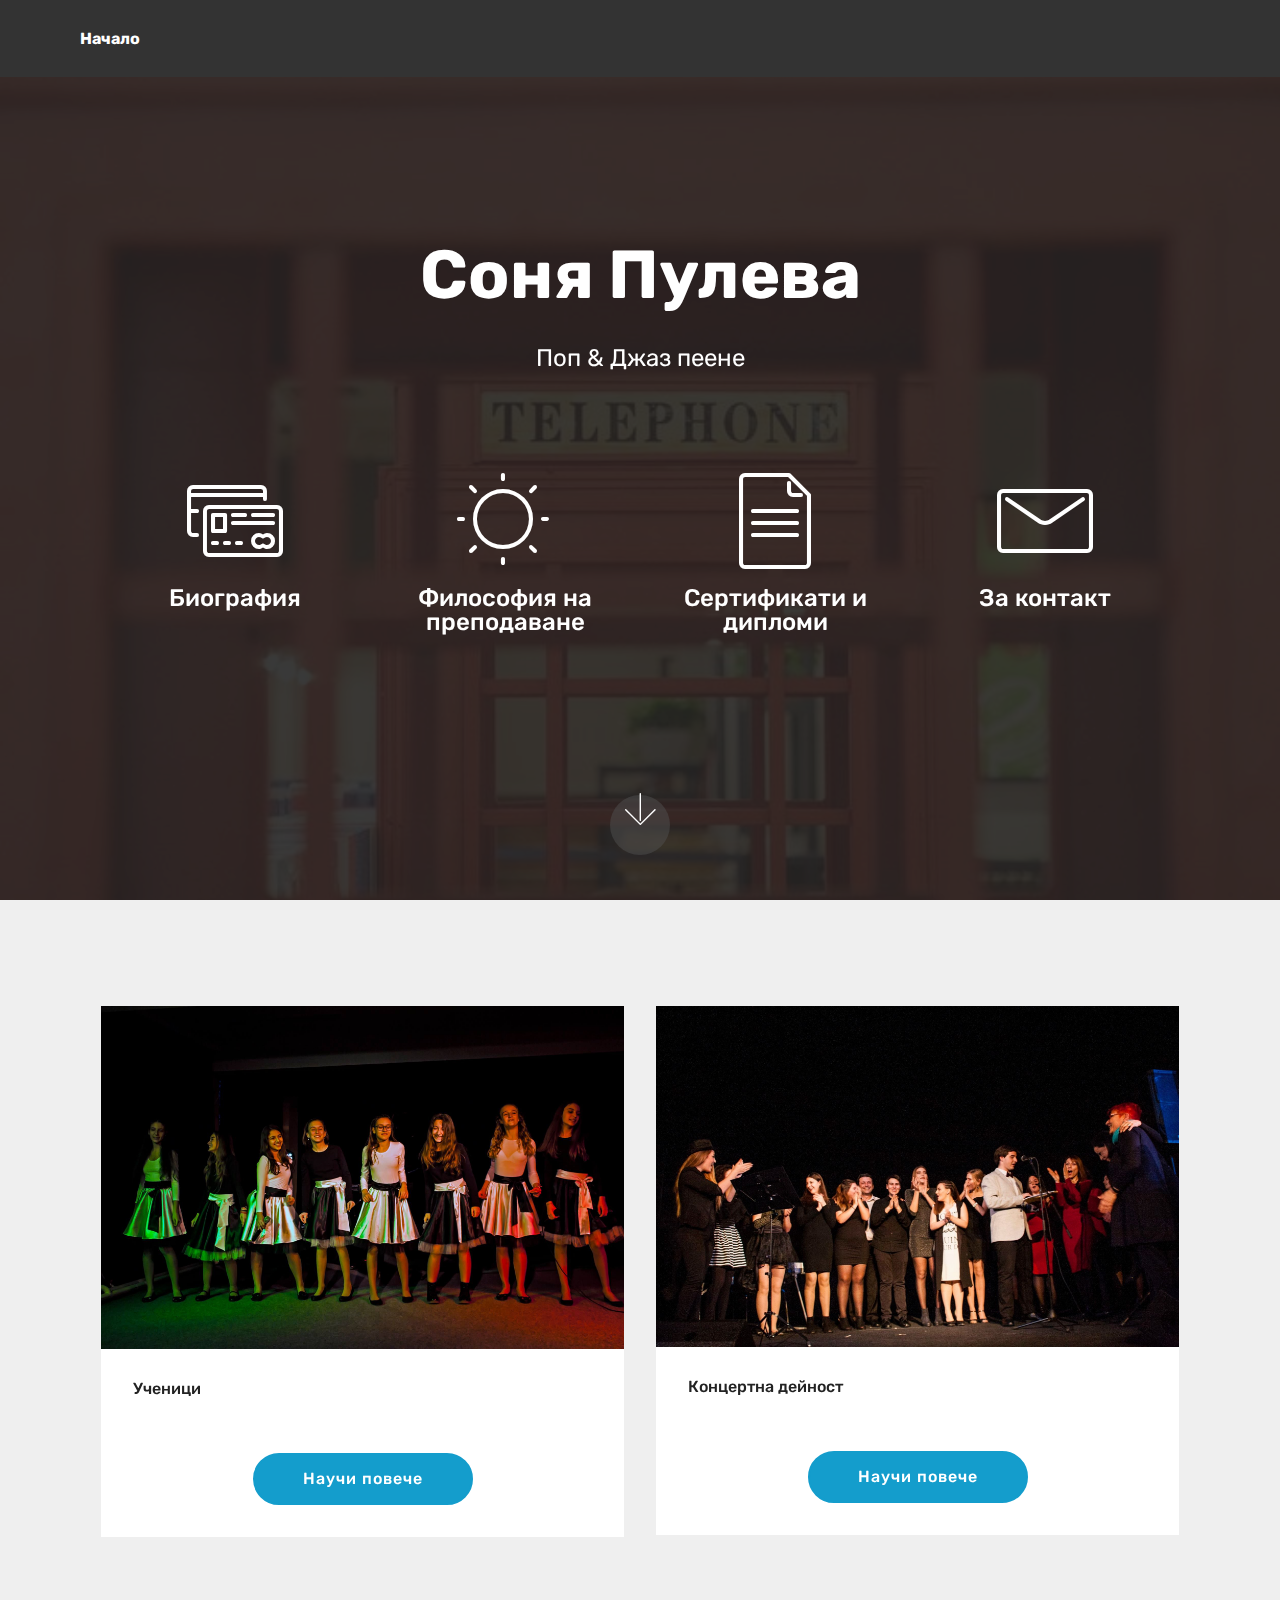
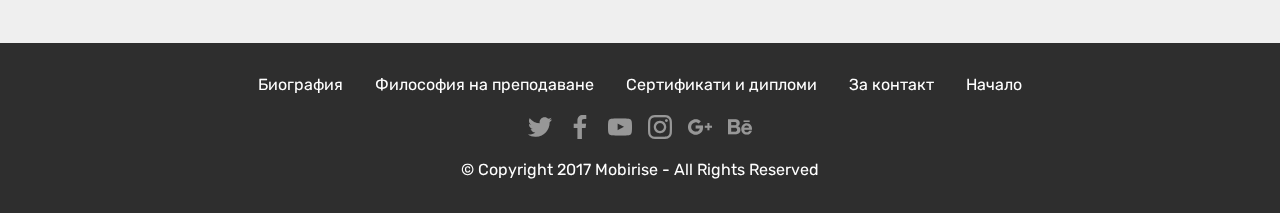
<file: index.html>
<!DOCTYPE html>
<html>
<head>
  <!-- Site made with Mobirise Website Builder v4.3.2, https://mobirise.com -->
  <meta charset="UTF-8">
  <meta http-equiv="X-UA-Compatible" content="IE=edge">
  <meta name="generator" content="Mobirise v4.3.2, mobirise.com">
  <meta name="viewport" content="width=device-width, initial-scale=1">
  <link rel="shortcut icon" href="assets/images/logo2.png" type="image/x-icon">
  <meta name="description" content="">
  <title>Home</title>
  <link rel="stylesheet" href="assets/web/assets/mobirise-icons/mobirise-icons.css">
  <link rel="stylesheet" href="assets/tether/tether.min.css">
  <link rel="stylesheet" href="assets/bootstrap/css/bootstrap.min.css">
  <link rel="stylesheet" href="assets/bootstrap/css/bootstrap-grid.min.css">
  <link rel="stylesheet" href="assets/bootstrap/css/bootstrap-reboot.min.css">
  <link rel="stylesheet" href="assets/socicon/css/styles.css">
  <link rel="stylesheet" href="assets/dropdown/css/style.css">
  <link rel="stylesheet" href="assets/theme/css/style.css">
  <link rel="stylesheet" href="assets/mobirise/css/mbr-additional.css" type="text/css">
  
  
  
</head>
<body>
<section class="menu cid-qwBE7dSt39" once="menu" id="menu1-0" data-rv-view="35">

    

    <nav class="navbar navbar-expand beta-menu navbar-dropdown align-items-center navbar-fixed-top navbar-toggleable-sm">
        <button class="navbar-toggler navbar-toggler-right" type="button" data-toggle="collapse" data-target="#navbarSupportedContent" aria-controls="navbarSupportedContent" aria-expanded="false" aria-label="Toggle navigation">
            <div class="hamburger">
                <span></span>
                <span></span>
                <span></span>
                <span></span>
            </div>
        </button>
        <div class="menu-logo">
            <div class="navbar-brand">
                
                <span class="navbar-caption-wrap"><a class="navbar-caption text-white display-4" href="index.html">
                        Начало</a></span>
            </div>
        </div>
        <div class="collapse navbar-collapse" id="navbarSupportedContent">
            
            
        </div>
    </nav>
</section>

<section class="engine"><a href="https://mobirise.co/b">website creator</a></section><section class="header12 cid-qwBEnnsUya mbr-fullscreen mbr-parallax-background" id="header12-2" data-rv-view="37">

    

    <div class="mbr-overlay" style="opacity: 0.9; background-color: rgb(35, 35, 35);">
    </div>

    <div class="container  ">
            <div class="media-container">
                <div class="col-md-12 align-center">
                    <h1 class="mbr-section-title pb-3 mbr-white mbr-bold mbr-fonts-style display-1">
                        Соня Пулева</h1>
                    <p class="mbr-text pb-3 mbr-white mbr-fonts-style display-5">
                        Поп &amp; Джаз пеене
                    </p>
                    

                    <div class="icons-media-container mbr-white">
                        <div class="card col-12 col-md-6 col-lg-3">
                            <div class="icon-block">
                            <a href="Биография.html">
                                <span class="mbr-iconfont mbri-credit-card" media-simple="true"></span>
                            </a>
                            </div>
                            <h5 class="mbr-fonts-style display-5">
                                Биография
                            </h5>
                        </div>

                        <div class="card col-12 col-md-6 col-lg-3">
                            <div class="icon-block">
                                <a href="page3.html">
                                    <span class="mbr-iconfont mbri-sun" media-simple="true"></span>
                                </a>
                            </div>
                            <h5 class="mbr-fonts-style display-5">Философия на преподаване</h5>
                        </div>

                        <div class="card col-12 col-md-6 col-lg-3">
                            <div class="icon-block">
                                <a href="page5.html">
                                    <span class="mbr-iconfont mbri-file" media-simple="true"></span>
                                </a>
                            </div>
                            <h5 class="mbr-fonts-style display-5">Сертификати и дипломи</h5>
                        </div>

                        <div class="card col-12 col-md-6 col-lg-3">
                            <div class="icon-block">
                                <a href="page4.html">
                                    <span class="mbr-iconfont mbri-letter" media-simple="true"></span>
                                </a>
                            </div>
                            <h5 class="mbr-fonts-style display-5">За контакт</h5>
                        </div>
                    </div>
                </div>
            </div>
    </div>

    <div class="mbr-arrow hidden-sm-down" aria-hidden="true">
        <a href="#next">
            <i class="mbri-down mbr-iconfont"></i>
        </a>
    </div>
</section>

<section class="features3 cid-qwBTLyiHFV" id="features3-q" data-rv-view="40">

    

    
    <div class="container">
        <div class="media-container-row">
            <div class="card p-3 col-12 col-md-6">
                <div class="card-wrapper">
                    <div class="card-img">
                        <img src="assets/images/lasciate-mi-cantare-1-2048x1344.jpg" alt="Mobirise" title="" media-simple="true">
                    </div>
                    <div class="card-box">
                        <h4 class="card-title mbr-fonts-style display-7">Ученици</h4>
                        <p class="mbr-text mbr-fonts-style display-7"></p>
                    </div>
                    <div class="mbr-section-btn text-center"><a href="page2.html" class="btn btn-primary display-4">
                            Научи повече</a></div>
                </div>
            </div>

            <div class="card p-3 col-12 col-md-6">
                <div class="card-wrapper">
                    <div class="card-img">
                        <img src="assets/images/-10-2048x1334.jpg" alt="Mobirise" title="" media-simple="true">
                    </div>
                    <div class="card-box">
                        <h4 class="card-title mbr-fonts-style display-7">Концертна дейност</h4>
                        <p class="mbr-text mbr-fonts-style display-7"></p>
                    </div>
                    <div class="mbr-section-btn text-center"><a href="page6.html" class="btn btn-primary display-4">
                            Научи повече</a></div>
                </div>
            </div>

            

            
        </div>
    </div>
</section>

<section once="" class="cid-qwBZHri4LZ" id="footer7-x" data-rv-view="43">

    

    

    <div class="container">
        <div class="media-container-row align-center mbr-white">
            <div class="row">
                <ul class="foot-menu">
                    
                    
                    
                    
                    
                <li class="foot-menu-item mbr-fonts-style display-7"><a href="Биография.html" class="text-white">Биография</a></li><li class="foot-menu-item mbr-fonts-style display-7"><a href="Биография.html" class="text-white">Философия на преподаване</a></li><li class="foot-menu-item mbr-fonts-style display-7"><a href="page5.html" class="text-white">Сертификати и дипломи</a></li><li class="foot-menu-item mbr-fonts-style display-7"><a href="page4.html" class="text-white">За контакт</a></li><li class="foot-menu-item mbr-fonts-style display-7"><a href="index.html" class="text-white">Начало</a></li></ul>
            </div>
            <div class="row">
                <div class="social-list align-right pb-2">
                    
                    
                    
                    
                    
                    
                <div class="soc-item">
                        <a href="https://twitter.com/mobirise" target="_blank">
                            <span class="socicon-twitter socicon mbr-iconfont mbr-iconfont-social" media-simple="true"></span>
                        </a>
                    </div><div class="soc-item">
                        <a href="https://www.facebook.com/pages/Mobirise/1616226671953247" target="_blank">
                            <span class="socicon-facebook socicon mbr-iconfont mbr-iconfont-social" media-simple="true"></span>
                        </a>
                    </div><div class="soc-item">
                        <a href="https://www.youtube.com/c/mobirise" target="_blank">
                            <span class="socicon-youtube socicon mbr-iconfont mbr-iconfont-social" media-simple="true"></span>
                        </a>
                    </div><div class="soc-item">
                        <a href="https://instagram.com/mobirise" target="_blank">
                            <span class="socicon-instagram socicon mbr-iconfont mbr-iconfont-social" media-simple="true"></span>
                        </a>
                    </div><div class="soc-item">
                        <a href="https://plus.google.com/u/0/+Mobirise" target="_blank">
                            <span class="socicon-googleplus socicon mbr-iconfont mbr-iconfont-social" media-simple="true"></span>
                        </a>
                    </div><div class="soc-item">
                        <a href="https://www.behance.net/Mobirise" target="_blank">
                            <span class="socicon-behance socicon mbr-iconfont mbr-iconfont-social" media-simple="true"></span>
                        </a>
                    </div></div>
            </div>
            <div class="row row-copirayt">
                <p class="mbr-text mb-0 mbr-fonts-style mbr-white display-7">
                    © Copyright 2017 Mobirise - All Rights Reserved
                </p>
            </div>
        </div>
    </div>
</section>


  <script src="assets/web/assets/jquery/jquery.min.js"></script>
  <script src="assets/popper/popper.min.js"></script>
  <script src="assets/tether/tether.min.js"></script>
  <script src="assets/bootstrap/js/bootstrap.min.js"></script>
  <script src="assets/dropdown/js/script.min.js"></script>
  <script src="assets/touch-swipe/jquery.touch-swipe.min.js"></script>
  <script src="assets/jarallax/jarallax.min.js"></script>
  <script src="assets/smooth-scroll/smooth-scroll.js"></script>
  <script src="assets/theme/js/script.js"></script>
  
  
</body>
</html>
</file>
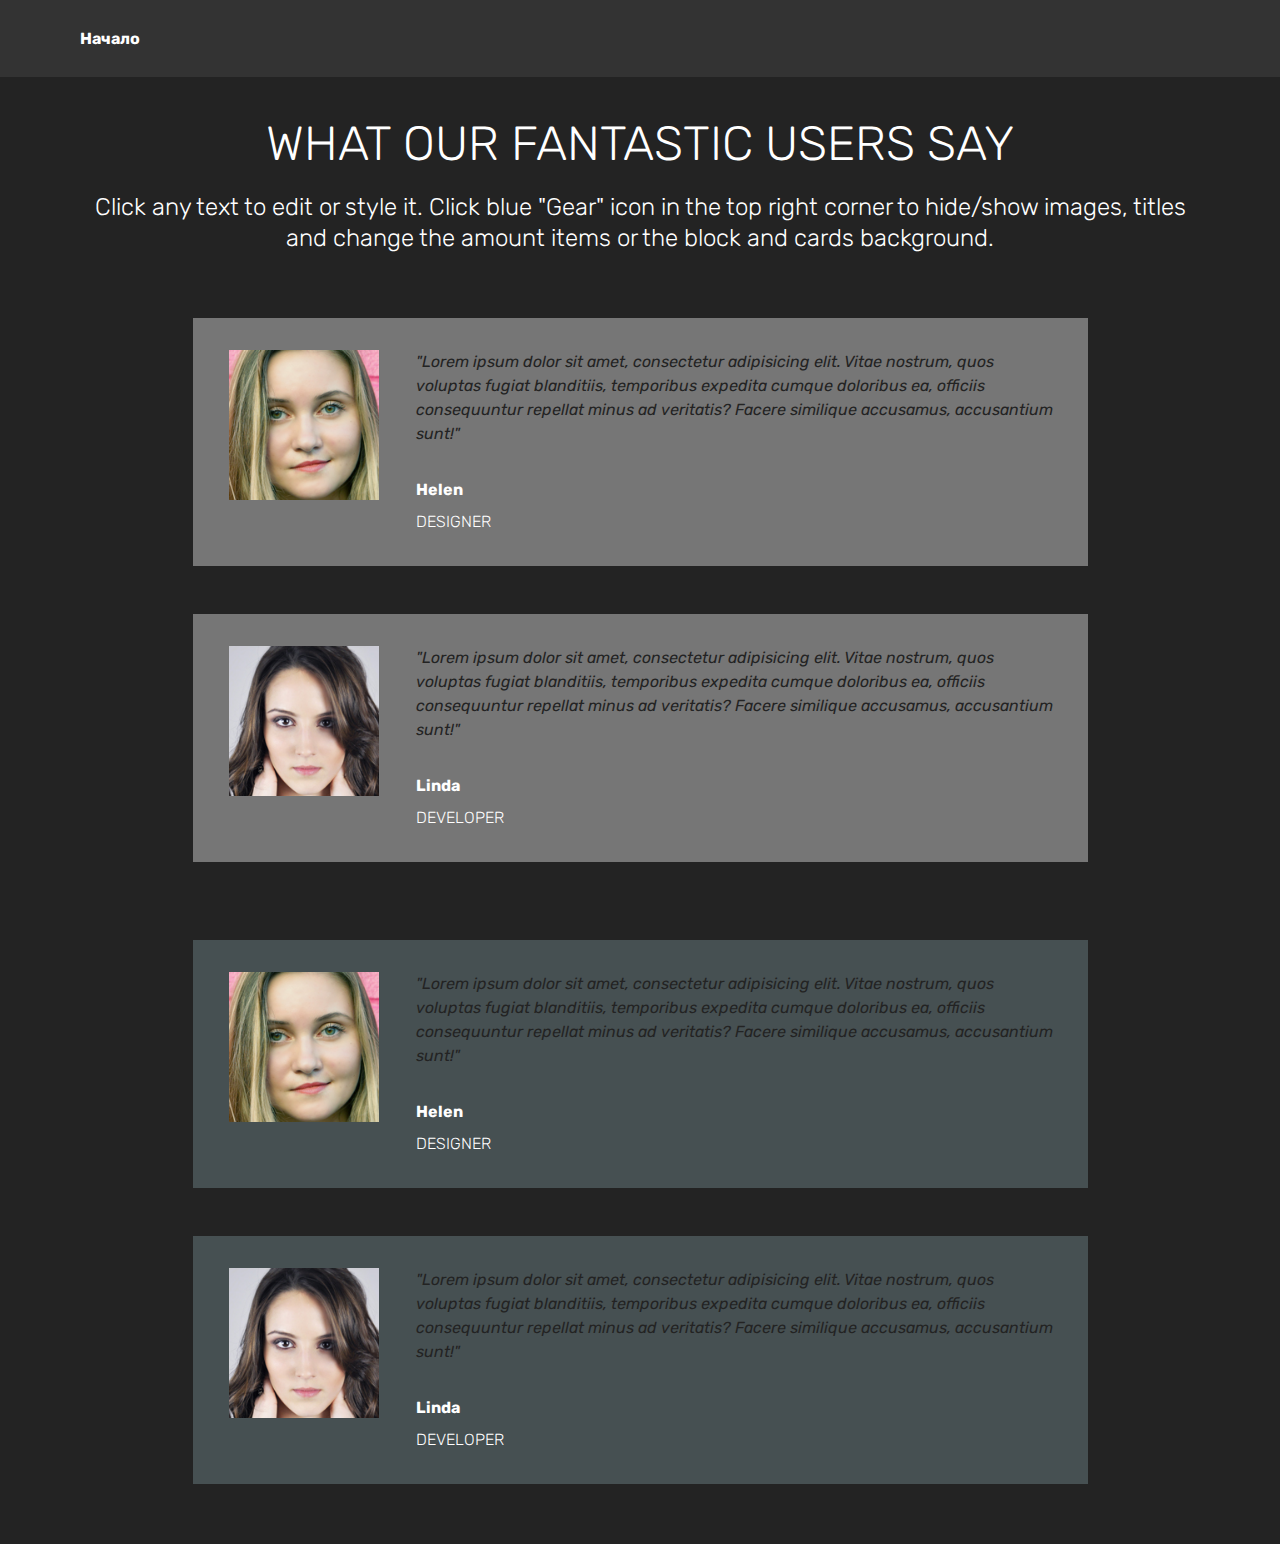
<file: page2.html>
<!DOCTYPE html>
<html>
<head>
  <!-- Site made with Mobirise Website Builder v4.3.2, https://mobirise.com -->
  <meta charset="UTF-8">
  <meta http-equiv="X-UA-Compatible" content="IE=edge">
  <meta name="generator" content="Mobirise v4.3.2, mobirise.com">
  <meta name="viewport" content="width=device-width, initial-scale=1">
  <link rel="shortcut icon" href="assets/images/logo2.png" type="image/x-icon">
  <meta name="description" content="Site Maker Description">
  <title>Ученици</title>
  <link rel="stylesheet" href="assets/web/assets/mobirise-icons/mobirise-icons.css">
  <link rel="stylesheet" href="assets/tether/tether.min.css">
  <link rel="stylesheet" href="assets/bootstrap/css/bootstrap.min.css">
  <link rel="stylesheet" href="assets/bootstrap/css/bootstrap-grid.min.css">
  <link rel="stylesheet" href="assets/bootstrap/css/bootstrap-reboot.min.css">
  <link rel="stylesheet" href="assets/dropdown/css/style.css">
  <link rel="stylesheet" href="assets/theme/css/style.css">
  <link rel="stylesheet" href="assets/mobirise/css/mbr-additional.css" type="text/css">
  
  
  
</head>
<body>
<section class="menu cid-qwBE7dSt39" once="menu" id="menu1-g" data-rv-view="74">

    

    <nav class="navbar navbar-expand beta-menu navbar-dropdown align-items-center navbar-fixed-top navbar-toggleable-sm">
        <button class="navbar-toggler navbar-toggler-right" type="button" data-toggle="collapse" data-target="#navbarSupportedContent" aria-controls="navbarSupportedContent" aria-expanded="false" aria-label="Toggle navigation">
            <div class="hamburger">
                <span></span>
                <span></span>
                <span></span>
                <span></span>
            </div>
        </button>
        <div class="menu-logo">
            <div class="navbar-brand">
                
                <span class="navbar-caption-wrap"><a class="navbar-caption text-white display-4" href="index.html">
                        Начало</a></span>
            </div>
        </div>
        <div class="collapse navbar-collapse" id="navbarSupportedContent">
            
            
        </div>
    </nav>
</section>

<section class="engine"><a href="https://mobirise.co/k">free bootstrap template</a></section><section class="testimonials4 cid-qwBM8WO5lV" id="testimonials4-i" data-rv-view="76">

  

  
  <div class="container">
    <h2 class="pb-3 mbr-fonts-style mbr-white align-center display-2">
        WHAT OUR FANTASTIC USERS SAY
    </h2>
    <h3 class="mbr-section-subtitle mbr-light pb-3 mbr-fonts-style mbr-white align-center display-5">
        Click any text to edit or style it. Click blue "Gear" icon in the top right corner to hide/show images, titles and change the amount items or the block and cards background.
    </h3>
    <div class="col-md-10 testimonials-container"> 
      

      
    <div class="testimonials-item">
        <div class="user row">
          <div class="col-lg-3 col-md-4">
            <div class="user_image">
              <img src="assets/images/face3.jpg" media-simple="true">
            </div>
          </div>
          <div class="testimonials-caption col-lg-9 col-md-8">
            <div class="user_text ">
              <p class="mbr-fonts-style  display-7">
                 <em>"Lorem ipsum dolor sit amet, consectetur adipisicing elit. Vitae nostrum, quos voluptas fugiat blanditiis, temporibus expedita cumque doloribus ea, officiis consequuntur repellat minus ad veritatis? Facere similique accusamus, accusantium sunt!"</em>
              </p>
            </div>
            <div class="user_name mbr-bold mbr-fonts-style align-left pt-3 display-7">
                 Helen
            </div>
            <div class="user_desk mbr-light mbr-fonts-style align-left pt-2 display-7">
                 DESIGNER
            </div>
          </div>
        </div>
      </div><div class="testimonials-item">
        <div class="user row">
          <div class="col-lg-3 col-md-4">
            <div class="user_image">
              <img src="assets/images/face1.jpg" media-simple="true">
            </div>
          </div>
          <div class="testimonials-caption col-lg-9 col-md-8">
            <div class="user_text">
              <p class="mbr-fonts-style  display-7">
                 <em>"Lorem ipsum dolor sit amet, consectetur adipisicing elit. Vitae nostrum, quos voluptas fugiat blanditiis, temporibus expedita cumque doloribus ea, officiis consequuntur repellat minus ad veritatis? Facere similique accusamus, accusantium sunt!"</em>
              </p>
            </div>
            <div class="user_name mbr-bold mbr-fonts-style align-left pt-3 display-7">
                 Linda
            </div>
            <div class="user_desk mbr-light mbr-fonts-style align-left pt-2 display-7">
                 DEVELOPER
            </div>
          </div>
        </div>
      </div></div>
  </div>
</section>

<section class="testimonials4 cid-qwBMlCA4P1" id="testimonials4-j" data-rv-view="84">

  

  
  <div class="container">
    
    
    <div class="col-md-10 testimonials-container"> 
      

      
    <div class="testimonials-item">
        <div class="user row">
          <div class="col-lg-3 col-md-4">
            <div class="user_image">
              <img src="assets/images/face3.jpg" media-simple="true">
            </div>
          </div>
          <div class="testimonials-caption col-lg-9 col-md-8">
            <div class="user_text ">
              <p class="mbr-fonts-style  display-7">
                 <em>"Lorem ipsum dolor sit amet, consectetur adipisicing elit. Vitae nostrum, quos voluptas fugiat blanditiis, temporibus expedita cumque doloribus ea, officiis consequuntur repellat minus ad veritatis? Facere similique accusamus, accusantium sunt!"</em>
              </p>
            </div>
            <div class="user_name mbr-bold mbr-fonts-style align-left pt-3 display-7">
                 Helen
            </div>
            <div class="user_desk mbr-light mbr-fonts-style align-left pt-2 display-7">
                 DESIGNER
            </div>
          </div>
        </div>
      </div><div class="testimonials-item">
        <div class="user row">
          <div class="col-lg-3 col-md-4">
            <div class="user_image">
              <img src="assets/images/face1.jpg" media-simple="true">
            </div>
          </div>
          <div class="testimonials-caption col-lg-9 col-md-8">
            <div class="user_text">
              <p class="mbr-fonts-style  display-7">
                 <em>"Lorem ipsum dolor sit amet, consectetur adipisicing elit. Vitae nostrum, quos voluptas fugiat blanditiis, temporibus expedita cumque doloribus ea, officiis consequuntur repellat minus ad veritatis? Facere similique accusamus, accusantium sunt!"</em>
              </p>
            </div>
            <div class="user_name mbr-bold mbr-fonts-style align-left pt-3 display-7">
                 Linda
            </div>
            <div class="user_desk mbr-light mbr-fonts-style align-left pt-2 display-7">
                 DEVELOPER
            </div>
          </div>
        </div>
      </div></div>
  </div>
</section>


  <script src="assets/web/assets/jquery/jquery.min.js"></script>
  <script src="assets/popper/popper.min.js"></script>
  <script src="assets/tether/tether.min.js"></script>
  <script src="assets/bootstrap/js/bootstrap.min.js"></script>
  <script src="assets/smooth-scroll/smooth-scroll.js"></script>
  <script src="assets/dropdown/js/script.min.js"></script>
  <script src="assets/touch-swipe/jquery.touch-swipe.min.js"></script>
  <script src="assets/theme/js/script.js"></script>
  
  
</body>
</html>
</file>
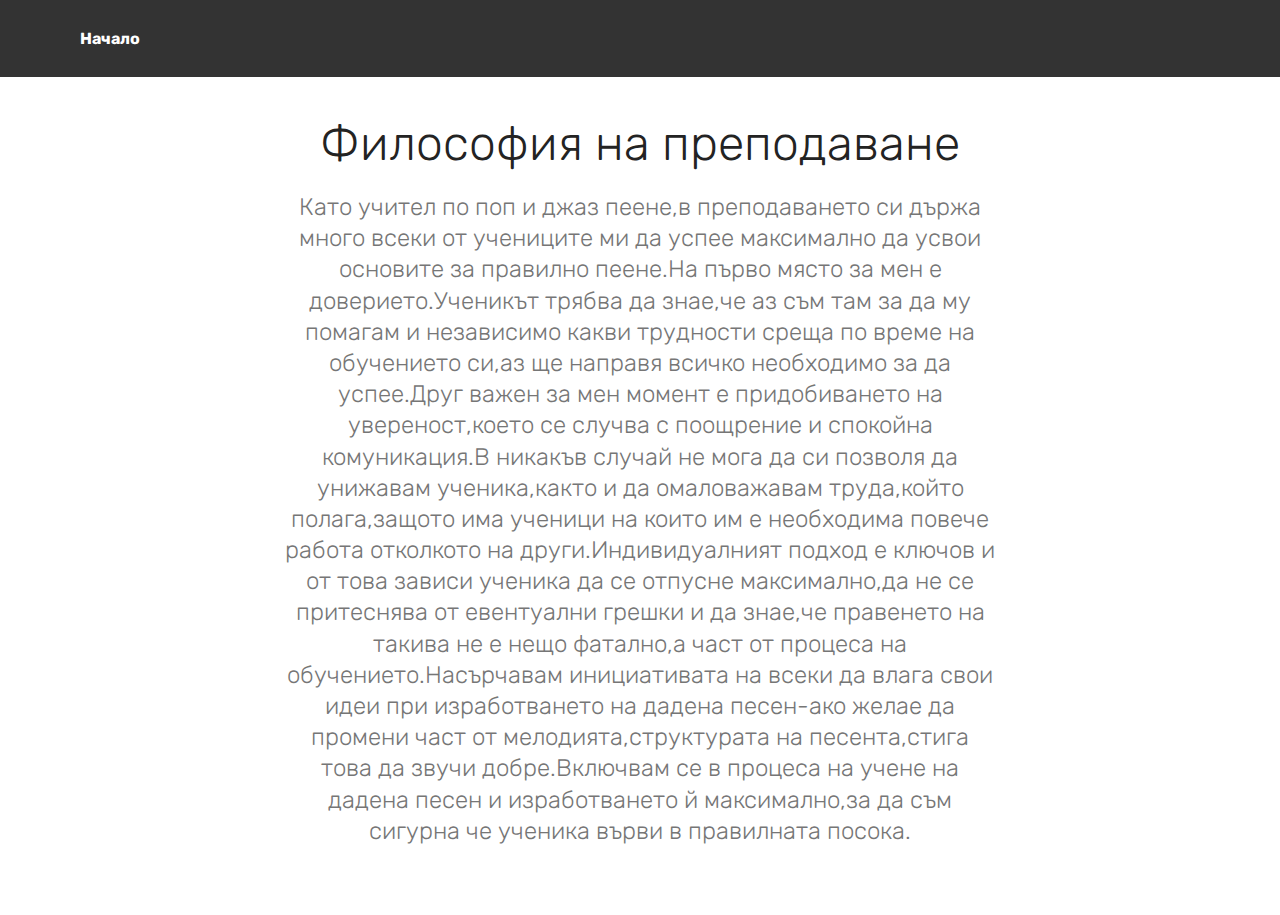
<file: page3.html>
<!DOCTYPE html>
<html>
<head>
  <!-- Site made with Mobirise Website Builder v4.3.2, https://mobirise.com -->
  <meta charset="UTF-8">
  <meta http-equiv="X-UA-Compatible" content="IE=edge">
  <meta name="generator" content="Mobirise v4.3.2, mobirise.com">
  <meta name="viewport" content="width=device-width, initial-scale=1">
  <link rel="shortcut icon" href="assets/images/logo2.png" type="image/x-icon">
  <meta name="description" content="Website Builder Description">
  <title>Философия на преподаване</title>
  <link rel="stylesheet" href="assets/web/assets/mobirise-icons/mobirise-icons.css">
  <link rel="stylesheet" href="assets/tether/tether.min.css">
  <link rel="stylesheet" href="assets/bootstrap/css/bootstrap.min.css">
  <link rel="stylesheet" href="assets/bootstrap/css/bootstrap-grid.min.css">
  <link rel="stylesheet" href="assets/bootstrap/css/bootstrap-reboot.min.css">
  <link rel="stylesheet" href="assets/dropdown/css/style.css">
  <link rel="stylesheet" href="assets/theme/css/style.css">
  <link rel="stylesheet" href="assets/mobirise/css/mbr-additional.css" type="text/css">
  
  
  
</head>
<body>
<section class="menu cid-qwBE7dSt39" once="menu" id="menu1-k" data-rv-view="92">

    

    <nav class="navbar navbar-expand beta-menu navbar-dropdown align-items-center navbar-fixed-top navbar-toggleable-sm">
        <button class="navbar-toggler navbar-toggler-right" type="button" data-toggle="collapse" data-target="#navbarSupportedContent" aria-controls="navbarSupportedContent" aria-expanded="false" aria-label="Toggle navigation">
            <div class="hamburger">
                <span></span>
                <span></span>
                <span></span>
                <span></span>
            </div>
        </button>
        <div class="menu-logo">
            <div class="navbar-brand">
                
                <span class="navbar-caption-wrap"><a class="navbar-caption text-white display-4" href="index.html">
                        Начало</a></span>
            </div>
        </div>
        <div class="collapse navbar-collapse" id="navbarSupportedContent">
            
            
        </div>
    </nav>
</section>

<section class="engine"><a href="https://mobirise.co/q">bootstrap carousel</a></section><section class="mbr-section content4 cid-qwBO3DEdU6" id="content4-l" data-rv-view="94">

    

    <div class="container">
        <div class="media-container-row">
            <div class="title col-12 col-md-8">
                <h2 class="align-center pb-3 mbr-fonts-style display-2"><div>Философия на преподаване</div></h2>
                <h3 class="mbr-section-subtitle align-center mbr-light mbr-fonts-style display-5">Като учител по поп и джаз пеене,в преподаването си държа много всеки от учениците ми да успее максимално да усвои основите за правилно пеене.На първо място за мен е доверието.Ученикът трябва да знае,че аз съм там за да му помагам и независимо какви трудности среща по време на обучението си,аз ще направя всичко необходимо за да успее.Друг важен за мен момент е придобиването на увереност,което се случва с поощрение и спокойна комуникация.В никакъв случай не мога да си позволя да унижавам ученика,както и да омаловажавам труда,който полага,защото има ученици на които им е необходима повече работа отколкото на други.Индивидуалният подход е ключов и от това зависи ученика да се отпусне максимално,да не се притеснява от евентуални грешки и да знае,че правенето на такива не е нещо фатално,а част от процеса на обучението.Насърчавам инициативата на всеки да влага свои идеи при изработването на дадена песен-ако желае да промени част от мелодията,структурата на песента,стига това да звучи добре.Включвам се в процеса на учене на дадена песен и изработването й максимално,за да съм сигурна че ученика върви в правилната посока.</h3>
                
            </div>
        </div>
    </div>
</section>


  <script src="assets/web/assets/jquery/jquery.min.js"></script>
  <script src="assets/popper/popper.min.js"></script>
  <script src="assets/tether/tether.min.js"></script>
  <script src="assets/bootstrap/js/bootstrap.min.js"></script>
  <script src="assets/smooth-scroll/smooth-scroll.js"></script>
  <script src="assets/dropdown/js/script.min.js"></script>
  <script src="assets/touch-swipe/jquery.touch-swipe.min.js"></script>
  <script src="assets/theme/js/script.js"></script>
  
  
</body>
</html>
</file>
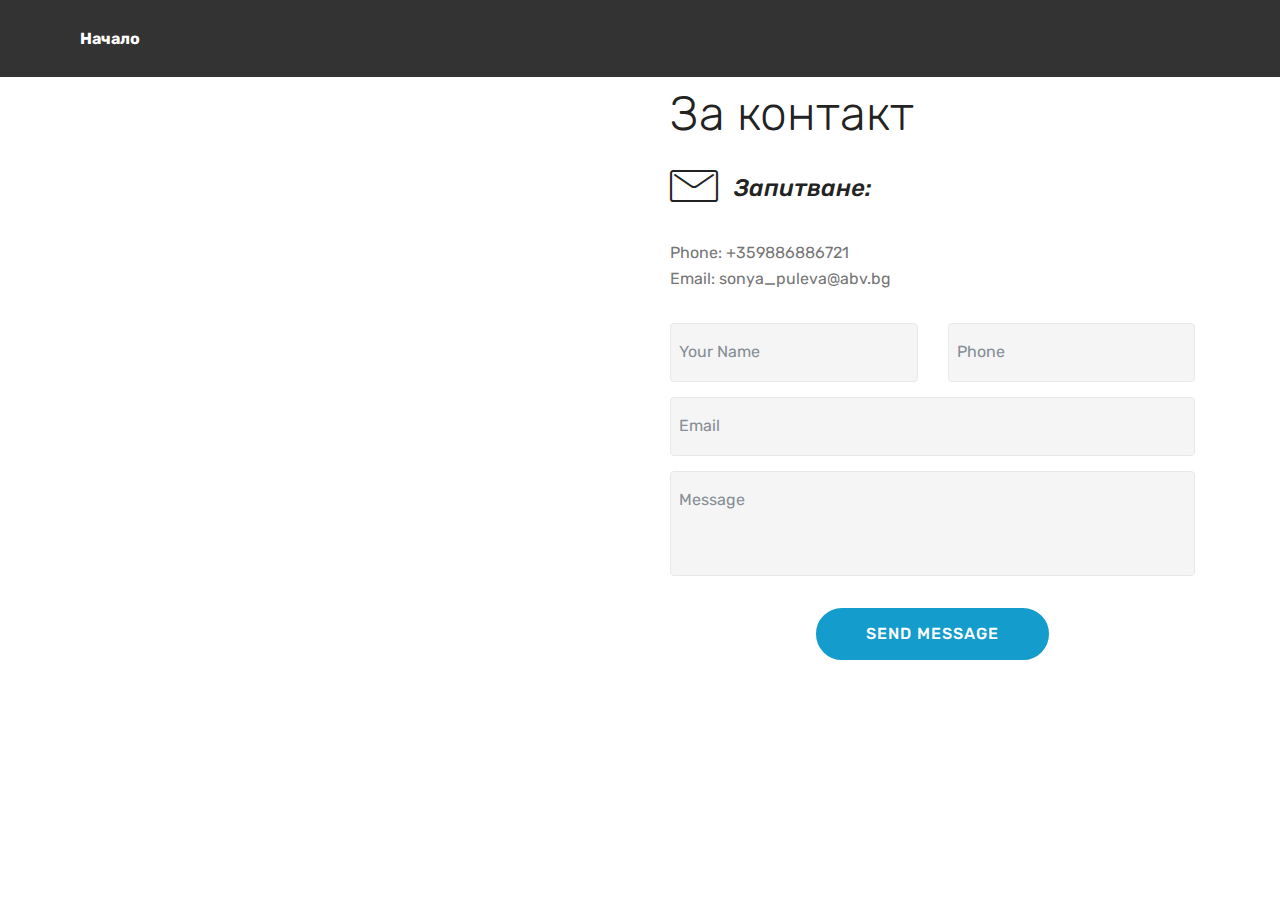
<file: page4.html>
<!DOCTYPE html>
<html>
<head>
  <!-- Site made with Mobirise Website Builder v4.3.2, https://mobirise.com -->
  <meta charset="UTF-8">
  <meta http-equiv="X-UA-Compatible" content="IE=edge">
  <meta name="generator" content="Mobirise v4.3.2, mobirise.com">
  <meta name="viewport" content="width=device-width, initial-scale=1">
  <link rel="shortcut icon" href="assets/images/logo2.png" type="image/x-icon">
  <meta name="description" content="Website Maker Description">
  <title>За контакт</title>
  <link rel="stylesheet" href="assets/web/assets/mobirise-icons/mobirise-icons.css">
  <link rel="stylesheet" href="assets/tether/tether.min.css">
  <link rel="stylesheet" href="assets/bootstrap/css/bootstrap.min.css">
  <link rel="stylesheet" href="assets/bootstrap/css/bootstrap-grid.min.css">
  <link rel="stylesheet" href="assets/bootstrap/css/bootstrap-reboot.min.css">
  <link rel="stylesheet" href="assets/dropdown/css/style.css">
  <link rel="stylesheet" href="assets/theme/css/style.css">
  <link rel="stylesheet" href="assets/mobirise/css/mbr-additional.css" type="text/css">
  
  
  
</head>
<body>
<section class="menu cid-qwBE7dSt39" once="menu" id="menu1-m" data-rv-view="96">

    

    <nav class="navbar navbar-expand beta-menu navbar-dropdown align-items-center navbar-fixed-top navbar-toggleable-sm">
        <button class="navbar-toggler navbar-toggler-right" type="button" data-toggle="collapse" data-target="#navbarSupportedContent" aria-controls="navbarSupportedContent" aria-expanded="false" aria-label="Toggle navigation">
            <div class="hamburger">
                <span></span>
                <span></span>
                <span></span>
                <span></span>
            </div>
        </button>
        <div class="menu-logo">
            <div class="navbar-brand">
                
                <span class="navbar-caption-wrap"><a class="navbar-caption text-white display-4" href="index.html">
                        Начало</a></span>
            </div>
        </div>
        <div class="collapse navbar-collapse" id="navbarSupportedContent">
            
            
        </div>
    </nav>
</section>

<section class="engine"><a href="https://mobirise.co/k">bootstrap templates</a></section><section class="mbr-section form4 cid-qwBOKN7AX0" id="form4-n" data-rv-view="98">

    

    
    <div class="container">
        <div class="row">
            <div class="col-md-6">
                <div class="google-map"><iframe frameborder="0" style="border:0" src="https://www.google.com/maps/embed/v1/place?key=AIzaSyA0Dx_boXQiwvdz8sJHoYeZNVTdoWONYkU&amp;q=place_id:ChIJkZ38-WaSpkAR8E2_aRKgAAQ" allowfullscreen=""></iframe></div>
            </div>
            <div class="col-md-6">
                <h2 class="pb-3 align-left mbr-fonts-style display-2">За контакт</h2>
                <div>
                    <div class="icon-block pb-3">
                        <span class="icon-block__icon">
                            <span class="mbri-letter mbr-iconfont" media-simple="true"></span>
                        </span>
                        <h4 class="icon-block__title align-left mbr-fonts-style display-5">
                            Запитване:</h4>
                    </div>
                    <div class="icon-contacts pb-3">
                        
                        <p class="mbr-text align-left mbr-fonts-style display-7">
                            Phone: +359886886721<br>
                            Email: sonya_puleva@abv.bg
                        </p>
                    </div>
                </div>
                <div data-form-type="formoid">
                    <div data-form-alert="" hidden="">
                        Thanks for filling out the form!
                    </div>
                    <form class="block mbr-form" action="https://mobirise.com/" method="post" data-form-title="Mobirise Form"><input type="hidden" data-form-email="true" value="yVcZflXALG543SnhGZ6fsKyd7EHkaC3RRSIkua8gNce4/EEDHL+mEHE+ShQkwmr0QV9swkz1AUN3g3p2M8P6rYDGjWkerBmRoxBA018jWCr9McKi4du2x/6lDE+OTGxN">
                        <div class="row">
                            <div class="col-md-6 multi-horizontal" data-for="name">
                                <input type="text" class="form-control input" name="name" data-form-field="Name" placeholder="Your Name" required="" id="name-form4-n">
                            </div>
                            <div class="col-md-6 multi-horizontal" data-for="phone">
                                <input type="text" class="form-control input" name="phone" data-form-field="Phone" placeholder="Phone" required="" id="phone-form4-n">
                            </div>
                            <div class="col-md-12" data-for="email">
                                <input type="text" class="form-control input" name="email" data-form-field="Email" placeholder="Email" required="" id="email-form4-n">
                            </div>
                            <div class="col-md-12" data-for="message">
                                <textarea class="form-control input" name="message" rows="3" data-form-field="Message" placeholder="Message" style="resize:none" id="message-form4-n"></textarea>
                            </div>
                            <div class="input-group-btn col-md-12" style="margin-top: 10px;"><button href="" type="submit" class="btn btn-primary btn-form display-4">SEND MESSAGE</button></div>
                        </div>
                    </form>
                </div>
            </div>
        </div>
    </div>
</section>


  <script src="assets/web/assets/jquery/jquery.min.js"></script>
  <script src="assets/popper/popper.min.js"></script>
  <script src="assets/tether/tether.min.js"></script>
  <script src="assets/bootstrap/js/bootstrap.min.js"></script>
  <script src="assets/smooth-scroll/smooth-scroll.js"></script>
  <script src="assets/dropdown/js/script.min.js"></script>
  <script src="assets/touch-swipe/jquery.touch-swipe.min.js"></script>
  <script src="assets/theme/js/script.js"></script>
  <script src="assets/formoid/formoid.min.js"></script>
  
  
</body>
</html>
</file>
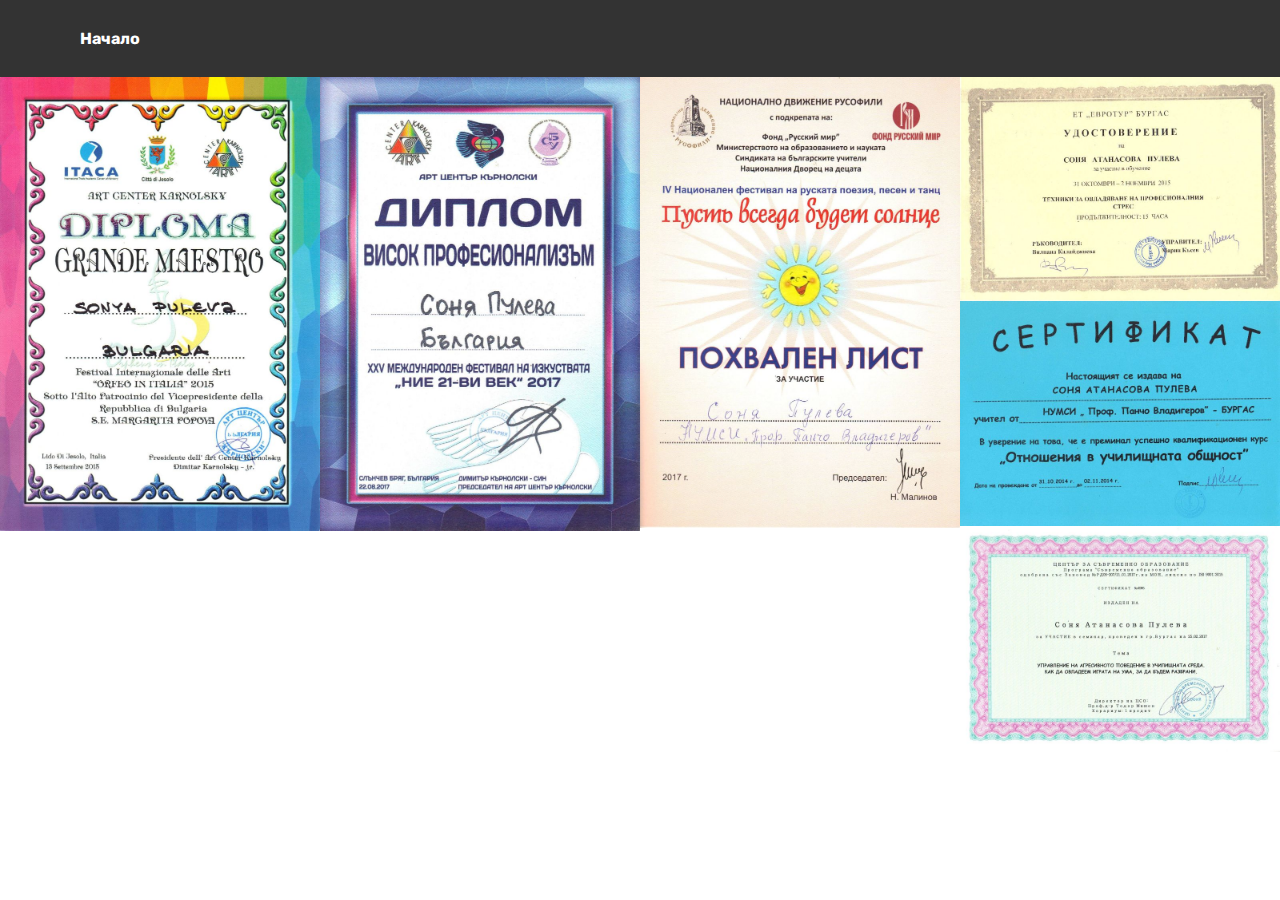
<file: page5.html>
<!DOCTYPE html>
<html>
<head>
  <!-- Site made with Mobirise Website Builder v4.3.2, https://mobirise.com -->
  <meta charset="UTF-8">
  <meta http-equiv="X-UA-Compatible" content="IE=edge">
  <meta name="generator" content="Mobirise v4.3.2, mobirise.com">
  <meta name="viewport" content="width=device-width, initial-scale=1">
  <link rel="shortcut icon" href="assets/images/logo2.png" type="image/x-icon">
  <meta name="description" content="Website Creator Description">
  <title>Сертификати и дипломи</title>
  <link rel="stylesheet" href="assets/web/assets/mobirise-icons/mobirise-icons.css">
  <link rel="stylesheet" href="assets/tether/tether.min.css">
  <link rel="stylesheet" href="assets/bootstrap/css/bootstrap.min.css">
  <link rel="stylesheet" href="assets/bootstrap/css/bootstrap-grid.min.css">
  <link rel="stylesheet" href="assets/bootstrap/css/bootstrap-reboot.min.css">
  <link rel="stylesheet" href="assets/dropdown/css/style.css">
  <link rel="stylesheet" href="assets/theme/css/style.css">
  <link rel="stylesheet" href="assets/mobirise-gallery/style.css">
  <link rel="stylesheet" href="assets/mobirise/css/mbr-additional.css" type="text/css">
  
  
  
</head>
<body>
<section class="menu cid-qwBE7dSt39" once="menu" id="menu1-o" data-rv-view="101">

    

    <nav class="navbar navbar-expand beta-menu navbar-dropdown align-items-center navbar-fixed-top navbar-toggleable-sm">
        <button class="navbar-toggler navbar-toggler-right" type="button" data-toggle="collapse" data-target="#navbarSupportedContent" aria-controls="navbarSupportedContent" aria-expanded="false" aria-label="Toggle navigation">
            <div class="hamburger">
                <span></span>
                <span></span>
                <span></span>
                <span></span>
            </div>
        </button>
        <div class="menu-logo">
            <div class="navbar-brand">
                
                <span class="navbar-caption-wrap"><a class="navbar-caption text-white display-4" href="index.html">
                        Начало</a></span>
            </div>
        </div>
        <div class="collapse navbar-collapse" id="navbarSupportedContent">
            
            
        </div>
    </nav>
</section>

<section class="engine"><a href="https://mobirise.co/o">bootstrap button</a></section><section class="mbr-gallery mbr-slider-carousel cid-qwBR77HWMb" id="gallery3-p" data-rv-view="103">

    

    <div>
        <div><!-- Filter --><!-- Gallery --><div class="mbr-gallery-row"><div class="mbr-gallery-layout-default"><div><div><div class="mbr-gallery-item mbr-gallery-item--pNaN" data-video-url="false" data-tags="Awesome"><div href="#lb-gallery3-p" data-slide-to="0" data-toggle="modal"><img src="assets/images/grande-master-1229x1753-800x1141.jpg" alt=""><span class="icon-focus"></span></div></div><div class="mbr-gallery-item mbr-gallery-item--pNaN" data-video-url="false" data-tags="Responsive"><div href="#lb-gallery3-p" data-slide-to="1" data-toggle="modal"><img src="assets/images/1217x1733-800x1139.jpg" alt=""><span class="icon-focus"></span></div></div><div class="mbr-gallery-item mbr-gallery-item--pNaN" data-video-url="false" data-tags="Creative"><div href="#lb-gallery3-p" data-slide-to="2" data-toggle="modal"><img src="assets/images/1232x1745-800x1133.jpg" alt=""><span class="icon-focus"></span></div></div><div class="mbr-gallery-item mbr-gallery-item--pNaN" data-video-url="false" data-tags="Animated"><div href="#lb-gallery3-p" data-slide-to="3" data-toggle="modal"><img src="assets/images/1753x1240-800x565.jpg" alt=""><span class="icon-focus"></span></div></div><div class="mbr-gallery-item mbr-gallery-item--pNaN" data-video-url="false" data-tags="Awesome"><div href="#lb-gallery3-p" data-slide-to="4" data-toggle="modal"><img src="assets/images/1745x1232-800x564.jpg" alt=""><span class="icon-focus"></span></div></div><div class="mbr-gallery-item mbr-gallery-item--pNaN" data-video-url="false" data-tags="Awesome"><div href="#lb-gallery3-p" data-slide-to="5" data-toggle="modal"><img src="assets/images/1980x1401-800x566.jpg" alt=""><span class="icon-focus"></span></div></div></div></div><div class="clearfix"></div></div></div><!-- Lightbox --><div data-app-prevent-settings="" class="mbr-slider modal fade carousel slide" tabindex="-1" data-keyboard="true" data-interval="false" id="lb-gallery3-p"><div class="modal-dialog"><div class="modal-content"><div class="modal-body"><div class="carousel-inner"><div class="carousel-item"><img src="assets/images/grande-master-1229x1753.jpg" alt=""></div><div class="carousel-item"><img src="assets/images/-1217x1733.jpg" alt=""></div><div class="carousel-item"><img src="assets/images/-1232x1745.jpg" alt=""></div><div class="carousel-item"><img src="assets/images/-1753x1240.jpg" alt=""></div><div class="carousel-item"><img src="assets/images/-1745x1232.jpg" alt=""></div><div class="carousel-item active"><img src="assets/images/-1980x1401.jpg" alt=""></div></div><a class="carousel-control carousel-control-prev" role="button" data-slide="prev" href="#lb-gallery3-p"><span class="mbri-left mbr-iconfont" aria-hidden="true"></span><span class="sr-only">Previous</span></a><a class="carousel-control carousel-control-next" role="button" data-slide="next" href="#lb-gallery3-p"><span class="mbri-right mbr-iconfont" aria-hidden="true"></span><span class="sr-only">Next</span></a><a class="close" href="#" role="button" data-dismiss="modal"><span class="sr-only">Close</span></a></div></div></div></div></div>
    </div>

</section>


  <script src="assets/web/assets/jquery/jquery.min.js"></script>
  <script src="assets/popper/popper.min.js"></script>
  <script src="assets/tether/tether.min.js"></script>
  <script src="assets/bootstrap/js/bootstrap.min.js"></script>
  <script src="assets/smooth-scroll/smooth-scroll.js"></script>
  <script src="assets/dropdown/js/script.min.js"></script>
  <script src="assets/touch-swipe/jquery.touch-swipe.min.js"></script>
  <script src="assets/jquery-mb-vimeo_player/jquery.mb.vimeo_player.js"></script>
  <script src="assets/bootstrap-carousel-swipe/bootstrap-carousel-swipe.js"></script>
  <script src="assets/masonry/masonry.pkgd.min.js"></script>
  <script src="assets/imagesloaded/imagesloaded.pkgd.min.js"></script>
  <script src="assets/theme/js/script.js"></script>
  <script src="assets/mobirise-gallery/player.min.js"></script>
  <script src="assets/mobirise-gallery/script.js"></script>
  <script src="assets/mobirise-slider-video/script.js"></script>
  
  
</body>
</html>
</file>
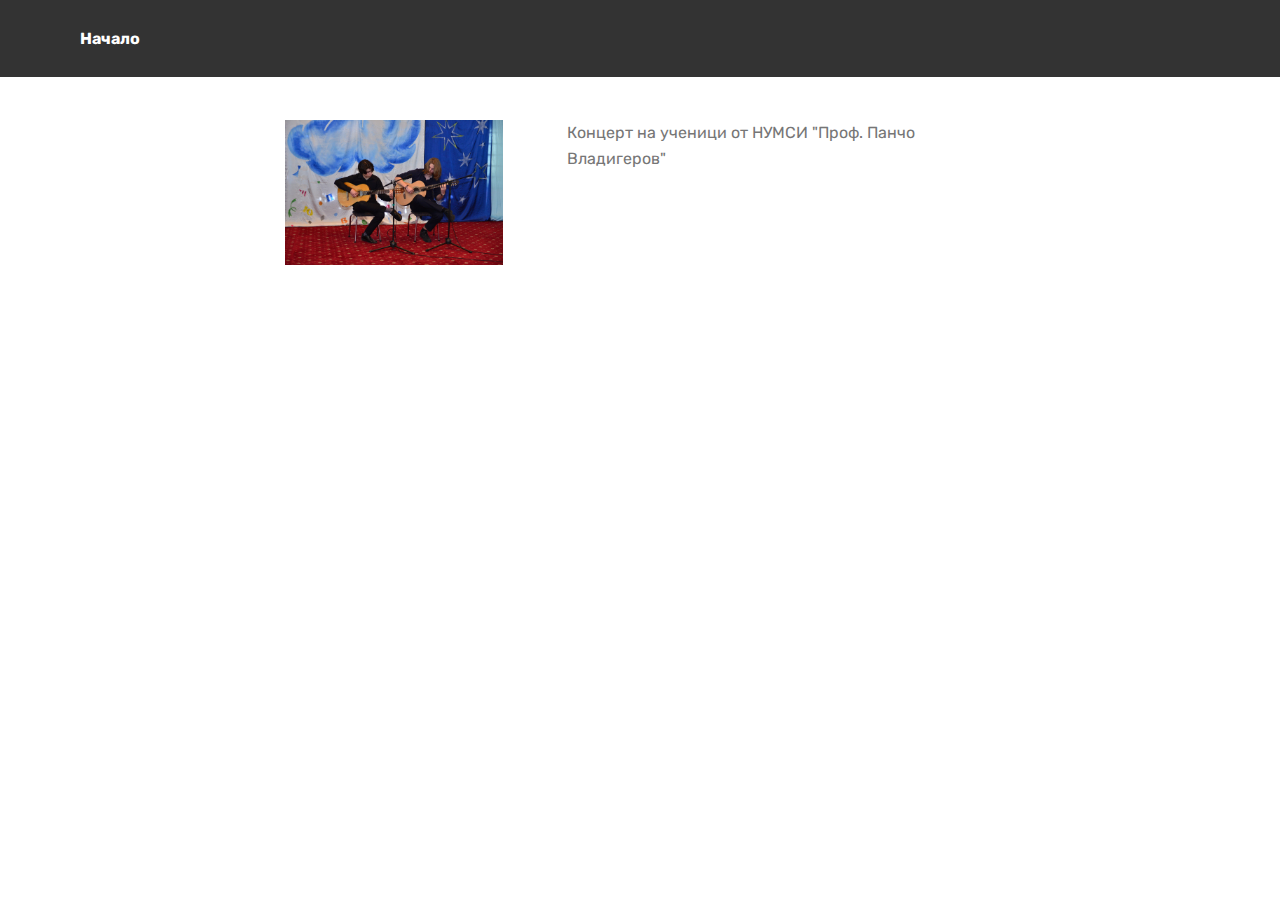
<file: page6.html>
<!DOCTYPE html>
<html>
<head>
  <!-- Site made with Mobirise Website Builder v4.3.2, https://mobirise.com -->
  <meta charset="UTF-8">
  <meta http-equiv="X-UA-Compatible" content="IE=edge">
  <meta name="generator" content="Mobirise v4.3.2, mobirise.com">
  <meta name="viewport" content="width=device-width, initial-scale=1">
  <link rel="shortcut icon" href="assets/images/logo2.png" type="image/x-icon">
  <meta name="description" content="Website Generator Description">
  <title>Концертна дейност</title>
  <link rel="stylesheet" href="assets/web/assets/mobirise-icons/mobirise-icons.css">
  <link rel="stylesheet" href="assets/tether/tether.min.css">
  <link rel="stylesheet" href="assets/bootstrap/css/bootstrap.min.css">
  <link rel="stylesheet" href="assets/bootstrap/css/bootstrap-grid.min.css">
  <link rel="stylesheet" href="assets/bootstrap/css/bootstrap-reboot.min.css">
  <link rel="stylesheet" href="assets/dropdown/css/style.css">
  <link rel="stylesheet" href="assets/theme/css/style.css">
  <link rel="stylesheet" href="assets/mobirise/css/mbr-additional.css" type="text/css">
  
  
  
</head>
<body>
<section class="menu cid-qwBE7dSt39" once="menu" id="menu1-r" data-rv-view="130">

    

    <nav class="navbar navbar-expand beta-menu navbar-dropdown align-items-center navbar-fixed-top navbar-toggleable-sm">
        <button class="navbar-toggler navbar-toggler-right" type="button" data-toggle="collapse" data-target="#navbarSupportedContent" aria-controls="navbarSupportedContent" aria-expanded="false" aria-label="Toggle navigation">
            <div class="hamburger">
                <span></span>
                <span></span>
                <span></span>
                <span></span>
            </div>
        </button>
        <div class="menu-logo">
            <div class="navbar-brand">
                
                <span class="navbar-caption-wrap"><a class="navbar-caption text-white display-4" href="index.html">
                        Начало</a></span>
            </div>
        </div>
        <div class="collapse navbar-collapse" id="navbarSupportedContent">
            
            
        </div>
    </nav>
</section>

<section class="engine"><a href="https://mobirise.co/o">bootstrap buttons</a></section><section class="mbr-section content6 cid-qwBUAt2yl1" id="content6-s" data-rv-view="132">
    
     
    
    <div class="container">
        <div class="media-container-row">
            <div class="col-12 col-md-8">
                <div class="media-container-row">
                    <div class="mbr-figure" style="width: 60%;">
                      <img src="assets/images/-2484x1656.jpg" alt="Mobirise" title="" media-simple="true">  
                    </div>
                    <div class="media-content">
                        <div class="mbr-section-text">
                            <p class="mbr-text mb-0 mbr-fonts-style display-7">Концерт на ученици от НУМСИ "Проф. Панчо Владигеров"</p>
                        </div>
                    </div>
                </div>
            </div>
        </div>
    </div>
</section>


  <script src="assets/web/assets/jquery/jquery.min.js"></script>
  <script src="assets/popper/popper.min.js"></script>
  <script src="assets/tether/tether.min.js"></script>
  <script src="assets/bootstrap/js/bootstrap.min.js"></script>
  <script src="assets/smooth-scroll/smooth-scroll.js"></script>
  <script src="assets/dropdown/js/script.min.js"></script>
  <script src="assets/touch-swipe/jquery.touch-swipe.min.js"></script>
  <script src="assets/theme/js/script.js"></script>
  
  
</body>
</html>
</file>
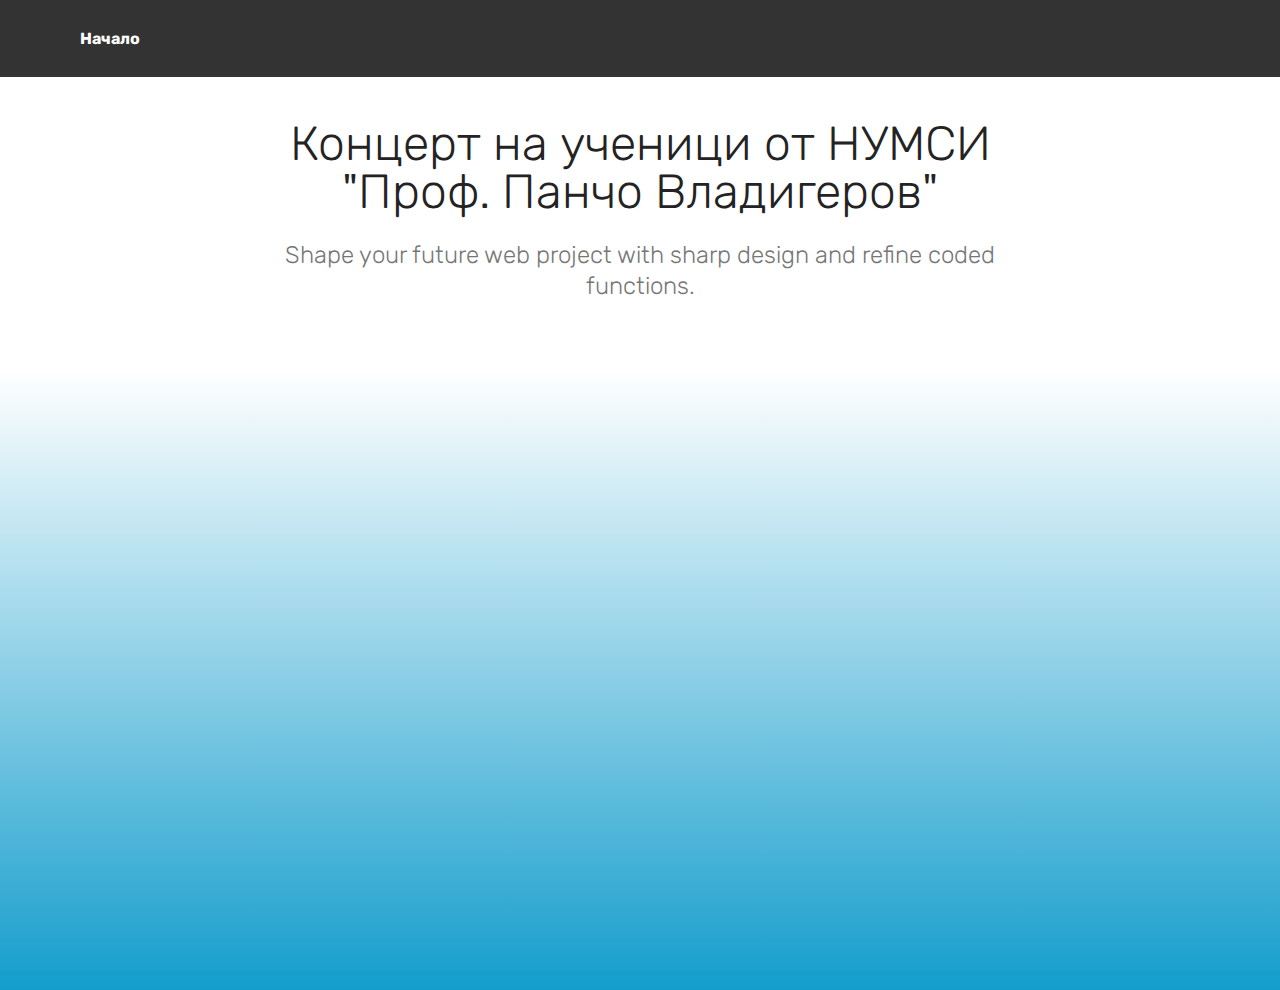
<file: page7.html>
<!DOCTYPE html>
<html>
<head>
  <!-- Site made with Mobirise Website Builder v4.3.2, https://mobirise.com -->
  <meta charset="UTF-8">
  <meta http-equiv="X-UA-Compatible" content="IE=edge">
  <meta name="generator" content="Mobirise v4.3.2, mobirise.com">
  <meta name="viewport" content="width=device-width, initial-scale=1">
  <link rel="shortcut icon" href="assets/images/logo2.png" type="image/x-icon">
  <meta name="description" content="Web Page Builder Description">
  <title>Дни на детската книга-град Сливен. </title>
  <link rel="stylesheet" href="assets/web/assets/mobirise-icons/mobirise-icons.css">
  <link rel="stylesheet" href="assets/tether/tether.min.css">
  <link rel="stylesheet" href="assets/bootstrap/css/bootstrap.min.css">
  <link rel="stylesheet" href="assets/bootstrap/css/bootstrap-grid.min.css">
  <link rel="stylesheet" href="assets/bootstrap/css/bootstrap-reboot.min.css">
  <link rel="stylesheet" href="assets/dropdown/css/style.css">
  <link rel="stylesheet" href="assets/theme/css/style.css">
  <link rel="stylesheet" href="assets/mobirise/css/mbr-additional.css" type="text/css">
  
  
  
</head>
<body>
<section class="menu cid-qwBE7dSt39" once="menu" id="menu1-t" data-rv-view="134">

    

    <nav class="navbar navbar-expand beta-menu navbar-dropdown align-items-center navbar-fixed-top navbar-toggleable-sm">
        <button class="navbar-toggler navbar-toggler-right" type="button" data-toggle="collapse" data-target="#navbarSupportedContent" aria-controls="navbarSupportedContent" aria-expanded="false" aria-label="Toggle navigation">
            <div class="hamburger">
                <span></span>
                <span></span>
                <span></span>
                <span></span>
            </div>
        </button>
        <div class="menu-logo">
            <div class="navbar-brand">
                
                <span class="navbar-caption-wrap"><a class="navbar-caption text-white display-4" href="index.html">
                        Начало</a></span>
            </div>
        </div>
        <div class="collapse navbar-collapse" id="navbarSupportedContent">
            
            
        </div>
    </nav>
</section>

<section class="engine"><a href="https://mobirise.co/l">bootstrap theme</a></section><section class="mbr-section content4 cid-qwBVYFB07g" id="content4-u" data-rv-view="136">

    

    <div class="container">
        <div class="media-container-row">
            <div class="title col-12 col-md-8">
                <h2 class="align-center pb-3 mbr-fonts-style display-2">Концерт на ученици от НУМСИ "Проф. Панчо Владигеров"</h2>
                <h3 class="mbr-section-subtitle align-center mbr-light mbr-fonts-style display-5">
                    Shape your future web project with sharp design and refine coded functions.
                </h3>
                
            </div>
        </div>
    </div>
</section>

<section class="cid-qwBXfmd1Ik" id="video3-w" data-rv-view="138">

    
    
    <figure class="mbr-figure align-center container">
        <div class="video-block" style="width: 80%;">
            <div><iframe class="mbr-embedded-video" src="https://www.youtube.com/embed/ORYKxAF_4lA?rel=0&amp;amp;showinfo=0&amp;autoplay=0&amp;loop=0" width="1280" height="720" frameborder="0" allowfullscreen></iframe></div>
        </div>
    </figure>
</section>


  <script src="assets/web/assets/jquery/jquery.min.js"></script>
  <script src="assets/popper/popper.min.js"></script>
  <script src="assets/tether/tether.min.js"></script>
  <script src="assets/bootstrap/js/bootstrap.min.js"></script>
  <script src="assets/smooth-scroll/smooth-scroll.js"></script>
  <script src="assets/dropdown/js/script.min.js"></script>
  <script src="assets/touch-swipe/jquery.touch-swipe.min.js"></script>
  <script src="assets/theme/js/script.js"></script>
  
  
</body>
</html>
</file>
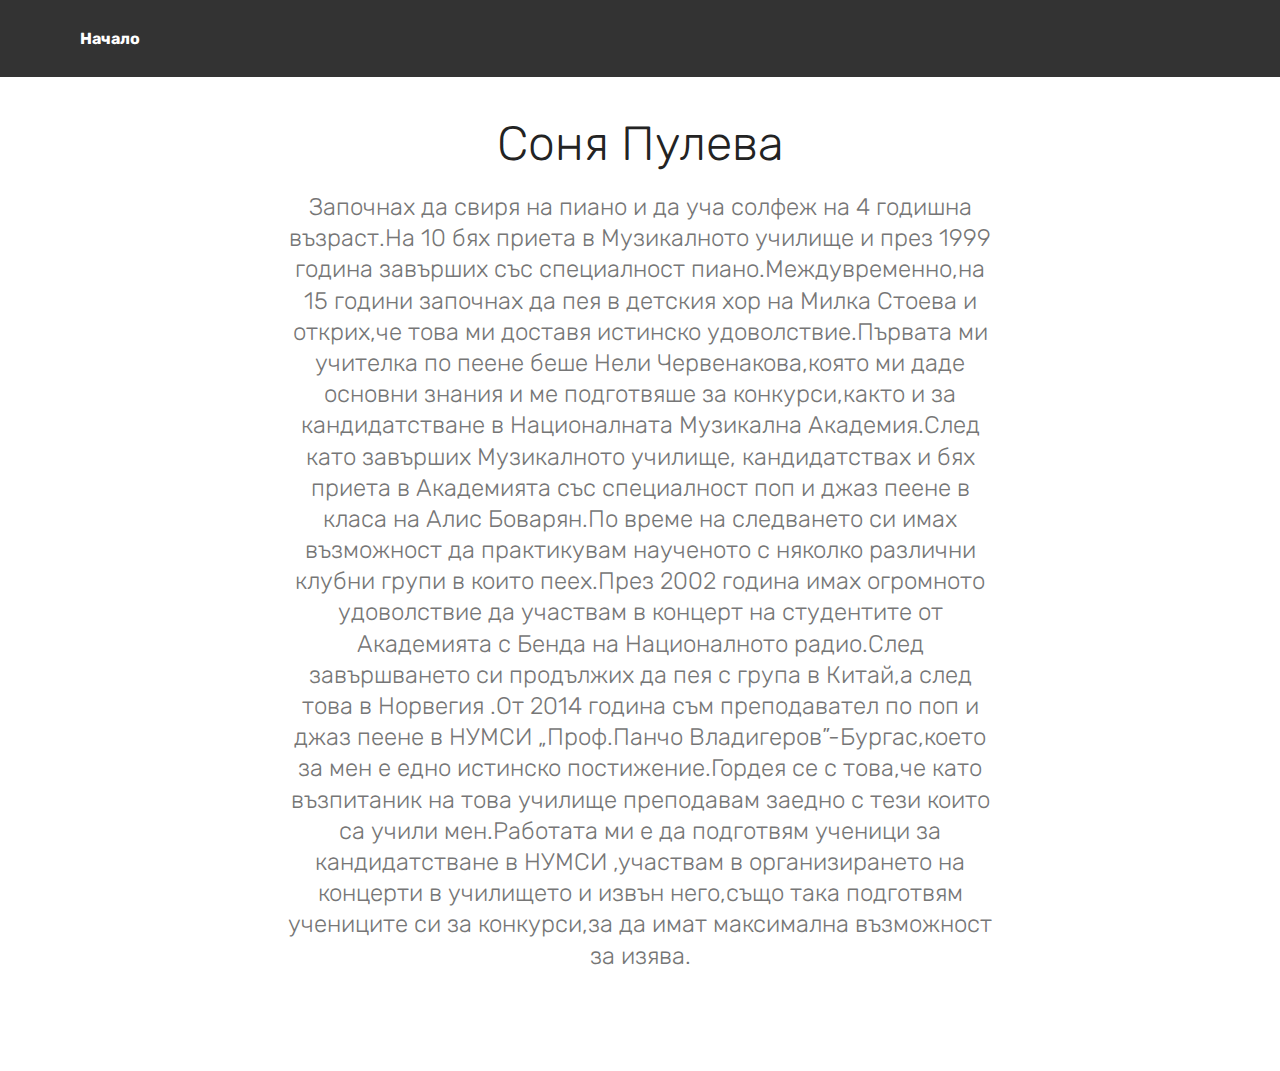
<file: Биография.html>
<!DOCTYPE html>
<html>
<head>
  <!-- Site made with Mobirise Website Builder v4.3.2, https://mobirise.com -->
  <meta charset="UTF-8">
  <meta http-equiv="X-UA-Compatible" content="IE=edge">
  <meta name="generator" content="Mobirise v4.3.2, mobirise.com">
  <meta name="viewport" content="width=device-width, initial-scale=1">
  <link rel="shortcut icon" href="assets/images/logo2.png" type="image/x-icon">
  <meta name="description" content="Web Page Maker Description">
  <title>Биография</title>
  <link rel="stylesheet" href="assets/web/assets/mobirise-icons/mobirise-icons.css">
  <link rel="stylesheet" href="assets/tether/tether.min.css">
  <link rel="stylesheet" href="assets/bootstrap/css/bootstrap.min.css">
  <link rel="stylesheet" href="assets/bootstrap/css/bootstrap-grid.min.css">
  <link rel="stylesheet" href="assets/bootstrap/css/bootstrap-reboot.min.css">
  <link rel="stylesheet" href="assets/dropdown/css/style.css">
  <link rel="stylesheet" href="assets/theme/css/style.css">
  <link rel="stylesheet" href="assets/mobirise/css/mbr-additional.css" type="text/css">
  
  
  
</head>
<body>
<section class="menu cid-qwBE7dSt39" once="menu" id="menu1-6" data-rv-view="70">

    

    <nav class="navbar navbar-expand beta-menu navbar-dropdown align-items-center navbar-fixed-top navbar-toggleable-sm">
        <button class="navbar-toggler navbar-toggler-right" type="button" data-toggle="collapse" data-target="#navbarSupportedContent" aria-controls="navbarSupportedContent" aria-expanded="false" aria-label="Toggle navigation">
            <div class="hamburger">
                <span></span>
                <span></span>
                <span></span>
                <span></span>
            </div>
        </button>
        <div class="menu-logo">
            <div class="navbar-brand">
                
                <span class="navbar-caption-wrap"><a class="navbar-caption text-white display-4" href="index.html">
                        Начало</a></span>
            </div>
        </div>
        <div class="collapse navbar-collapse" id="navbarSupportedContent">
            
            
        </div>
    </nav>
</section>

<section class="engine"><a href="https://mobirise.co/m">bootstrap table</a></section><section class="mbr-section content4 cid-qwBJTMJEHW" id="content4-f" data-rv-view="72">

    

    <div class="container">
        <div class="media-container-row">
            <div class="title col-12 col-md-8">
                <h2 class="align-center pb-3 mbr-fonts-style display-2">
                    Соня Пулева</h2>
                <h3 class="mbr-section-subtitle align-center mbr-light mbr-fonts-style display-5">Започнах да свиря на пиано и да уча солфеж на 4 годишна възраст.На 10 бях приета в Музикалното училище и през 1999 година завърших със специалност пиано.Междувременно,на 15 години започнах да пея в детския хор на Милка Стоева и открих,че това ми доставя истинско удоволствие.Първата ми учителка по пеене беше Нели Червенакова,която ми даде основни знания и ме подготвяше за конкурси,както и за кандидатстване в Националната Музикална Академия.След като завърших Музикалното училище, кандидатствах и бях приета в Академията със специалност поп и джаз пеене в класа на Алис Боварян.По време на следването си имах възможност да практикувам наученото с няколко различни клубни групи в които пеех.През 2002 година имах огромното удоволствие да участвам в концерт на студентите от Академията с Бенда на Националното радио.След завършването си продължих да пея с група в Китай,а след това в Норвегия .От 2014 година съм преподавател по поп и джаз пеене в НУМСИ „Проф.Панчо Владигеров”-Бургас,което за мен е едно истинско постижение.Гордея се с това,че като възпитаник на това училище преподавам заедно с тези които са учили мен.Работата ми е да подготвям ученици за кандидатстване в НУМСИ ,участвам в организирането на концерти в училището и извън него,също така подготвям учениците си за конкурси,за да имат максимална възможност за изява.
<div><br></div></h3>
                
            </div>
        </div>
    </div>
</section>


  <script src="assets/web/assets/jquery/jquery.min.js"></script>
  <script src="assets/popper/popper.min.js"></script>
  <script src="assets/tether/tether.min.js"></script>
  <script src="assets/bootstrap/js/bootstrap.min.js"></script>
  <script src="assets/smooth-scroll/smooth-scroll.js"></script>
  <script src="assets/dropdown/js/script.min.js"></script>
  <script src="assets/touch-swipe/jquery.touch-swipe.min.js"></script>
  <script src="assets/theme/js/script.js"></script>
  
  
</body>
</html>
</file>
<file: assets/web/assets/mobirise-icons/mobirise-icons.css>
@font-face {
  font-family: 'MobiriseIcons';
  src:  url('mobirise-icons.eot?spat4u');
  src:  url('mobirise-icons.eot?spat4u#iefix') format('embedded-opentype'),
    url('mobirise-icons.ttf?spat4u') format('truetype'),
    url('mobirise-icons.woff?spat4u') format('woff'),
    url('mobirise-icons.svg?spat4u#MobiriseIcons') format('svg');
  font-weight: normal;
  font-style: normal;
}

[class^="mbri-"], [class*=" mbri-"] {
  /* use !important to prevent issues with browser extensions that change fonts */
  font-family: MobiriseIcons !important;
  speak: none;
  font-style: normal;
  font-weight: normal;
  font-variant: normal;
  text-transform: none;
  line-height: 1;

  /* Better Font Rendering =========== */
  -webkit-font-smoothing: antialiased;
  -moz-osx-font-smoothing: grayscale;
}

.mbri-add-submenu:before {
  content: "\e900";
}
.mbri-alert:before {
  content: "\e901";
}
.mbri-align-center:before {
  content: "\e902";
}
.mbri-align-justify:before {
  content: "\e903";
}
.mbri-align-left:before {
  content: "\e904";
}
.mbri-align-right:before {
  content: "\e905";
}
.mbri-android:before {
  content: "\e906";
}
.mbri-apple:before {
  content: "\e907";
}
.mbri-arrow-down:before {
  content: "\e908";
}
.mbri-arrow-next:before {
  content: "\e909";
}
.mbri-arrow-prev:before {
  content: "\e90a";
}
.mbri-arrow-up:before {
  content: "\e90b";
}
.mbri-bold:before {
  content: "\e90c";
}
.mbri-bookmark:before {
  content: "\e90d";
}
.mbri-bootstrap:before {
  content: "\e90e";
}
.mbri-briefcase:before {
  content: "\e90f";
}
.mbri-browse:before {
  content: "\e910";
}
.mbri-bulleted-list:before {
  content: "\e911";
}
.mbri-calendar:before {
  content: "\e912";
}
.mbri-camera:before {
  content: "\e913";
}
.mbri-cart-add:before {
  content: "\e914";
}
.mbri-cart-full:before {
  content: "\e915";
}
.mbri-cash:before {
  content: "\e916";
}
.mbri-change-style:before {
  content: "\e917";
}
.mbri-chat:before {
  content: "\e918";
}
.mbri-clock:before {
  content: "\e919";
}
.mbri-close:before {
  content: "\e91a";
}
.mbri-cloud:before {
  content: "\e91b";
}
.mbri-code:before {
  content: "\e91c";
}
.mbri-contact-form:before {
  content: "\e91d";
}
.mbri-credit-card:before {
  content: "\e91e";
}
.mbri-cursor-click:before {
  content: "\e91f";
}
.mbri-cust-feedback:before {
  content: "\e920";
}
.mbri-database:before {
  content: "\e921";
}
.mbri-delivery:before {
  content: "\e922";
}
.mbri-desktop:before {
  content: "\e923";
}
.mbri-devices:before {
  content: "\e924";
}
.mbri-down:before {
  content: "\e925";
}
.mbri-download:before {
  content: "\e989";
}
.mbri-drag-n-drop:before {
  content: "\e927";
}
.mbri-drag-n-drop2:before {
  content: "\e928";
}
.mbri-edit:before {
  content: "\e929";
}
.mbri-edit2:before {
  content: "\e92a";
}
.mbri-error:before {
  content: "\e92b";
}
.mbri-extension:before {
  content: "\e92c";
}
.mbri-features:before {
  content: "\e92d";
}
.mbri-file:before {
  content: "\e92e";
}
.mbri-flag:before {
  content: "\e92f";
}
.mbri-folder:before {
  content: "\e930";
}
.mbri-gift:before {
  content: "\e931";
}
.mbri-github:before {
  content: "\e932";
}
.mbri-globe:before {
  content: "\e933";
}
.mbri-globe-2:before {
  content: "\e934";
}
.mbri-growing-chart:before {
  content: "\e935";
}
.mbri-hearth:before {
  content: "\e936";
}
.mbri-help:before {
  content: "\e937";
}
.mbri-home:before {
  content: "\e938";
}
.mbri-hot-cup:before {
  content: "\e939";
}
.mbri-idea:before {
  content: "\e93a";
}
.mbri-image-gallery:before {
  content: "\e93b";
}
.mbri-image-slider:before {
  content: "\e93c";
}
.mbri-info:before {
  content: "\e93d";
}
.mbri-italic:before {
  content: "\e93e";
}
.mbri-key:before {
  content: "\e93f";
}
.mbri-laptop:before {
  content: "\e940";
}
.mbri-layers:before {
  content: "\e941";
}
.mbri-left-right:before {
  content: "\e942";
}
.mbri-left:before {
  content: "\e943";
}
.mbri-letter:before {
  content: "\e944";
}
.mbri-like:before {
  content: "\e945";
}
.mbri-link:before {
  content: "\e946";
}
.mbri-lock:before {
  content: "\e947";
}
.mbri-login:before {
  content: "\e948";
}
.mbri-logout:before {
  content: "\e949";
}
.mbri-magic-stick:before {
  content: "\e94a";
}
.mbri-map-pin:before {
  content: "\e94b";
}
.mbri-menu:before {
  content: "\e94c";
}
.mbri-mobile:before {
  content: "\e94d";
}
.mbri-mobile2:before {
  content: "\e94e";
}
.mbri-mobirise:before {
  content: "\e94f";
}
.mbri-more-horizontal:before {
  content: "\e950";
}
.mbri-more-vertical:before {
  content: "\e951";
}
.mbri-music:before {
  content: "\e952";
}
.mbri-new-file:before {
  content: "\e953";
}
.mbri-numbered-list:before {
  content: "\e954";
}
.mbri-opened-folder:before {
  content: "\e955";
}
.mbri-pages:before {
  content: "\e956";
}
.mbri-paper-plane:before {
  content: "\e957";
}
.mbri-paperclip:before {
  content: "\e958";
}
.mbri-photo:before {
  content: "\e959";
}
.mbri-photos:before {
  content: "\e95a";
}
.mbri-pin:before {
  content: "\e95b";
}
.mbri-play:before {
  content: "\e95c";
}
.mbri-plus:before {
  content: "\e95d";
}
.mbri-preview:before {
  content: "\e95e";
}
.mbri-print:before {
  content: "\e95f";
}
.mbri-protect:before {
  content: "\e960";
}
.mbri-question:before {
  content: "\e961";
}
.mbri-quote-left:before {
  content: "\e962";
}
.mbri-quote-right:before {
  content: "\e963";
}
.mbri-refresh:before {
  content: "\e964";
}
.mbri-responsive:before {
  content: "\e965";
}
.mbri-right:before {
  content: "\e966";
}
.mbri-rocket:before {
  content: "\e967";
}
.mbri-sad-face:before {
  content: "\e968";
}
.mbri-sale:before {
  content: "\e969";
}
.mbri-save:before {
  content: "\e96a";
}
.mbri-search:before {
  content: "\e96b";
}
.mbri-setting:before {
  content: "\e96c";
}
.mbri-setting2:before {
  content: "\e96d";
}
.mbri-setting3:before {
  content: "\e96e";
}
.mbri-share:before {
  content: "\e96f";
}
.mbri-shopping-bag:before {
  content: "\e970";
}
.mbri-shopping-basket:before {
  content: "\e971";
}
.mbri-shopping-cart:before {
  content: "\e972";
}
.mbri-sites:before {
  content: "\e973";
}
.mbri-smile-face:before {
  content: "\e974";
}
.mbri-speed:before {
  content: "\e975";
}
.mbri-star:before {
  content: "\e976";
}
.mbri-success:before {
  content: "\e977";
}
.mbri-sun:before {
  content: "\e978";
}
.mbri-sun2:before {
  content: "\e979";
}
.mbri-tablet:before {
  content: "\e97a";
}
.mbri-tablet-vertical:before {
  content: "\e97b";
}
.mbri-target:before {
  content: "\e97c";
}
.mbri-timer:before {
  content: "\e97d";
}
.mbri-to-ftp:before {
  content: "\e97e";
}
.mbri-to-local-drive:before {
  content: "\e97f";
}
.mbri-touch-swipe:before {
  content: "\e980";
}
.mbri-touch:before {
  content: "\e981";
}
.mbri-trash:before {
  content: "\e982";
}
.mbri-underline:before {
  content: "\e983";
}
.mbri-unlink:before {
  content: "\e984";
}
.mbri-unlock:before {
  content: "\e985";
}
.mbri-up-down:before {
  content: "\e986";
}
.mbri-up:before {
  content: "\e987";
}
.mbri-update:before {
  content: "\e988";
}
.mbri-upload:before {
 content: "\e926"; 
}
.mbri-user:before {
  content: "\e98a";
}
.mbri-user2:before {
  content: "\e98b";
}
.mbri-users:before {
  content: "\e98c";
}
.mbri-video:before {
  content: "\e98d";
}
.mbri-video-play:before {
  content: "\e98e";
}
.mbri-watch:before {
  content: "\e98f";
}
.mbri-website-theme:before {
  content: "\e990";
}
.mbri-wifi:before {
  content: "\e991";
}
.mbri-windows:before {
  content: "\e992";
}
.mbri-zoom-out:before {
  content: "\e993";
}
.mbri-redo:before {
  content: "\e994";
}
.mbri-undo:before {
  content: "\e995";
}
</file>
<file: assets/socicon/css/styles.css>
@charset "UTF-8";

@font-face {
  font-family: "socicon";
  src:url("../fonts/socicon.eot");
  src:url("../fonts/socicon.eot?#iefix") format("embedded-opentype"),
    url("../fonts/socicon.woff") format("woff"),
    url("../fonts/socicon.ttf") format("truetype"),
    url("../fonts/socicon.svg#socicon") format("svg");
  font-weight: normal;
  font-style: normal;

}

[data-icon]:before {
  font-family: "socicon" !important;
  content: attr(data-icon);
  font-style: normal !important;
  font-weight: normal !important;
  font-variant: normal !important;
  text-transform: none !important;
  speak: none;
  line-height: 1;
  -webkit-font-smoothing: antialiased;
  -moz-osx-font-smoothing: grayscale;
}

[class^="socicon-"]:before,
[class*=" socicon-"]:before {
  font-family: "socicon" !important;
  font-style: normal !important;
  font-weight: normal !important;
  font-variant: normal !important;
  text-transform: none !important;
  speak: none;
  line-height: 1;
  -webkit-font-smoothing: antialiased;
  -moz-osx-font-smoothing: grayscale;
}

.socicon-modelmayhem:before {
  content: "\e000";
}
.socicon-mixcloud:before {
  content: "\e001";
}
.socicon-drupal:before {
  content: "\e002";
}
.socicon-swarm:before {
  content: "\e003";
}
.socicon-istock:before {
  content: "\e004";
}
.socicon-yammer:before {
  content: "\e005";
}
.socicon-ello:before {
  content: "\e006";
}
.socicon-stackoverflow:before {
  content: "\e007";
}
.socicon-persona:before {
  content: "\e008";
}
.socicon-triplej:before {
  content: "\e009";
}
.socicon-houzz:before {
  content: "\e00a";
}
.socicon-rss:before {
  content: "\e00b";
}
.socicon-paypal:before {
  content: "\e00c";
}
.socicon-odnoklassniki:before {
  content: "\e00d";
}
.socicon-airbnb:before {
  content: "\e00e";
}
.socicon-periscope:before {
  content: "\e00f";
}
.socicon-outlook:before {
  content: "\e010";
}
.socicon-coderwall:before {
  content: "\e011";
}
.socicon-tripadvisor:before {
  content: "\e012";
}
.socicon-appnet:before {
  content: "\e013";
}
.socicon-goodreads:before {
  content: "\e014";
}
.socicon-tripit:before {
  content: "\e015";
}
.socicon-lanyrd:before {
  content: "\e016";
}
.socicon-slideshare:before {
  content: "\e017";
}
.socicon-buffer:before {
  content: "\e018";
}
.socicon-disqus:before {
  content: "\e019";
}
.socicon-vkontakte:before {
  content: "\e01a";
}
.socicon-whatsapp:before {
  content: "\e01b";
}
.socicon-patreon:before {
  content: "\e01c";
}
.socicon-storehouse:before {
  content: "\e01d";
}
.socicon-pocket:before {
  content: "\e01e";
}
.socicon-mail:before {
  content: "\e01f";
}
.socicon-blogger:before {
  content: "\e020";
}
.socicon-technorati:before {
  content: "\e021";
}
.socicon-reddit:before {
  content: "\e022";
}
.socicon-dribbble:before {
  content: "\e023";
}
.socicon-stumbleupon:before {
  content: "\e024";
}
.socicon-digg:before {
  content: "\e025";
}
.socicon-envato:before {
  content: "\e026";
}
.socicon-behance:before {
  content: "\e027";
}
.socicon-delicious:before {
  content: "\e028";
}
.socicon-deviantart:before {
  content: "\e029";
}
.socicon-forrst:before {
  content: "\e02a";
}
.socicon-play:before {
  content: "\e02b";
}
.socicon-zerply:before {
  content: "\e02c";
}
.socicon-wikipedia:before {
  content: "\e02d";
}
.socicon-apple:before {
  content: "\e02e";
}
.socicon-flattr:before {
  content: "\e02f";
}
.socicon-github:before {
  content: "\e030";
}
.socicon-renren:before {
  content: "\e031";
}
.socicon-friendfeed:before {
  content: "\e032";
}
.socicon-newsvine:before {
  content: "\e033";
}
.socicon-identica:before {
  content: "\e034";
}
.socicon-bebo:before {
  content: "\e035";
}
.socicon-zynga:before {
  content: "\e036";
}
.socicon-steam:before {
  content: "\e037";
}
.socicon-xbox:before {
  content: "\e038";
}
.socicon-windows:before {
  content: "\e039";
}
.socicon-qq:before {
  content: "\e03a";
}
.socicon-douban:before {
  content: "\e03b";
}
.socicon-meetup:before {
  content: "\e03c";
}
.socicon-playstation:before {
  content: "\e03d";
}
.socicon-android:before {
  content: "\e03e";
}
.socicon-snapchat:before {
  content: "\e03f";
}
.socicon-twitter:before {
  content: "\e040";
}
.socicon-facebook:before {
  content: "\e041";
}
.socicon-googleplus:before {
  content: "\e042";
}
.socicon-pinterest:before {
  content: "\e043";
}
.socicon-foursquare:before {
  content: "\e044";
}
.socicon-yahoo:before {
  content: "\e045";
}
.socicon-skype:before {
  content: "\e046";
}
.socicon-yelp:before {
  content: "\e047";
}
.socicon-feedburner:before {
  content: "\e048";
}
.socicon-linkedin:before {
  content: "\e049";
}
.socicon-viadeo:before {
  content: "\e04a";
}
.socicon-xing:before {
  content: "\e04b";
}
.socicon-myspace:before {
  content: "\e04c";
}
.socicon-soundcloud:before {
  content: "\e04d";
}
.socicon-spotify:before {
  content: "\e04e";
}
.socicon-grooveshark:before {
  content: "\e04f";
}
.socicon-lastfm:before {
  content: "\e050";
}
.socicon-youtube:before {
  content: "\e051";
}
.socicon-vimeo:before {
  content: "\e052";
}
.socicon-dailymotion:before {
  content: "\e053";
}
.socicon-vine:before {
  content: "\e054";
}
.socicon-flickr:before {
  content: "\e055";
}
.socicon-500px:before {
  content: "\e056";
}
.socicon-wordpress:before {
  content: "\e058";
}
.socicon-tumblr:before {
  content: "\e059";
}
.socicon-twitch:before {
  content: "\e05a";
}
.socicon-8tracks:before {
  content: "\e05b";
}
.socicon-amazon:before {
  content: "\e05c";
}
.socicon-icq:before {
  content: "\e05d";
}
.socicon-smugmug:before {
  content: "\e05e";
}
.socicon-ravelry:before {
  content: "\e05f";
}
.socicon-weibo:before {
  content: "\e060";
}
.socicon-baidu:before {
  content: "\e061";
}
.socicon-angellist:before {
  content: "\e062";
}
.socicon-ebay:before {
  content: "\e063";
}
.socicon-imdb:before {
  content: "\e064";
}
.socicon-stayfriends:before {
  content: "\e065";
}
.socicon-residentadvisor:before {
  content: "\e066";
}
.socicon-google:before {
  content: "\e067";
}
.socicon-yandex:before {
  content: "\e068";
}
.socicon-sharethis:before {
  content: "\e069";
}
.socicon-bandcamp:before {
  content: "\e06a";
}
.socicon-itunes:before {
  content: "\e06b";
}
.socicon-deezer:before {
  content: "\e06c";
}
.socicon-telegram:before {
  content: "\e06e";
}
.socicon-openid:before {
  content: "\e06f";
}
.socicon-amplement:before {
  content: "\e070";
}
.socicon-viber:before {
  content: "\e071";
}
.socicon-zomato:before {
  content: "\e072";
}
.socicon-draugiem:before {
  content: "\e074";
}
.socicon-endomodo:before {
  content: "\e075";
}
.socicon-filmweb:before {
  content: "\e076";
}
.socicon-stackexchange:before {
  content: "\e077";
}
.socicon-wykop:before {
  content: "\e078";
}
.socicon-teamspeak:before {
  content: "\e079";
}
.socicon-teamviewer:before {
  content: "\e07a";
}
.socicon-ventrilo:before {
  content: "\e07b";
}
.socicon-younow:before {
  content: "\e07c";
}
.socicon-raidcall:before {
  content: "\e07d";
}
.socicon-mumble:before {
  content: "\e07e";
}
.socicon-medium:before {
  content: "\e06d";
}
.socicon-bebee:before {
  content: "\e07f";
}
.socicon-hitbox:before {
  content: "\e080";
}
.socicon-reverbnation:before {
  content: "\e081";
}
.socicon-formulr:before {
  content: "\e082";
}
.socicon-instagram:before {
  content: "\e057";
}
.socicon-battlenet:before {
  content: "\e083";
}
.socicon-chrome:before {
  content: "\e084";
}
.socicon-discord:before {
  content: "\e086";
}
.socicon-issuu:before {
  content: "\e087";
}
.socicon-macos:before {
  content: "\e088";
}
.socicon-firefox:before {
  content: "\e089";
}
.socicon-opera:before {
  content: "\e08d";
}
.socicon-keybase:before {
  content: "\e090";
}
.socicon-alliance:before {
  content: "\e091";
}
.socicon-livejournal:before {
  content: "\e092";
}
.socicon-googlephotos:before {
  content: "\e093";
}
.socicon-horde:before {
  content: "\e094";
}
.socicon-etsy:before {
  content: "\e095";
}
.socicon-zapier:before {
  content: "\e096";
}
.socicon-google-scholar:before {
  content: "\e097";
}
.socicon-researchgate:before {
  content: "\e098";
}
.socicon-wechat:before {
  content: "\e099";
}
.socicon-strava:before {
  content: "\e09a";
}
.socicon-line:before {
  content: "\e09b";
}
.socicon-lyft:before {
  content: "\e09c";
}
.socicon-uber:before {
  content: "\e09d";
}
.socicon-songkick:before {
  content: "\e09e";
}
.socicon-viewbug:before {
  content: "\e09f";
}
.socicon-googlegroups:before {
  content: "\e0a0";
}
.socicon-quora:before {
  content: "\e073";
}
.socicon-diablo:before {
  content: "\e085";
}
.socicon-blizzard:before {
  content: "\e0a1";
}
.socicon-hearthstone:before {
  content: "\e08b";
}
.socicon-heroes:before {
  content: "\e08a";
}
.socicon-overwatch:before {
  content: "\e08c";
}
.socicon-warcraft:before {
  content: "\e08e";
}
.socicon-starcraft:before {
  content: "\e08f";
}
.socicon-beam:before {
  content: "\e0a2";
}
.socicon-curse:before {
  content: "\e0a3";
}
.socicon-player:before {
  content: "\e0a4";
}
.socicon-streamjar:before {
  content: "\e0a5";
}
.socicon-nintendo:before {
  content: "\e0a6";
}
.socicon-hellocoton:before {
  content: "\e0a7";
}
</file>
<file: assets/dropdown/css/style.css>
.navbar-dropdown {
  left: 0;
  padding: 0;
  position: absolute;
  right: 0;
  top: 0;
  transition: all 0.45s ease;
  z-index: 1030;
  background: #282828; }
  .navbar-dropdown .navbar-logo {
    margin-right: 0.8rem;
    transition: margin 0.3s ease-in-out;
    vertical-align: middle; }
    .navbar-dropdown .navbar-logo img {
      height: 3.125rem;
      transition: all 0.3s ease-in-out; }
    .navbar-dropdown .navbar-logo.mbr-iconfont {
      font-size: 3.125rem;
      line-height: 3.125rem; }
  .navbar-dropdown .navbar-caption {
    font-weight: 700;
    white-space: normal;
    vertical-align: -4px;
    line-height: 3.125rem !important; }
    .navbar-dropdown .navbar-caption, .navbar-dropdown .navbar-caption:hover {
      color: inherit;
      text-decoration: none; }
  .navbar-dropdown .mbr-iconfont + .navbar-caption {
    vertical-align: -1px; }
  .navbar-dropdown.navbar-fixed-top {
    position: fixed; }
  .navbar-dropdown .navbar-brand span {
    vertical-align: -4px; }
  .navbar-dropdown.bg-color.transparent {
    background: none; }
  .navbar-dropdown.navbar-short .navbar-brand {
    padding: 0.625rem 0; }
    .navbar-dropdown.navbar-short .navbar-brand span {
      vertical-align: -1px; }
  .navbar-dropdown.navbar-short .navbar-caption {
    line-height: 2.375rem !important;
    vertical-align: -2px; }
  .navbar-dropdown.navbar-short .navbar-logo {
    margin-right: 0.5rem; }
    .navbar-dropdown.navbar-short .navbar-logo img {
      height: 2.375rem; }
    .navbar-dropdown.navbar-short .navbar-logo.mbr-iconfont {
      font-size: 2.375rem;
      line-height: 2.375rem; }
  .navbar-dropdown.navbar-short .mbr-table-cell {
    height: 3.625rem; }
  .navbar-dropdown .navbar-close {
    left: 0.6875rem;
    position: fixed;
    top: 0.75rem;
    z-index: 1000; }
  .navbar-dropdown .hamburger-icon {
    content: "";
    display: inline-block;
    vertical-align: middle;
    width: 16px;
    -webkit-box-shadow: 0 -6px 0 1px #282828,0 0 0 1px #282828,0 6px 0 1px #282828;
    -moz-box-shadow: 0 -6px 0 1px #282828,0 0 0 1px #282828,0 6px 0 1px #282828;
    box-shadow: 0 -6px 0 1px #282828,0 0 0 1px #282828,0 6px 0 1px #282828; }

.dropdown-menu .dropdown-toggle[data-toggle="dropdown-submenu"]::after {
  border-bottom: 0.35em solid transparent;
  border-left: 0.35em solid;
  border-right: 0;
  border-top: 0.35em solid transparent;
  margin-left: 0.3rem; }

.dropdown-menu .dropdown-item:focus {
  outline: 0; }

.nav-dropdown {
  font-size: 0.75rem;
  font-weight: 500;
  height: auto !important; }
  .nav-dropdown .nav-btn {
    padding-left: 1rem; }
  .nav-dropdown .link {
    margin: .667em 1.667em;
    font-weight: 500;
    padding: 0;
    transition: color .2s ease-in-out; }
    .nav-dropdown .link.dropdown-toggle {
      margin-right: 2.583em; }
      .nav-dropdown .link.dropdown-toggle::after {
        margin-left: .25rem;
        border-top: 0.35em solid;
        border-right: 0.35em solid transparent;
        border-left: 0.35em solid transparent;
        border-bottom: 0; }
      .nav-dropdown .link.dropdown-toggle[aria-expanded="true"] {
        margin: 0;
        padding: 0.667em 3.263em  0.667em 1.667em; }
  .nav-dropdown .link::after,
  .nav-dropdown .dropdown-item::after {
    color: inherit; }
  .nav-dropdown .btn {
    font-size: 0.75rem;
    font-weight: 700;
    letter-spacing: 0;
    margin-bottom: 0;
    padding-left: 1.25rem;
    padding-right: 1.25rem; }
  .nav-dropdown .dropdown-menu {
    border-radius: 0;
    border: 0;
    left: 0;
    margin: 0;
    padding-bottom: 1.25rem;
    padding-top: 1.25rem;
    position: relative; }
  .nav-dropdown .dropdown-submenu {
    margin-left: 0.125rem;
    top: 0; }
  .nav-dropdown .dropdown-item {
    font-weight: 500;
    line-height: 2;
    padding: 0.3846em 4.615em 0.3846em 1.5385em;
    position: relative;
    transition: color .2s ease-in-out, background-color .2s ease-in-out; }
    .nav-dropdown .dropdown-item::after {
      margin-top: -0.3077em;
      position: absolute;
      right: 1.1538em;
      top: 50%; }
    .nav-dropdown .dropdown-item:focus, .nav-dropdown .dropdown-item:hover {
      background: none; }

@media (max-width: 767px) {
  .nav-dropdown.navbar-toggleable-sm {
    bottom: 0;
    display: none;
    left: 0;
    overflow-x: hidden;
    position: fixed;
    top: 0;
    transform: translateX(-100%);
    -ms-transform: translateX(-100%);
    -webkit-transform: translateX(-100%);
    width: 18.75rem;
    z-index: 999; } }
.nav-dropdown.navbar-toggleable-xl {
  bottom: 0;
  display: none;
  left: 0;
  overflow-x: hidden;
  position: fixed;
  top: 0;
  transform: translateX(-100%);
  -ms-transform: translateX(-100%);
  -webkit-transform: translateX(-100%);
  width: 18.75rem;
  z-index: 999; }

.nav-dropdown-sm {
  display: block !important;
  overflow-x: hidden;
  overflow: auto;
  padding-top: 3.875rem; }
  .nav-dropdown-sm::after {
    content: "";
    display: block;
    height: 3rem;
    width: 100%; }
  .nav-dropdown-sm.collapse.in ~ .navbar-close {
    display: block !important; }
  .nav-dropdown-sm.collapsing, .nav-dropdown-sm.collapse.in {
    transform: translateX(0);
    -ms-transform: translateX(0);
    -webkit-transform: translateX(0);
    transition: all 0.25s ease-out;
    -webkit-transition: all 0.25s ease-out;
    background: #282828; }
  .nav-dropdown-sm.collapsing[aria-expanded="false"] {
    transform: translateX(-100%);
    -ms-transform: translateX(-100%);
    -webkit-transform: translateX(-100%); }
  .nav-dropdown-sm .nav-item {
    display: block;
    margin-left: 0 !important;
    padding-left: 0; }
  .nav-dropdown-sm .link,
  .nav-dropdown-sm .dropdown-item {
    border-top: 1px dotted rgba(255, 255, 255, 0.1);
    font-size: 0.8125rem;
    line-height: 1.6;
    margin: 0 !important;
    padding: 0.875rem 2.4rem 0.875rem 1.5625rem !important;
    position: relative;
    white-space: normal; }
    .nav-dropdown-sm .link:focus, .nav-dropdown-sm .link:hover,
    .nav-dropdown-sm .dropdown-item:focus,
    .nav-dropdown-sm .dropdown-item:hover {
      background: rgba(0, 0, 0, 0.2) !important;
      color: #c0a375; }
  .nav-dropdown-sm .nav-btn {
    position: relative;
    padding: 1.5625rem 1.5625rem 0 1.5625rem; }
    .nav-dropdown-sm .nav-btn::before {
      border-top: 1px dotted rgba(255, 255, 255, 0.1);
      content: "";
      left: 0;
      position: absolute;
      top: 0;
      width: 100%; }
    .nav-dropdown-sm .nav-btn + .nav-btn {
      padding-top: 0.625rem; }
      .nav-dropdown-sm .nav-btn + .nav-btn::before {
        display: none; }
  .nav-dropdown-sm .btn {
    padding: 0.625rem 0; }
  .nav-dropdown-sm .dropdown-toggle[data-toggle="dropdown-submenu"]::after {
    margin-left: .25rem;
    border-top: 0.35em solid;
    border-right: 0.35em solid transparent;
    border-left: 0.35em solid transparent;
    border-bottom: 0; }
  .nav-dropdown-sm .dropdown-toggle[data-toggle="dropdown-submenu"][aria-expanded="true"]::after {
    border-top: 0;
    border-right: 0.35em solid transparent;
    border-left: 0.35em solid transparent;
    border-bottom: 0.35em solid; }
  .nav-dropdown-sm .dropdown-menu {
    margin: 0;
    padding: 0;
    position: relative;
    top: 0;
    left: 0;
    width: 100%;
    border: 0;
    float: none;
    border-radius: 0;
    background: none; }
  .nav-dropdown-sm .dropdown-submenu {
    left: 100%;
    margin-left: 0.125rem;
    margin-top: -1.25rem;
    top: 0; }

.navbar-toggleable-sm .nav-dropdown .dropdown-menu {
  position: absolute; }

.navbar-toggleable-sm .nav-dropdown .dropdown-submenu {
  left: 100%;
  margin-left: 0.125rem;
  margin-top: -1.25rem;
  top: 0; }

.navbar-toggleable-sm.opened .nav-dropdown .dropdown-menu {
  position: relative; }

.navbar-toggleable-sm.opened .nav-dropdown .dropdown-submenu {
  left: 0;
  margin-left: 00rem;
  margin-top: 0rem;
  top: 0; }

.is-builder .nav-dropdown.collapsing {
  transition: none !important; }

/*# sourceMappingURL=style.css.map */
</file>
<file: assets/theme/css/style.css>
/*!
 * Mobirise v4 theme (https://mobirise.com/)
 * Copyright 2017 Mobirise
 */
section {
  background-color: #eeeeee; }

section,
.container,
.container-fluid {
  position: relative;
  word-wrap: break-word; }

a.mbr-iconfont:hover {
  text-decoration: none; }

.article .lead p, .article .lead ul, .article .lead ol, .article .lead pre, .article .lead blockquote {
  margin-bottom: 0; }

a {
  font-style: normal;
  font-weight: 400;
  cursor: pointer; }
  a, a:hover {
    text-decoration: none; }

figure {
  margin-bottom: 0; }

body {
  color: #232323; }

h1, h2, h3, h4, h5, h6,
.h1, .h2, .h3, .h4, .h5, .h6,
.display-1, .display-2, .display-3, .display-4 {
  line-height: 1;
  word-break: break-word;
  word-wrap: break-word; }

b, strong {
  font-weight: bold; }

blockquote {
  padding: 10px 0 10px 20px;
  position: relative;
  border-left: 2px solid;
  border-color: #ff3366; }

input:-webkit-autofill, input:-webkit-autofill:hover, input:-webkit-autofill:focus, input:-webkit-autofill:active {
  transition-delay: 9999s;
  transition-property: background-color, color; }

textarea[type="hidden"] {
  display: none; }

body {
  position: relative; }

section {
  background-position: 50% 50%;
  background-repeat: no-repeat;
  background-size: cover; }
  section .mbr-background-video,
  section .mbr-background-video-preview {
    position: absolute;
    bottom: 0;
    left: 0;
    right: 0;
    top: 0; }

.hidden {
  visibility: hidden; }

.mbr-z-index20 {
  z-index: 20; }

/*! Base colors */
.mbr-white {
  color: #ffffff; }

.mbr-black {
  color: #000000; }

.mbr-bg-white {
  background-color: #ffffff; }

.mbr-bg-black {
  background-color: #000000; }

/*! Text-aligns */
.align-left {
  text-align: left; }

.align-center {
  text-align: center; }

.align-right {
  text-align: right; }

@media (max-width: 767px) {
  .align-left, .align-center, .align-right, .mbr-section-btn, .mbr-section-title {
    text-align: center; } }
/*! Font-weight  */
.mbr-light {
  font-weight: 300; }

.mbr-regular {
  font-weight: 400; }

.mbr-semibold {
  font-weight: 500; }

.mbr-bold {
  font-weight: 700; }

/*! Media  */
.media-size-item {
  -webkit-flex: 1 1 auto;
  -moz-flex: 1 1 auto;
  -ms-flex: 1 1 auto;
  -o-flex: 1 1 auto;
  flex: 1 1 auto; }

.media-content {
  -webkit-flex-basis: 100%;
  flex-basis: 100%; }

.media-container-row {
  display: -ms-flexbox;
  display: -webkit-flex;
  display: flex;
  -webkit-flex-direction: row;
  -ms-flex-direction: row;
  flex-direction: row;
  -webkit-flex-wrap: wrap;
  -ms-flex-wrap: wrap;
  flex-wrap: wrap;
  -webkit-justify-content: center;
  -ms-flex-pack: center;
  justify-content: center;
  -webkit-align-content: center;
  -ms-flex-line-pack: center;
  align-content: center;
  -webkit-align-items: start;
  -ms-flex-align: start;
  align-items: start; }
  .media-container-row .media-size-item {
    width: 400px; }

.media-container-column {
  display: -ms-flexbox;
  display: -webkit-flex;
  display: flex;
  -webkit-flex-direction: column;
  -ms-flex-direction: column;
  flex-direction: column;
  -webkit-flex-wrap: wrap;
  -ms-flex-wrap: wrap;
  flex-wrap: wrap;
  -webkit-justify-content: center;
  -ms-flex-pack: center;
  justify-content: center;
  -webkit-align-content: center;
  -ms-flex-line-pack: center;
  align-content: center;
  -webkit-align-items: stretch;
  -ms-flex-align: stretch;
  align-items: stretch; }
  .media-container-column > * {
    width: 100%; }

@media (min-width: 992px) {
  .media-container-row {
    -webkit-flex-wrap: nowrap;
    -ms-flex-wrap: nowrap;
    flex-wrap: nowrap; } }
figure {
  overflow: hidden; }

figure[mbr-media-size] {
  transition: width 0.1s; }

.mbr-figure img, .mbr-figure iframe {
  display: block;
  width: 100%; }

.card {
  background-color: transparent;
  border: none; }

.card-img {
  text-align: center;
  flex-shrink: 0; }

.media {
  max-width: 100%;
  margin: 0 auto; }

.mbr-figure {
  -ms-flex-item-align: center;
  -ms-grid-row-align: center;
  -webkit-align-self: center;
  align-self: center; }

.media-container > div {
  max-width: 100%; }

.mbr-figure img, .card-img img {
  width: 100%; }

@media (max-width: 991px) {
  .media-size-item {
    width: auto !important; }

  .media {
    width: auto; }

  .mbr-figure {
    width: 100% !important; } }
/*! Buttons */
.mbr-section-btn {
  margin-left: -.25rem;
  margin-right: -.25rem;
  font-size: 0; }

nav .mbr-section-btn {
  margin-left: 0rem;
  margin-right: 0rem; }

/*! Btn icon margin */
.btn .mbr-iconfont, .btn.btn-sm .mbr-iconfont {
  cursor: pointer;
  margin-right: 0.5rem; }

.btn.btn-md .mbr-iconfont, .btn.btn-md .mbr-iconfont {
  margin-right: 0.8rem; }

.mbr-regular {
  font-weight: 400; }

.mbr-semibold {
  font-weight: 500; }

.mbr-bold {
  font-weight: 700; }

[type="submit"] {
  -webkit-appearance: none; }

/*! Full-screen */
.mbr-fullscreen .mbr-overlay {
  min-height: 100vh; }

.mbr-fullscreen {
  display: flex;
  display: -webkit-flex;
  display: -moz-flex;
  display: -ms-flex;
  display: -o-flex;
  align-items: center;
  -webkit-align-items: center;
  min-height: 100vh;
  padding-top: 3rem;
  padding-bottom: 3rem; }

/*! Map */
.map {
  height: 25rem;
  position: relative; }
  .map iframe {
    width: 100%;
    height: 100%; }

/* Form */
.form-asterisk {
  font-family: initial;
  position: absolute;
  top: -2px;
  font-weight: normal; }

/*! Scroll to top arrow */
.mbr-arrow-up {
  bottom: 25px;
  right: 90px;
  position: fixed;
  text-align: right;
  z-index: 5000;
  color: #ffffff;
  font-size: 32px;
  transform: rotate(180deg);
  -webkit-transform: rotate(180deg); }

.mbr-arrow-up a {
  background: rgba(0, 0, 0, 0.2);
  border-radius: 3px;
  color: #fff;
  display: inline-block;
  height: 60px;
  width: 60px;
  outline-style: none !important;
  position: relative;
  text-decoration: none;
  transition: all .3s ease-in-out;
  cursor: pointer;
  text-align: center; }
  .mbr-arrow-up a:hover {
    background-color: rgba(0, 0, 0, 0.4); }
  .mbr-arrow-up a i {
    line-height: 60px; }

.mbr-arrow-up-icon {
  display: block;
  color: #fff; }

.mbr-arrow-up-icon::before {
  content: "\203a";
  display: inline-block;
  font-family: serif;
  font-size: 32px;
  line-height: 1;
  font-style: normal;
  position: relative;
  top: 6px;
  left: -4px;
  -webkit-transform: rotate(-90deg);
  transform: rotate(-90deg); }

/*! Arrow Down */
.mbr-arrow {
  position: absolute;
  bottom: 45px;
  left: 50%;
  width: 60px;
  height: 60px;
  cursor: pointer;
  background-color: rgba(80, 80, 80, 0.5);
  border-radius: 50%;
  -webkit-transform: translateX(-50%);
  transform: translateX(-50%); }
  .mbr-arrow > a {
    display: inline-block;
    text-decoration: none;
    outline-style: none;
    -webkit-animation: arrowdown 1.7s ease-in-out infinite;
    animation: arrowdown 1.7s ease-in-out infinite; }
    .mbr-arrow > a > i {
      position: absolute;
      top: -2px;
      left: 15px;
      font-size: 2rem; }

@keyframes arrowdown {
  0% {
    transform: translateY(0px);
    -webkit-transform: translateY(0px); }
  50% {
    transform: translateY(-5px);
    -webkit-transform: translateY(-5px); }
  100% {
    transform: translateY(0px);
    -webkit-transform: translateY(0px); } }
@-webkit-keyframes arrowdown {
  0% {
    transform: translateY(0px);
    -webkit-transform: translateY(0px); }
  50% {
    transform: translateY(-5px);
    -webkit-transform: translateY(-5px); }
  100% {
    transform: translateY(0px);
    -webkit-transform: translateY(0px); } }
@media (max-width: 500px) {
  .mbr-arrow-up {
    left: 50%;
    right: auto;
    transform: translateX(-50%) rotate(180deg);
    -webkit-transform: translateX(-50%) rotate(180deg); } }
/*Gradients animation*/
@keyframes gradient-animation {
  from {
    background-position: 0% 100%;
    animation-timing-function: ease-in-out; }
  to {
    background-position: 100% 0%;
    animation-timing-function: ease-in-out; } }
@-webkit-keyframes gradient-animation {
  from {
    background-position: 0% 100%;
    animation-timing-function: ease-in-out; }
  to {
    background-position: 100% 0%;
    animation-timing-function: ease-in-out; } }
.bg-gradient {
  background-size: 200% 200%;
  animation: gradient-animation 5s infinite alternate;
  -webkit-animation: gradient-animation 5s infinite alternate; }

.menu .navbar-brand {
  display: -webkit-flex; }
  .menu .navbar-brand span {
    display: flex;
    display: -webkit-flex; }
  .menu .navbar-brand .navbar-caption-wrap {
    display: -webkit-flex; }
  .menu .navbar-brand .navbar-logo img {
    display: -webkit-flex; }
@media (min-width: 768px) and (max-width: 991px) {
  .menu .navbar-toggleable-sm .navbar-nav {
    display: -webkit-box;
    display: -webkit-flex;
    display: -ms-flexbox; } }
@media (min-width: 992px) {
  .menu .navbar-nav.nav-dropdown {
    display: -webkit-flex; }
  .menu .navbar-toggleable-sm .navbar-collapse {
    display: -webkit-flex !important; } }

/*# sourceMappingURL=style.css.map */
.engine {
	position: absolute;
	text-indent: -2400px;
	text-align: center;
	padding: 0;
	top: 0;
	left: -2400px;
}
</file>
<file: assets/mobirise/css/mbr-additional.css>
@import url(https://fonts.googleapis.com/css?family=Rubik:300,300i,400,400i,500,500i,700,700i,900,900i);





body {
  font-style: normal;
  line-height: 1.5;
}
.mbr-section-title {
  font-style: normal;
  line-height: 1.2;
}
.mbr-section-subtitle {
  line-height: 1.3;
}
.mbr-text {
  font-style: normal;
  line-height: 1.6;
}
.display-1 {
  font-family: 'Rubik', sans-serif;
  font-size: 4.25rem;
}
.display-1 > .mbr-iconfont {
  font-size: 6.8rem;
}
.display-2 {
  font-family: 'Rubik', sans-serif;
  font-size: 3rem;
}
.display-2 > .mbr-iconfont {
  font-size: 4.8rem;
}
.display-4 {
  font-family: 'Rubik', sans-serif;
  font-size: 1rem;
}
.display-4 > .mbr-iconfont {
  font-size: 1.6rem;
}
.display-5 {
  font-family: 'Rubik', sans-serif;
  font-size: 1.5rem;
}
.display-5 > .mbr-iconfont {
  font-size: 2.4rem;
}
.display-7 {
  font-family: 'Rubik', sans-serif;
  font-size: 1rem;
}
.display-7 > .mbr-iconfont {
  font-size: 1.6rem;
}
/* ---- Fluid typography for mobile devices ---- */
/* 1.4 - font scale ratio ( bootstrap == 1.42857 ) */
/* 100vw - current viewport width */
/* (48 - 20)  48 == 48rem == 768px, 20 == 20rem == 320px(minimal supported viewport) */
/* 0.65 - min scale variable, may vary */
@media (max-width: 768px) {
  .display-1 {
    font-size: 3.4rem;
    font-size: calc( 2.1374999999999997rem + (4.25 - 2.1374999999999997) * ((100vw - 20rem) / (48 - 20)));
    line-height: calc( 1.4 * (2.1374999999999997rem + (4.25 - 2.1374999999999997) * ((100vw - 20rem) / (48 - 20))));
  }
  .display-2 {
    font-size: 2.4rem;
    font-size: calc( 1.7rem + (3 - 1.7) * ((100vw - 20rem) / (48 - 20)));
    line-height: calc( 1.4 * (1.7rem + (3 - 1.7) * ((100vw - 20rem) / (48 - 20))));
  }
  .display-4 {
    font-size: 0.8rem;
    font-size: calc( 1rem + (1 - 1) * ((100vw - 20rem) / (48 - 20)));
    line-height: calc( 1.4 * (1rem + (1 - 1) * ((100vw - 20rem) / (48 - 20))));
  }
  .display-5 {
    font-size: 1.2rem;
    font-size: calc( 1.175rem + (1.5 - 1.175) * ((100vw - 20rem) / (48 - 20)));
    line-height: calc( 1.4 * (1.175rem + (1.5 - 1.175) * ((100vw - 20rem) / (48 - 20))));
  }
}
/* Buttons */
.btn {
  font-weight: 500;
  border-width: 2px;
  font-style: normal;
  letter-spacing: 1px;
  margin: .4rem .8rem;
  white-space: normal;
  -webkit-transition: all 0.3s ease-in-out;
  -moz-transition: all 0.3s ease-in-out;
  transition: all 0.3s ease-in-out;
  padding: 1rem 3rem;
  border-radius: 3px;
  display: inline-flex;
  align-items: center;
  justify-content: center;
  word-break: break-word;
}
.btn-sm {
  font-weight: 500;
  letter-spacing: 1px;
  -webkit-transition: all 0.3s ease-in-out;
  -moz-transition: all 0.3s ease-in-out;
  transition: all 0.3s ease-in-out;
  padding: 0.6rem 1.5rem;
  border-radius: 3px;
}
.btn-md {
  font-weight: 500;
  letter-spacing: 1px;
  margin: .4rem .8rem !important;
  -webkit-transition: all 0.3s ease-in-out;
  -moz-transition: all 0.3s ease-in-out;
  transition: all 0.3s ease-in-out;
  padding: 1rem 3rem;
  border-radius: 3px;
}
.btn-lg {
  font-weight: 500;
  letter-spacing: 1px;
  margin: .4rem .8rem !important;
  -webkit-transition: all 0.3s ease-in-out;
  -moz-transition: all 0.3s ease-in-out;
  transition: all 0.3s ease-in-out;
  padding: 1.2rem 3.2rem;
  border-radius: 3px;
}
.bg-primary {
  background-color: #149dcc !important;
}
.bg-success {
  background-color: #f7ed4a !important;
}
.bg-info {
  background-color: #82786e !important;
}
.bg-warning {
  background-color: #879a9f !important;
}
.bg-danger {
  background-color: #b1a374 !important;
}
.btn-primary,
.btn-primary:active {
  background-color: #149dcc;
  border-color: #149dcc;
  color: #ffffff;
}
.btn-primary:hover,
.btn-primary:focus,
.btn-primary.focus,
.btn-primary.active {
  color: #ffffff;
  background-color: #0d6786;
  border-color: #0d6786;
}
.btn-primary.disabled,
.btn-primary:disabled {
  color: #ffffff !important;
  background-color: #0d6786 !important;
  border-color: #0d6786 !important;
}
.btn-secondary,
.btn-secondary:active {
  background-color: #ff3366;
  border-color: #ff3366;
  color: #ffffff;
}
.btn-secondary:hover,
.btn-secondary:focus,
.btn-secondary.focus,
.btn-secondary.active {
  color: #ffffff;
  background-color: #e50039;
  border-color: #e50039;
}
.btn-secondary.disabled,
.btn-secondary:disabled {
  color: #ffffff !important;
  background-color: #e50039 !important;
  border-color: #e50039 !important;
}
.btn-info,
.btn-info:active {
  background-color: #82786e;
  border-color: #82786e;
  color: #ffffff;
}
.btn-info:hover,
.btn-info:focus,
.btn-info.focus,
.btn-info.active {
  color: #ffffff;
  background-color: #59524b;
  border-color: #59524b;
}
.btn-info.disabled,
.btn-info:disabled {
  color: #ffffff !important;
  background-color: #59524b !important;
  border-color: #59524b !important;
}
.btn-success,
.btn-success:active {
  background-color: #f7ed4a;
  border-color: #f7ed4a;
  color: #ffffff;
}
.btn-success:hover,
.btn-success:focus,
.btn-success.focus,
.btn-success.active {
  color: #ffffff;
  background-color: #eadd0a;
  border-color: #eadd0a;
}
.btn-success.disabled,
.btn-success:disabled {
  color: #ffffff !important;
  background-color: #eadd0a !important;
  border-color: #eadd0a !important;
}
.btn-warning,
.btn-warning:active {
  background-color: #879a9f;
  border-color: #879a9f;
  color: #ffffff;
}
.btn-warning:hover,
.btn-warning:focus,
.btn-warning.focus,
.btn-warning.active {
  color: #ffffff;
  background-color: #617479;
  border-color: #617479;
}
.btn-warning.disabled,
.btn-warning:disabled {
  color: #ffffff !important;
  background-color: #617479 !important;
  border-color: #617479 !important;
}
.btn-danger,
.btn-danger:active {
  background-color: #b1a374;
  border-color: #b1a374;
  color: #ffffff;
}
.btn-danger:hover,
.btn-danger:focus,
.btn-danger.focus,
.btn-danger.active {
  color: #ffffff;
  background-color: #8b7d4e;
  border-color: #8b7d4e;
}
.btn-danger.disabled,
.btn-danger:disabled {
  color: #ffffff !important;
  background-color: #8b7d4e !important;
  border-color: #8b7d4e !important;
}
.btn-white {
  color: #333333 !important;
}
.btn-white,
.btn-white:active {
  background-color: #ffffff;
  border-color: #ffffff;
  color: #ffffff;
}
.btn-white:hover,
.btn-white:focus,
.btn-white.focus,
.btn-white.active {
  color: #ffffff;
  background-color: #d4d4d4;
  border-color: #d4d4d4;
}
.btn-white.disabled,
.btn-white:disabled {
  color: #ffffff !important;
  background-color: #d4d4d4 !important;
  border-color: #d4d4d4 !important;
}
.btn-black,
.btn-black:active {
  background-color: #333333;
  border-color: #333333;
  color: #ffffff;
}
.btn-black:hover,
.btn-black:focus,
.btn-black.focus,
.btn-black.active {
  color: #ffffff;
  background-color: #0d0d0d;
  border-color: #0d0d0d;
}
.btn-black.disabled,
.btn-black:disabled {
  color: #ffffff !important;
  background-color: #0d0d0d !important;
  border-color: #0d0d0d !important;
}
.btn-primary-outline,
.btn-primary-outline:active {
  background: none;
  border-color: #0b566f;
  color: #0b566f;
}
.btn-primary-outline:hover,
.btn-primary-outline:focus,
.btn-primary-outline.focus,
.btn-primary-outline.active {
  color: #ffffff;
  background-color: #149dcc;
  border-color: #149dcc;
}
.btn-primary-outline.disabled,
.btn-primary-outline:disabled {
  color: #ffffff !important;
  background-color: #149dcc !important;
  border-color: #149dcc !important;
}
.btn-secondary-outline,
.btn-secondary-outline:active {
  background: none;
  border-color: #cc0033;
  color: #cc0033;
}
.btn-secondary-outline:hover,
.btn-secondary-outline:focus,
.btn-secondary-outline.focus,
.btn-secondary-outline.active {
  color: #ffffff;
  background-color: #ff3366;
  border-color: #ff3366;
}
.btn-secondary-outline.disabled,
.btn-secondary-outline:disabled {
  color: #ffffff !important;
  background-color: #ff3366 !important;
  border-color: #ff3366 !important;
}
.btn-info-outline,
.btn-info-outline:active {
  background: none;
  border-color: #4b453f;
  color: #4b453f;
}
.btn-info-outline:hover,
.btn-info-outline:focus,
.btn-info-outline.focus,
.btn-info-outline.active {
  color: #ffffff;
  background-color: #82786e;
  border-color: #82786e;
}
.btn-info-outline.disabled,
.btn-info-outline:disabled {
  color: #ffffff !important;
  background-color: #82786e !important;
  border-color: #82786e !important;
}
.btn-success-outline,
.btn-success-outline:active {
  background: none;
  border-color: #d2c609;
  color: #d2c609;
}
.btn-success-outline:hover,
.btn-success-outline:focus,
.btn-success-outline.focus,
.btn-success-outline.active {
  color: #ffffff;
  background-color: #f7ed4a;
  border-color: #f7ed4a;
}
.btn-success-outline.disabled,
.btn-success-outline:disabled {
  color: #ffffff !important;
  background-color: #f7ed4a !important;
  border-color: #f7ed4a !important;
}
.btn-warning-outline,
.btn-warning-outline:active {
  background: none;
  border-color: #55666b;
  color: #55666b;
}
.btn-warning-outline:hover,
.btn-warning-outline:focus,
.btn-warning-outline.focus,
.btn-warning-outline.active {
  color: #ffffff;
  background-color: #879a9f;
  border-color: #879a9f;
}
.btn-warning-outline.disabled,
.btn-warning-outline:disabled {
  color: #ffffff !important;
  background-color: #879a9f !important;
  border-color: #879a9f !important;
}
.btn-danger-outline,
.btn-danger-outline:active {
  background: none;
  border-color: #7a6e45;
  color: #7a6e45;
}
.btn-danger-outline:hover,
.btn-danger-outline:focus,
.btn-danger-outline.focus,
.btn-danger-outline.active {
  color: #ffffff;
  background-color: #b1a374;
  border-color: #b1a374;
}
.btn-danger-outline.disabled,
.btn-danger-outline:disabled {
  color: #ffffff !important;
  background-color: #b1a374 !important;
  border-color: #b1a374 !important;
}
.btn-black-outline,
.btn-black-outline:active {
  background: none;
  border-color: #000000;
  color: #000000;
}
.btn-black-outline:hover,
.btn-black-outline:focus,
.btn-black-outline.focus,
.btn-black-outline.active {
  color: #ffffff;
  background-color: #333333;
  border-color: #333333;
}
.btn-black-outline.disabled,
.btn-black-outline:disabled {
  color: #ffffff !important;
  background-color: #333333 !important;
  border-color: #333333 !important;
}
.btn-white-outline,
.btn-white-outline:active,
.btn-white-outline.active {
  background: none;
  border-color: #ffffff;
  color: #ffffff;
}
.btn-white-outline:hover,
.btn-white-outline:focus,
.btn-white-outline.focus {
  color: #333333;
  background-color: #ffffff;
  border-color: #ffffff;
}
.text-primary {
  color: #149dcc !important;
}
.text-secondary {
  color: #ff3366 !important;
}
.text-success {
  color: #f7ed4a !important;
}
.text-info {
  color: #82786e !important;
}
.text-warning {
  color: #879a9f !important;
}
.text-danger {
  color: #b1a374 !important;
}
.text-white {
  color: #ffffff !important;
}
.text-black {
  color: #000000 !important;
}
a.text-primary:hover,
a.text-primary:focus {
  color: #0b566f !important;
}
a.text-secondary:hover,
a.text-secondary:focus {
  color: #cc0033 !important;
}
a.text-success:hover,
a.text-success:focus {
  color: #d2c609 !important;
}
a.text-info:hover,
a.text-info:focus {
  color: #4b453f !important;
}
a.text-warning:hover,
a.text-warning:focus {
  color: #55666b !important;
}
a.text-danger:hover,
a.text-danger:focus {
  color: #7a6e45 !important;
}
a.text-white:hover,
a.text-white:focus {
  color: #b3b3b3 !important;
}
a.text-black:hover,
a.text-black:focus {
  color: #4d4d4d !important;
}
.alert-success {
  background-color: #70c770;
}
.alert-info {
  background-color: #82786e;
}
.alert-warning {
  background-color: #879a9f;
}
.alert-danger {
  background-color: #b1a374;
}
.mbr-section-btn a.btn:not(.btn-form) {
  border-radius: 100px;
}
.mbr-section-btn a.btn:not(.btn-form):hover {
  box-shadow: 0 10px 40px 0 rgba(0, 0, 0, 0.2);
}
.mbr-gallery-filter li a {
  border-radius: 100px !important;
}
.mbr-gallery-filter li.active .btn {
  background-color: #149dcc;
  border-color: #149dcc;
  color: #ffffff;
}
.mbr-gallery-filter li.active .btn:focus {
  box-shadow: none;
}
.nav-tabs .nav-link {
  border-radius: 100px !important;
}
.btn-form {
  border-radius: 0;
}
.btn-form:hover {
  cursor: pointer;
}
a,
a:hover {
  color: #149dcc;
}
.mbr-plan-header.bg-primary .mbr-plan-subtitle,
.mbr-plan-header.bg-primary .mbr-plan-price-desc {
  color: #b4e6f8;
}
.mbr-plan-header.bg-success .mbr-plan-subtitle,
.mbr-plan-header.bg-success .mbr-plan-price-desc {
  color: #ffffff;
}
.mbr-plan-header.bg-info .mbr-plan-subtitle,
.mbr-plan-header.bg-info .mbr-plan-price-desc {
  color: #beb8b2;
}
.mbr-plan-header.bg-warning .mbr-plan-subtitle,
.mbr-plan-header.bg-warning .mbr-plan-price-desc {
  color: #ced6d8;
}
.mbr-plan-header.bg-danger .mbr-plan-subtitle,
.mbr-plan-header.bg-danger .mbr-plan-price-desc {
  color: #dfd9c6;
}
/* Scroll to top button*/
.scrollToTop_wraper {
  opacity: 0 !important;
}
/* Others*/
.note-check a[data-value=Rubik] {
  font-style: normal;
}
.mbr-arrow a {
  color: #ffffff;
}
.form-control-label {
  position: relative;
  cursor: pointer;
  margin-bottom: .357em;
  padding: 0;
}
.alert {
  color: #ffffff;
  border-radius: 0;
  border: 0;
  font-size: .875rem;
  line-height: 1.5;
  margin-bottom: 1.875rem;
  padding: 1.25rem;
  position: relative;
}
.alert.alert-form::after {
  background-color: inherit;
  bottom: -7px;
  content: "";
  display: block;
  height: 14px;
  left: 50%;
  margin-left: -7px;
  position: absolute;
  transform: rotate(45deg);
  width: 14px;
}
.form-control {
  background-color: #f5f5f5;
  box-shadow: none;
  color: #565656;
  font-family: 'Rubik', sans-serif;
  font-size: 1rem;
  line-height: 1.43;
  min-height: 3.5em;
  padding: 1.07em .5em;
}
.form-control > .mbr-iconfont {
  font-size: 1.6rem;
}
.form-control,
.form-control:focus {
  border: 1px solid #e8e8e8;
}
.form-active .form-control:invalid {
  border-color: red;
}
.mbr-overlay {
  background-color: #000;
  bottom: 0;
  left: 0;
  opacity: .5;
  position: absolute;
  right: 0;
  top: 0;
  z-index: 0;
}
blockquote {
  font-style: italic;
  padding: 10px 0 10px 20px;
  font-size: 1.09rem;
  position: relative;
  border-color: #149dcc;
  border-width: 3px;
}
ul,
ol,
pre,
blockquote {
  margin-bottom: 2.3125rem;
}
pre {
  background: #f4f4f4;
  padding: 10px 24px;
  white-space: pre-wrap;
}
.inactive {
  -webkit-user-select: none;
  -moz-user-select: none;
  -ms-user-select: none;
  user-select: none;
  pointer-events: none;
  -webkit-user-drag: none;
  user-drag: none;
}
.mbr-section__comments .row {
  justify-content: center;
}
/* Forms */
.mbr-form .btn {
  margin: .4rem 0;
}
.mbr-form .input-group-btn a.btn {
  border-radius: 100px !important;
}
.mbr-form .input-group-btn a.btn:hover {
  box-shadow: 0 10px 40px 0 rgba(0, 0, 0, 0.2);
}
.mbr-form .input-group-btn button[type="submit"] {
  border-radius: 100px !important;
  padding: 1rem 3rem;
}
.mbr-form .input-group-btn button[type="submit"]:hover {
  box-shadow: 0 10px 40px 0 rgba(0, 0, 0, 0.2);
}
.form2 .form-control {
  border-top-left-radius: 100px;
  border-bottom-left-radius: 100px;
}
.form2 .input-group-btn a.btn {
  border-top-left-radius: 0 !important;
  border-bottom-left-radius: 0 !important;
}
.form2 .input-group-btn button[type="submit"] {
  border-top-left-radius: 0 !important;
  border-bottom-left-radius: 0 !important;
}
.form3 input[type="email"] {
  border-radius: 100px !important;
}
@media (max-width: 349px) {
  .form2 input[type="email"] {
    border-radius: 100px !important;
  }
  .form2 .input-group-btn a.btn {
    border-radius: 100px !important;
  }
  .form2 .input-group-btn button[type="submit"] {
    border-radius: 100px !important;
  }
}
@media (max-width: 767px) {
  .btn {
    font-size: .75rem !important;
  }
  .btn .mbr-iconfont {
    font-size: 1rem !important;
  }
}
/* Social block */
.btn-social {
  font-size: 20px;
  border-radius: 50%;
  padding: 0;
  width: 44px;
  height: 44px;
  line-height: 44px;
  text-align: center;
  position: relative;
  border: 2px solid #c0a375;
  border-color: #149dcc;
  color: #232323;
  cursor: pointer;
}
.btn-social i {
  top: 0;
  line-height: 44px;
  width: 44px;
}
.btn-social:hover {
  color: #fff;
  background: #149dcc;
}
.btn-social + .btn {
  margin-left: .1rem;
}
/* Footer */
.mbr-footer-content li::before,
.mbr-footer .mbr-contacts li::before {
  background: #149dcc;
}
.mbr-footer-content li a:hover,
.mbr-footer .mbr-contacts li a:hover {
  color: #149dcc;
}
.footer3 input[type="email"],
.footer4 input[type="email"] {
  border-radius: 100px !important;
}
.footer3 .input-group-btn a.btn,
.footer4 .input-group-btn a.btn {
  border-radius: 100px !important;
}
.footer3 .input-group-btn button[type="submit"],
.footer4 .input-group-btn button[type="submit"] {
  border-radius: 100px !important;
}
/* Headers*/
.header13 .form-inline input[type="email"],
.header14 .form-inline input[type="email"] {
  border-radius: 100px;
}
.header13 .form-inline input[type="text"],
.header14 .form-inline input[type="text"] {
  border-radius: 100px;
}
.header13 .form-inline input[type="tel"],
.header14 .form-inline input[type="tel"] {
  border-radius: 100px;
}
.header13 .form-inline a.btn,
.header14 .form-inline a.btn {
  border-radius: 100px;
}
.header13 .form-inline button,
.header14 .form-inline button {
  border-radius: 100px !important;
}
.offset-1 {
  margin-left: 8.33333%;
}
.offset-2 {
  margin-left: 16.66667%;
}
.offset-3 {
  margin-left: 25%;
}
.offset-4 {
  margin-left: 33.33333%;
}
.offset-5 {
  margin-left: 41.66667%;
}
.offset-6 {
  margin-left: 50%;
}
.offset-7 {
  margin-left: 58.33333%;
}
.offset-8 {
  margin-left: 66.66667%;
}
.offset-9 {
  margin-left: 75%;
}
.offset-10 {
  margin-left: 83.33333%;
}
.offset-11 {
  margin-left: 91.66667%;
}
@media (min-width: 576px) {
  .offset-sm-0 {
    margin-left: 0%;
  }
  .offset-sm-1 {
    margin-left: 8.33333%;
  }
  .offset-sm-2 {
    margin-left: 16.66667%;
  }
  .offset-sm-3 {
    margin-left: 25%;
  }
  .offset-sm-4 {
    margin-left: 33.33333%;
  }
  .offset-sm-5 {
    margin-left: 41.66667%;
  }
  .offset-sm-6 {
    margin-left: 50%;
  }
  .offset-sm-7 {
    margin-left: 58.33333%;
  }
  .offset-sm-8 {
    margin-left: 66.66667%;
  }
  .offset-sm-9 {
    margin-left: 75%;
  }
  .offset-sm-10 {
    margin-left: 83.33333%;
  }
  .offset-sm-11 {
    margin-left: 91.66667%;
  }
}
@media (min-width: 768px) {
  .offset-md-0 {
    margin-left: 0%;
  }
  .offset-md-1 {
    margin-left: 8.33333%;
  }
  .offset-md-2 {
    margin-left: 16.66667%;
  }
  .offset-md-3 {
    margin-left: 25%;
  }
  .offset-md-4 {
    margin-left: 33.33333%;
  }
  .offset-md-5 {
    margin-left: 41.66667%;
  }
  .offset-md-6 {
    margin-left: 50%;
  }
  .offset-md-7 {
    margin-left: 58.33333%;
  }
  .offset-md-8 {
    margin-left: 66.66667%;
  }
  .offset-md-9 {
    margin-left: 75%;
  }
  .offset-md-10 {
    margin-left: 83.33333%;
  }
  .offset-md-11 {
    margin-left: 91.66667%;
  }
}
@media (min-width: 992px) {
  .offset-lg-0 {
    margin-left: 0%;
  }
  .offset-lg-1 {
    margin-left: 8.33333%;
  }
  .offset-lg-2 {
    margin-left: 16.66667%;
  }
  .offset-lg-3 {
    margin-left: 25%;
  }
  .offset-lg-4 {
    margin-left: 33.33333%;
  }
  .offset-lg-5 {
    margin-left: 41.66667%;
  }
  .offset-lg-6 {
    margin-left: 50%;
  }
  .offset-lg-7 {
    margin-left: 58.33333%;
  }
  .offset-lg-8 {
    margin-left: 66.66667%;
  }
  .offset-lg-9 {
    margin-left: 75%;
  }
  .offset-lg-10 {
    margin-left: 83.33333%;
  }
  .offset-lg-11 {
    margin-left: 91.66667%;
  }
}
@media (min-width: 1200px) {
  .offset-xl-0 {
    margin-left: 0%;
  }
  .offset-xl-1 {
    margin-left: 8.33333%;
  }
  .offset-xl-2 {
    margin-left: 16.66667%;
  }
  .offset-xl-3 {
    margin-left: 25%;
  }
  .offset-xl-4 {
    margin-left: 33.33333%;
  }
  .offset-xl-5 {
    margin-left: 41.66667%;
  }
  .offset-xl-6 {
    margin-left: 50%;
  }
  .offset-xl-7 {
    margin-left: 58.33333%;
  }
  .offset-xl-8 {
    margin-left: 66.66667%;
  }
  .offset-xl-9 {
    margin-left: 75%;
  }
  .offset-xl-10 {
    margin-left: 83.33333%;
  }
  .offset-xl-11 {
    margin-left: 91.66667%;
  }
}
.navbar-toggler {
  -webkit-align-self: flex-start;
  -ms-flex-item-align: start;
  align-self: flex-start;
  padding: 0.25rem 0.75rem;
  font-size: 1.25rem;
  line-height: 1;
  background: transparent;
  border: 1px solid transparent;
  -webkit-border-radius: 0.25rem;
  border-radius: 0.25rem;
}
.navbar-toggler:focus,
.navbar-toggler:hover {
  text-decoration: none;
}
.navbar-toggler-icon {
  display: inline-block;
  width: 1.5em;
  height: 1.5em;
  vertical-align: middle;
  content: "";
  background: no-repeat center center;
  -webkit-background-size: 100% 100%;
  -o-background-size: 100% 100%;
  background-size: 100% 100%;
}
.navbar-toggler-left {
  position: absolute;
  left: 1rem;
}
.navbar-toggler-right {
  position: absolute;
  right: 1rem;
}
@media (max-width: 575px) {
  .navbar-toggleable .navbar-nav .dropdown-menu {
    position: static;
    float: none;
  }
  .navbar-toggleable > .container {
    padding-right: 0;
    padding-left: 0;
  }
}
@media (min-width: 576px) {
  .navbar-toggleable {
    -webkit-box-orient: horizontal;
    -webkit-box-direction: normal;
    -webkit-flex-direction: row;
    -ms-flex-direction: row;
    flex-direction: row;
    -webkit-flex-wrap: nowrap;
    -ms-flex-wrap: nowrap;
    flex-wrap: nowrap;
    -webkit-box-align: center;
    -webkit-align-items: center;
    -ms-flex-align: center;
    align-items: center;
  }
  .navbar-toggleable .navbar-nav {
    -webkit-box-orient: horizontal;
    -webkit-box-direction: normal;
    -webkit-flex-direction: row;
    -ms-flex-direction: row;
    flex-direction: row;
  }
  .navbar-toggleable .navbar-nav .nav-link {
    padding-right: .5rem;
    padding-left: .5rem;
  }
  .navbar-toggleable > .container {
    display: -webkit-box;
    display: -webkit-flex;
    display: -ms-flexbox;
    display: flex;
    -webkit-flex-wrap: nowrap;
    -ms-flex-wrap: nowrap;
    flex-wrap: nowrap;
    -webkit-box-align: center;
    -webkit-align-items: center;
    -ms-flex-align: center;
    align-items: center;
  }
  .navbar-toggleable .navbar-collapse {
    display: -webkit-box !important;
    display: -webkit-flex !important;
    display: -ms-flexbox !important;
    display: flex !important;
    width: 100%;
  }
  .navbar-toggleable .navbar-toggler {
    display: none;
  }
}
@media (max-width: 767px) {
  .navbar-toggleable-sm .navbar-nav .dropdown-menu {
    position: static;
    float: none;
  }
  .navbar-toggleable-sm > .container {
    padding-right: 0;
    padding-left: 0;
  }
}
@media (min-width: 768px) {
  .navbar-toggleable-sm {
    -webkit-box-orient: horizontal;
    -webkit-box-direction: normal;
    -webkit-flex-direction: row;
    -ms-flex-direction: row;
    flex-direction: row;
    -webkit-flex-wrap: nowrap;
    -ms-flex-wrap: nowrap;
    flex-wrap: nowrap;
    -webkit-box-align: center;
    -webkit-align-items: center;
    -ms-flex-align: center;
    align-items: center;
  }
  .navbar-toggleable-sm .navbar-nav {
    -webkit-box-orient: horizontal;
    -webkit-box-direction: normal;
    -webkit-flex-direction: row;
    -ms-flex-direction: row;
    flex-direction: row;
  }
  .navbar-toggleable-sm .navbar-nav .nav-link {
    padding-right: .5rem;
    padding-left: .5rem;
  }
  .navbar-toggleable-sm > .container {
    display: -webkit-box;
    display: -webkit-flex;
    display: -ms-flexbox;
    display: flex;
    -webkit-flex-wrap: nowrap;
    -ms-flex-wrap: nowrap;
    flex-wrap: nowrap;
    -webkit-box-align: center;
    -webkit-align-items: center;
    -ms-flex-align: center;
    align-items: center;
  }
  .navbar-toggleable-sm .navbar-collapse {
    display: -webkit-box !important;
    display: -webkit-flex !important;
    display: -ms-flexbox !important;
    display: flex !important;
    width: 100%;
  }
  .navbar-toggleable-sm .navbar-toggler {
    display: none;
  }
}
@media (max-width: 991px) {
  .navbar-toggleable-md .navbar-nav .dropdown-menu {
    position: static;
    float: none;
  }
  .navbar-toggleable-md > .container {
    padding-right: 0;
    padding-left: 0;
  }
}
@media (min-width: 992px) {
  .navbar-toggleable-md {
    -webkit-box-orient: horizontal;
    -webkit-box-direction: normal;
    -webkit-flex-direction: row;
    -ms-flex-direction: row;
    flex-direction: row;
    -webkit-flex-wrap: nowrap;
    -ms-flex-wrap: nowrap;
    flex-wrap: nowrap;
    -webkit-box-align: center;
    -webkit-align-items: center;
    -ms-flex-align: center;
    align-items: center;
  }
  .navbar-toggleable-md .navbar-nav {
    -webkit-box-orient: horizontal;
    -webkit-box-direction: normal;
    -webkit-flex-direction: row;
    -ms-flex-direction: row;
    flex-direction: row;
  }
  .navbar-toggleable-md .navbar-nav .nav-link {
    padding-right: .5rem;
    padding-left: .5rem;
  }
  .navbar-toggleable-md > .container {
    display: -webkit-box;
    display: -webkit-flex;
    display: -ms-flexbox;
    display: flex;
    -webkit-flex-wrap: nowrap;
    -ms-flex-wrap: nowrap;
    flex-wrap: nowrap;
    -webkit-box-align: center;
    -webkit-align-items: center;
    -ms-flex-align: center;
    align-items: center;
  }
  .navbar-toggleable-md .navbar-collapse {
    display: -webkit-box !important;
    display: -webkit-flex !important;
    display: -ms-flexbox !important;
    display: flex !important;
    width: 100%;
  }
  .navbar-toggleable-md .navbar-toggler {
    display: none;
  }
}
@media (max-width: 1199px) {
  .navbar-toggleable-lg .navbar-nav .dropdown-menu {
    position: static;
    float: none;
  }
  .navbar-toggleable-lg > .container {
    padding-right: 0;
    padding-left: 0;
  }
}
@media (min-width: 1200px) {
  .navbar-toggleable-lg {
    -webkit-box-orient: horizontal;
    -webkit-box-direction: normal;
    -webkit-flex-direction: row;
    -ms-flex-direction: row;
    flex-direction: row;
    -webkit-flex-wrap: nowrap;
    -ms-flex-wrap: nowrap;
    flex-wrap: nowrap;
    -webkit-box-align: center;
    -webkit-align-items: center;
    -ms-flex-align: center;
    align-items: center;
  }
  .navbar-toggleable-lg .navbar-nav {
    -webkit-box-orient: horizontal;
    -webkit-box-direction: normal;
    -webkit-flex-direction: row;
    -ms-flex-direction: row;
    flex-direction: row;
  }
  .navbar-toggleable-lg .navbar-nav .nav-link {
    padding-right: .5rem;
    padding-left: .5rem;
  }
  .navbar-toggleable-lg > .container {
    display: -webkit-box;
    display: -webkit-flex;
    display: -ms-flexbox;
    display: flex;
    -webkit-flex-wrap: nowrap;
    -ms-flex-wrap: nowrap;
    flex-wrap: nowrap;
    -webkit-box-align: center;
    -webkit-align-items: center;
    -ms-flex-align: center;
    align-items: center;
  }
  .navbar-toggleable-lg .navbar-collapse {
    display: -webkit-box !important;
    display: -webkit-flex !important;
    display: -ms-flexbox !important;
    display: flex !important;
    width: 100%;
  }
  .navbar-toggleable-lg .navbar-toggler {
    display: none;
  }
}
.navbar-toggleable-xl {
  -webkit-box-orient: horizontal;
  -webkit-box-direction: normal;
  -webkit-flex-direction: row;
  -ms-flex-direction: row;
  flex-direction: row;
  -webkit-flex-wrap: nowrap;
  -ms-flex-wrap: nowrap;
  flex-wrap: nowrap;
  -webkit-box-align: center;
  -webkit-align-items: center;
  -ms-flex-align: center;
  align-items: center;
}
.navbar-toggleable-xl .navbar-nav .dropdown-menu {
  position: static;
  float: none;
}
.navbar-toggleable-xl > .container {
  padding-right: 0;
  padding-left: 0;
}
.navbar-toggleable-xl .navbar-nav {
  -webkit-box-orient: horizontal;
  -webkit-box-direction: normal;
  -webkit-flex-direction: row;
  -ms-flex-direction: row;
  flex-direction: row;
}
.navbar-toggleable-xl .navbar-nav .nav-link {
  padding-right: .5rem;
  padding-left: .5rem;
}
.navbar-toggleable-xl > .container {
  display: -webkit-box;
  display: -webkit-flex;
  display: -ms-flexbox;
  display: flex;
  -webkit-flex-wrap: nowrap;
  -ms-flex-wrap: nowrap;
  flex-wrap: nowrap;
  -webkit-box-align: center;
  -webkit-align-items: center;
  -ms-flex-align: center;
  align-items: center;
}
.navbar-toggleable-xl .navbar-collapse {
  display: -webkit-box !important;
  display: -webkit-flex !important;
  display: -ms-flexbox !important;
  display: flex !important;
  width: 100%;
}
.navbar-toggleable-xl .navbar-toggler {
  display: none;
}
.card-img {
  width: auto;
}
.menu .navbar.collapsed:not(.beta-menu) {
  flex-direction: column;
}
.carousel-item.active,
.carousel-item-next,
.carousel-item-prev {
  display: -webkit-box;
  display: -webkit-flex;
  display: -ms-flexbox;
  display: flex;
}
.note-air-layout .dropup .dropdown-menu,
.note-air-layout .navbar-fixed-bottom .dropdown .dropdown-menu {
  bottom: initial !important;
}
html,
body {
  height: auto;
  min-height: 100vh;
}
.cid-qwBE7dSt39 .navbar {
  padding: .5rem 0;
  background: #333333;
  transition: none;
  min-height: 77px;
}
.cid-qwBE7dSt39 .navbar-dropdown.bg-color.transparent.opened {
  background: #333333;
}
.cid-qwBE7dSt39 a {
  font-style: normal;
}
.cid-qwBE7dSt39 .nav-item span {
  padding-right: 0.4em;
  line-height: 0.5em;
  vertical-align: text-bottom;
  position: relative;
  top: -0.2em;
  text-decoration: none;
}
.cid-qwBE7dSt39 .nav-item a {
  padding: 0.7rem 0 !important;
  margin: 0rem .65rem !important;
}
.cid-qwBE7dSt39 .btn {
  padding: 0.4rem 1.5rem;
  display: inline-flex;
  align-items: center;
}
.cid-qwBE7dSt39 .btn .mbr-iconfont {
  font-size: 1.6rem;
}
.cid-qwBE7dSt39 .menu-logo {
  margin-right: auto;
}
.cid-qwBE7dSt39 .menu-logo .navbar-brand {
  display: flex;
  margin-left: 5rem;
  padding: 0;
  transition: padding .2s;
  min-height: 3.8rem;
  align-items: center;
}
.cid-qwBE7dSt39 .menu-logo .navbar-brand .navbar-caption-wrap {
  display: -webkit-flex;
  -webkit-align-items: center;
  align-items: center;
  word-break: break-word;
  min-width: 7rem;
  margin: .3rem 0;
}
.cid-qwBE7dSt39 .menu-logo .navbar-brand .navbar-caption-wrap .navbar-caption {
  line-height: 1.2rem !important;
  padding-right: 2rem;
}
.cid-qwBE7dSt39 .menu-logo .navbar-brand .navbar-logo {
  font-size: 4rem;
  transition: font-size 0.25s;
}
.cid-qwBE7dSt39 .menu-logo .navbar-brand .navbar-logo img {
  display: flex;
}
.cid-qwBE7dSt39 .menu-logo .navbar-brand .navbar-logo .mbr-iconfont {
  transition: font-size 0.25s;
}
.cid-qwBE7dSt39 .navbar-toggleable-sm .navbar-collapse {
  justify-content: flex-end;
  -webkit-justify-content: flex-end;
  padding-right: 5rem;
  width: auto;
}
.cid-qwBE7dSt39 .navbar-toggleable-sm .navbar-collapse .navbar-nav {
  flex-wrap: wrap;
  -webkit-flex-wrap: wrap;
  padding-left: 0;
}
.cid-qwBE7dSt39 .navbar-toggleable-sm .navbar-collapse .navbar-nav .nav-item {
  -webkit-align-self: center;
  align-self: center;
}
.cid-qwBE7dSt39 .navbar-toggleable-sm .navbar-collapse .navbar-buttons {
  padding-left: 0;
  padding-bottom: 0;
}
.cid-qwBE7dSt39 .dropdown .dropdown-menu {
  background: #333333;
  display: none;
  position: absolute;
  min-width: 5rem;
  padding-top: 1.4rem;
  padding-bottom: 1.4rem;
  text-align: left;
}
.cid-qwBE7dSt39 .dropdown .dropdown-menu .dropdown-item {
  width: auto;
  padding: 0.235em 1.5385em 0.235em 1.5385em !important;
}
.cid-qwBE7dSt39 .dropdown .dropdown-menu .dropdown-item::after {
  right: 0.5rem;
}
.cid-qwBE7dSt39 .dropdown .dropdown-menu .dropdown-submenu {
  margin: 0;
}
.cid-qwBE7dSt39 .dropdown.open > .dropdown-menu {
  display: block;
}
.cid-qwBE7dSt39 .navbar-toggleable-sm.opened:after {
  position: absolute;
  width: 100vw;
  height: 100vh;
  content: '';
  background-color: rgba(0, 0, 0, 0.1);
  left: 0;
  bottom: 0;
  transform: translateY(100%);
  -webkit-transform: translateY(100%);
  z-index: 1000;
}
.cid-qwBE7dSt39 .navbar.navbar-short {
  min-height: 60px;
  transition: all .2s;
}
.cid-qwBE7dSt39 .navbar.navbar-short .navbar-toggler-right {
  top: 20px;
}
.cid-qwBE7dSt39 .navbar.navbar-short .navbar-logo a {
  font-size: 2.5rem !important;
  line-height: 2.5rem;
  transition: font-size 0.25s;
}
.cid-qwBE7dSt39 .navbar.navbar-short .navbar-logo a .mbr-iconfont {
  font-size: 2.5rem !important;
}
.cid-qwBE7dSt39 .navbar.navbar-short .navbar-logo a img {
  height: 3rem !important;
}
.cid-qwBE7dSt39 .navbar.navbar-short .navbar-brand {
  min-height: 3rem;
}
.cid-qwBE7dSt39 button.navbar-toggler {
  width: 31px;
  height: 18px;
  cursor: pointer;
  transition: all .2s;
  top: 1.5rem;
  right: 1rem;
}
.cid-qwBE7dSt39 button.navbar-toggler:focus {
  outline: none;
}
.cid-qwBE7dSt39 button.navbar-toggler .hamburger span {
  position: absolute;
  right: 0;
  width: 30px;
  height: 2px;
  border-right: 5px;
  background-color: #ffffff;
}
.cid-qwBE7dSt39 button.navbar-toggler .hamburger span:nth-child(1) {
  top: 0;
  transition: all .2s;
}
.cid-qwBE7dSt39 button.navbar-toggler .hamburger span:nth-child(2) {
  top: 8px;
  transition: all .15s;
}
.cid-qwBE7dSt39 button.navbar-toggler .hamburger span:nth-child(3) {
  top: 8px;
  transition: all .15s;
}
.cid-qwBE7dSt39 button.navbar-toggler .hamburger span:nth-child(4) {
  top: 16px;
  transition: all .2s;
}
.cid-qwBE7dSt39 nav.opened .hamburger span:nth-child(1) {
  top: 8px;
  width: 0;
  opacity: 0;
  right: 50%;
  transition: all .2s;
}
.cid-qwBE7dSt39 nav.opened .hamburger span:nth-child(2) {
  -webkit-transform: rotate(45deg);
  transform: rotate(45deg);
  transition: all .25s;
}
.cid-qwBE7dSt39 nav.opened .hamburger span:nth-child(3) {
  -webkit-transform: rotate(-45deg);
  transform: rotate(-45deg);
  transition: all .25s;
}
.cid-qwBE7dSt39 nav.opened .hamburger span:nth-child(4) {
  top: 8px;
  width: 0;
  opacity: 0;
  right: 50%;
  transition: all .2s;
}
.cid-qwBE7dSt39 .collapsed.navbar-expand {
  flex-direction: column;
}
.cid-qwBE7dSt39 .collapsed .btn {
  display: flex;
}
.cid-qwBE7dSt39 .collapsed .navbar-collapse {
  display: none !important;
  padding-right: 0 !important;
}
.cid-qwBE7dSt39 .collapsed .navbar-collapse.collapsing,
.cid-qwBE7dSt39 .collapsed .navbar-collapse.show {
  display: block !important;
}
.cid-qwBE7dSt39 .collapsed .navbar-collapse.collapsing .navbar-nav,
.cid-qwBE7dSt39 .collapsed .navbar-collapse.show .navbar-nav {
  display: block;
  text-align: center;
}
.cid-qwBE7dSt39 .collapsed .navbar-collapse.collapsing .navbar-nav .nav-item,
.cid-qwBE7dSt39 .collapsed .navbar-collapse.show .navbar-nav .nav-item {
  clear: both;
}
.cid-qwBE7dSt39 .collapsed .navbar-collapse.collapsing .navbar-nav .nav-item:last-child,
.cid-qwBE7dSt39 .collapsed .navbar-collapse.show .navbar-nav .nav-item:last-child {
  margin-bottom: 1rem;
}
.cid-qwBE7dSt39 .collapsed .navbar-collapse.collapsing .navbar-buttons,
.cid-qwBE7dSt39 .collapsed .navbar-collapse.show .navbar-buttons {
  text-align: center;
}
.cid-qwBE7dSt39 .collapsed .navbar-collapse.collapsing .navbar-buttons:last-child,
.cid-qwBE7dSt39 .collapsed .navbar-collapse.show .navbar-buttons:last-child {
  margin-bottom: 1rem;
}
.cid-qwBE7dSt39 .collapsed button.navbar-toggler {
  display: block;
}
.cid-qwBE7dSt39 .collapsed .navbar-brand {
  margin-left: 1rem !important;
}
.cid-qwBE7dSt39 .collapsed .navbar-toggleable-sm {
  flex-direction: column;
  -webkit-flex-direction: column;
}
.cid-qwBE7dSt39 .collapsed .dropdown .dropdown-menu {
  width: 100%;
  text-align: center;
  position: relative;
  opacity: 0;
  display: block;
  height: 0;
  visibility: hidden;
  padding: 0;
  transition-duration: .5s;
  transition-property: opacity,padding,height;
}
.cid-qwBE7dSt39 .collapsed .dropdown.open > .dropdown-menu {
  position: relative;
  opacity: 1;
  height: auto;
  padding: 1.4rem 0;
  visibility: visible;
}
.cid-qwBE7dSt39 .collapsed .dropdown .dropdown-submenu {
  left: 0;
  text-align: center;
  width: 100%;
}
.cid-qwBE7dSt39 .collapsed .dropdown .dropdown-toggle[data-toggle="dropdown-submenu"]::after {
  margin-top: 0;
  position: inherit;
  right: 0;
  top: 50%;
  display: inline-block;
  width: 0;
  height: 0;
  margin-left: .3em;
  vertical-align: middle;
  content: "";
  border-top: .30em solid;
  border-right: .30em solid transparent;
  border-left: .30em solid transparent;
}
@media (max-width: 991px) {
  .cid-qwBE7dSt39 .navbar-expand {
    flex-direction: column;
  }
  .cid-qwBE7dSt39 img {
    height: 3.8rem !important;
  }
  .cid-qwBE7dSt39 .btn {
    display: flex;
  }
  .cid-qwBE7dSt39 button.navbar-toggler {
    display: block;
  }
  .cid-qwBE7dSt39 .navbar-brand {
    margin-left: 1rem !important;
  }
  .cid-qwBE7dSt39 .navbar-toggleable-sm {
    flex-direction: column;
    -webkit-flex-direction: column;
  }
  .cid-qwBE7dSt39 .navbar-collapse {
    display: none !important;
    padding-right: 0 !important;
  }
  .cid-qwBE7dSt39 .navbar-collapse.collapsing,
  .cid-qwBE7dSt39 .navbar-collapse.show {
    display: block !important;
  }
  .cid-qwBE7dSt39 .navbar-collapse.collapsing .navbar-nav,
  .cid-qwBE7dSt39 .navbar-collapse.show .navbar-nav {
    display: block;
    text-align: center;
  }
  .cid-qwBE7dSt39 .navbar-collapse.collapsing .navbar-nav .nav-item,
  .cid-qwBE7dSt39 .navbar-collapse.show .navbar-nav .nav-item {
    clear: both;
  }
  .cid-qwBE7dSt39 .navbar-collapse.collapsing .navbar-nav .nav-item:last-child,
  .cid-qwBE7dSt39 .navbar-collapse.show .navbar-nav .nav-item:last-child {
    margin-bottom: 1rem;
  }
  .cid-qwBE7dSt39 .navbar-collapse.collapsing .navbar-buttons,
  .cid-qwBE7dSt39 .navbar-collapse.show .navbar-buttons {
    text-align: center;
  }
  .cid-qwBE7dSt39 .navbar-collapse.collapsing .navbar-buttons:last-child,
  .cid-qwBE7dSt39 .navbar-collapse.show .navbar-buttons:last-child {
    margin-bottom: 1rem;
  }
  .cid-qwBE7dSt39 .dropdown .dropdown-menu {
    width: 100%;
    text-align: center;
    position: relative;
    opacity: 0;
    display: block;
    height: 0;
    visibility: hidden;
    padding: 0;
    transition-duration: .5s;
    transition-property: opacity,padding,height;
  }
  .cid-qwBE7dSt39 .dropdown.open > .dropdown-menu {
    position: relative;
    opacity: 1;
    height: auto;
    padding: 1.4rem 0;
    visibility: visible;
  }
  .cid-qwBE7dSt39 .dropdown .dropdown-submenu {
    left: 0;
    text-align: center;
    width: 100%;
  }
  .cid-qwBE7dSt39 .dropdown .dropdown-toggle[data-toggle="dropdown-submenu"]::after {
    margin-top: 0;
    position: inherit;
    right: 0;
    top: 50%;
    display: inline-block;
    width: 0;
    height: 0;
    margin-left: .3em;
    vertical-align: middle;
    content: "";
    border-top: .30em solid;
    border-right: .30em solid transparent;
    border-left: .30em solid transparent;
  }
}
@media (min-width: 767px) {
  .cid-qwBE7dSt39 .menu-logo {
    flex-shrink: 0;
  }
}
.cid-qwBEnnsUya {
  background-image: url("../../../assets/images/mbr-720x1080.jpg");
}
.cid-qwBEnnsUya .icons-media-container {
  display: flex;
  justify-content: center;
  -webkit-justify-content: center;
  flex-direction: row;
  -webkit-flex-direction: row;
  flex-wrap: wrap;
  -webkit-flex-wrap: wrap;
  padding-top: 4rem;
}
.cid-qwBEnnsUya .icons-media-container .mbr-iconfont {
  font-size: 96px;
  color: #ffffff;
}
.cid-qwBEnnsUya .icons-media-container .icon-block {
  padding-bottom: 1rem;
}
.cid-qwBEnnsUya .mbr-text {
  color: #ffffff;
}
.cid-qwBEnnsUya .card {
  padding-bottom: 1.5rem;
}
.cid-qwBEnnsUya H5 {
  text-align: center;
}
.cid-qwBTLyiHFV {
  padding-top: 90px;
  padding-bottom: 90px;
  background-color: #efefef;
}
.cid-qwBTLyiHFV .card-img a {
  display: block;
  padding-top: 2rem;
}
.cid-qwBTLyiHFV .card-box {
  padding: 0 2rem;
}
.cid-qwBTLyiHFV .mbr-section-btn {
  padding-top: 1rem;
}
.cid-qwBTLyiHFV .mbr-section-btn a {
  margin-top: 1rem;
  margin-bottom: 0;
}
.cid-qwBTLyiHFV h4 {
  font-weight: 500;
  margin-bottom: 0;
  text-align: left;
  padding-top: 2rem;
}
.cid-qwBTLyiHFV p {
  margin-bottom: 0;
  text-align: left;
  padding-top: 1.5rem;
}
.cid-qwBTLyiHFV .mbr-text {
  color: #767676;
}
.cid-qwBTLyiHFV .card-wrapper {
  padding-bottom: 2rem;
  background: #ffffff;
  box-shadow: 0px 0px 0px 0px rgba(0, 0, 0, 0);
  transition: box-shadow 0.3s;
}
.cid-qwBTLyiHFV .card-wrapper:hover {
  box-shadow: 0px 0px 30px 0px rgba(0, 0, 0, 0.05);
  transition: box-shadow 0.3s;
}
.cid-qwBZHri4LZ {
  padding-top: 30px;
  padding-bottom: 30px;
  background-color: #2e2e2e;
}
.cid-qwBZHri4LZ .media-container-row {
  flex-direction: column;
  justify-content: center;
  align-items: center;
}
.cid-qwBZHri4LZ .media-container-row .foot-menu {
  list-style: none;
  display: flex;
  justify-content: center;
  flex-wrap: wrap;
  padding: 0;
  margin-bottom: 0;
}
.cid-qwBZHri4LZ .media-container-row .foot-menu li {
  padding: 0 1rem 1rem 1rem;
}
.cid-qwBZHri4LZ .media-container-row .foot-menu li p {
  margin: 0;
}
.cid-qwBZHri4LZ .media-container-row .social-list {
  padding-left: 0;
  margin-bottom: 0;
  list-style: none;
  display: flex;
  flex-wrap: wrap;
  justify-content: flex-end;
  -webkit-justify-content: flex-end;
}
.cid-qwBZHri4LZ .media-container-row .social-list .mbr-iconfont-social {
  font-size: 1.5rem;
  color: #ffffff;
}
.cid-qwBZHri4LZ .media-container-row .social-list .soc-item {
  margin: 0 .5rem;
}
.cid-qwBZHri4LZ .media-container-row .social-list a {
  margin: 0;
  opacity: .5;
  -webkit-transition: .2s linear;
  transition: .2s linear;
}
.cid-qwBZHri4LZ .media-container-row .social-list a:hover {
  opacity: 1;
}
@media (max-width: 767px) {
  .cid-qwBZHri4LZ .media-container-row .social-list {
    justify-content: center;
    -webkit-justify-content: center;
  }
}
.cid-qwBZHri4LZ .media-container-row .row-copirayt {
  word-break: break-word;
}
.cid-qwBE7dSt39 .navbar {
  padding: .5rem 0;
  background: #333333;
  transition: none;
  min-height: 77px;
}
.cid-qwBE7dSt39 .navbar-dropdown.bg-color.transparent.opened {
  background: #333333;
}
.cid-qwBE7dSt39 a {
  font-style: normal;
}
.cid-qwBE7dSt39 .nav-item span {
  padding-right: 0.4em;
  line-height: 0.5em;
  vertical-align: text-bottom;
  position: relative;
  top: -0.2em;
  text-decoration: none;
}
.cid-qwBE7dSt39 .nav-item a {
  padding: 0.7rem 0 !important;
  margin: 0rem .65rem !important;
}
.cid-qwBE7dSt39 .btn {
  padding: 0.4rem 1.5rem;
  display: inline-flex;
  align-items: center;
}
.cid-qwBE7dSt39 .btn .mbr-iconfont {
  font-size: 1.6rem;
}
.cid-qwBE7dSt39 .menu-logo {
  margin-right: auto;
}
.cid-qwBE7dSt39 .menu-logo .navbar-brand {
  display: flex;
  margin-left: 5rem;
  padding: 0;
  transition: padding .2s;
  min-height: 3.8rem;
  align-items: center;
}
.cid-qwBE7dSt39 .menu-logo .navbar-brand .navbar-caption-wrap {
  display: -webkit-flex;
  -webkit-align-items: center;
  align-items: center;
  word-break: break-word;
  min-width: 7rem;
  margin: .3rem 0;
}
.cid-qwBE7dSt39 .menu-logo .navbar-brand .navbar-caption-wrap .navbar-caption {
  line-height: 1.2rem !important;
  padding-right: 2rem;
}
.cid-qwBE7dSt39 .menu-logo .navbar-brand .navbar-logo {
  font-size: 4rem;
  transition: font-size 0.25s;
}
.cid-qwBE7dSt39 .menu-logo .navbar-brand .navbar-logo img {
  display: flex;
}
.cid-qwBE7dSt39 .menu-logo .navbar-brand .navbar-logo .mbr-iconfont {
  transition: font-size 0.25s;
}
.cid-qwBE7dSt39 .navbar-toggleable-sm .navbar-collapse {
  justify-content: flex-end;
  -webkit-justify-content: flex-end;
  padding-right: 5rem;
  width: auto;
}
.cid-qwBE7dSt39 .navbar-toggleable-sm .navbar-collapse .navbar-nav {
  flex-wrap: wrap;
  -webkit-flex-wrap: wrap;
  padding-left: 0;
}
.cid-qwBE7dSt39 .navbar-toggleable-sm .navbar-collapse .navbar-nav .nav-item {
  -webkit-align-self: center;
  align-self: center;
}
.cid-qwBE7dSt39 .navbar-toggleable-sm .navbar-collapse .navbar-buttons {
  padding-left: 0;
  padding-bottom: 0;
}
.cid-qwBE7dSt39 .dropdown .dropdown-menu {
  background: #333333;
  display: none;
  position: absolute;
  min-width: 5rem;
  padding-top: 1.4rem;
  padding-bottom: 1.4rem;
  text-align: left;
}
.cid-qwBE7dSt39 .dropdown .dropdown-menu .dropdown-item {
  width: auto;
  padding: 0.235em 1.5385em 0.235em 1.5385em !important;
}
.cid-qwBE7dSt39 .dropdown .dropdown-menu .dropdown-item::after {
  right: 0.5rem;
}
.cid-qwBE7dSt39 .dropdown .dropdown-menu .dropdown-submenu {
  margin: 0;
}
.cid-qwBE7dSt39 .dropdown.open > .dropdown-menu {
  display: block;
}
.cid-qwBE7dSt39 .navbar-toggleable-sm.opened:after {
  position: absolute;
  width: 100vw;
  height: 100vh;
  content: '';
  background-color: rgba(0, 0, 0, 0.1);
  left: 0;
  bottom: 0;
  transform: translateY(100%);
  -webkit-transform: translateY(100%);
  z-index: 1000;
}
.cid-qwBE7dSt39 .navbar.navbar-short {
  min-height: 60px;
  transition: all .2s;
}
.cid-qwBE7dSt39 .navbar.navbar-short .navbar-toggler-right {
  top: 20px;
}
.cid-qwBE7dSt39 .navbar.navbar-short .navbar-logo a {
  font-size: 2.5rem !important;
  line-height: 2.5rem;
  transition: font-size 0.25s;
}
.cid-qwBE7dSt39 .navbar.navbar-short .navbar-logo a .mbr-iconfont {
  font-size: 2.5rem !important;
}
.cid-qwBE7dSt39 .navbar.navbar-short .navbar-logo a img {
  height: 3rem !important;
}
.cid-qwBE7dSt39 .navbar.navbar-short .navbar-brand {
  min-height: 3rem;
}
.cid-qwBE7dSt39 button.navbar-toggler {
  width: 31px;
  height: 18px;
  cursor: pointer;
  transition: all .2s;
  top: 1.5rem;
  right: 1rem;
}
.cid-qwBE7dSt39 button.navbar-toggler:focus {
  outline: none;
}
.cid-qwBE7dSt39 button.navbar-toggler .hamburger span {
  position: absolute;
  right: 0;
  width: 30px;
  height: 2px;
  border-right: 5px;
  background-color: #ffffff;
}
.cid-qwBE7dSt39 button.navbar-toggler .hamburger span:nth-child(1) {
  top: 0;
  transition: all .2s;
}
.cid-qwBE7dSt39 button.navbar-toggler .hamburger span:nth-child(2) {
  top: 8px;
  transition: all .15s;
}
.cid-qwBE7dSt39 button.navbar-toggler .hamburger span:nth-child(3) {
  top: 8px;
  transition: all .15s;
}
.cid-qwBE7dSt39 button.navbar-toggler .hamburger span:nth-child(4) {
  top: 16px;
  transition: all .2s;
}
.cid-qwBE7dSt39 nav.opened .hamburger span:nth-child(1) {
  top: 8px;
  width: 0;
  opacity: 0;
  right: 50%;
  transition: all .2s;
}
.cid-qwBE7dSt39 nav.opened .hamburger span:nth-child(2) {
  -webkit-transform: rotate(45deg);
  transform: rotate(45deg);
  transition: all .25s;
}
.cid-qwBE7dSt39 nav.opened .hamburger span:nth-child(3) {
  -webkit-transform: rotate(-45deg);
  transform: rotate(-45deg);
  transition: all .25s;
}
.cid-qwBE7dSt39 nav.opened .hamburger span:nth-child(4) {
  top: 8px;
  width: 0;
  opacity: 0;
  right: 50%;
  transition: all .2s;
}
.cid-qwBE7dSt39 .collapsed.navbar-expand {
  flex-direction: column;
}
.cid-qwBE7dSt39 .collapsed .btn {
  display: flex;
}
.cid-qwBE7dSt39 .collapsed .navbar-collapse {
  display: none !important;
  padding-right: 0 !important;
}
.cid-qwBE7dSt39 .collapsed .navbar-collapse.collapsing,
.cid-qwBE7dSt39 .collapsed .navbar-collapse.show {
  display: block !important;
}
.cid-qwBE7dSt39 .collapsed .navbar-collapse.collapsing .navbar-nav,
.cid-qwBE7dSt39 .collapsed .navbar-collapse.show .navbar-nav {
  display: block;
  text-align: center;
}
.cid-qwBE7dSt39 .collapsed .navbar-collapse.collapsing .navbar-nav .nav-item,
.cid-qwBE7dSt39 .collapsed .navbar-collapse.show .navbar-nav .nav-item {
  clear: both;
}
.cid-qwBE7dSt39 .collapsed .navbar-collapse.collapsing .navbar-nav .nav-item:last-child,
.cid-qwBE7dSt39 .collapsed .navbar-collapse.show .navbar-nav .nav-item:last-child {
  margin-bottom: 1rem;
}
.cid-qwBE7dSt39 .collapsed .navbar-collapse.collapsing .navbar-buttons,
.cid-qwBE7dSt39 .collapsed .navbar-collapse.show .navbar-buttons {
  text-align: center;
}
.cid-qwBE7dSt39 .collapsed .navbar-collapse.collapsing .navbar-buttons:last-child,
.cid-qwBE7dSt39 .collapsed .navbar-collapse.show .navbar-buttons:last-child {
  margin-bottom: 1rem;
}
.cid-qwBE7dSt39 .collapsed button.navbar-toggler {
  display: block;
}
.cid-qwBE7dSt39 .collapsed .navbar-brand {
  margin-left: 1rem !important;
}
.cid-qwBE7dSt39 .collapsed .navbar-toggleable-sm {
  flex-direction: column;
  -webkit-flex-direction: column;
}
.cid-qwBE7dSt39 .collapsed .dropdown .dropdown-menu {
  width: 100%;
  text-align: center;
  position: relative;
  opacity: 0;
  display: block;
  height: 0;
  visibility: hidden;
  padding: 0;
  transition-duration: .5s;
  transition-property: opacity,padding,height;
}
.cid-qwBE7dSt39 .collapsed .dropdown.open > .dropdown-menu {
  position: relative;
  opacity: 1;
  height: auto;
  padding: 1.4rem 0;
  visibility: visible;
}
.cid-qwBE7dSt39 .collapsed .dropdown .dropdown-submenu {
  left: 0;
  text-align: center;
  width: 100%;
}
.cid-qwBE7dSt39 .collapsed .dropdown .dropdown-toggle[data-toggle="dropdown-submenu"]::after {
  margin-top: 0;
  position: inherit;
  right: 0;
  top: 50%;
  display: inline-block;
  width: 0;
  height: 0;
  margin-left: .3em;
  vertical-align: middle;
  content: "";
  border-top: .30em solid;
  border-right: .30em solid transparent;
  border-left: .30em solid transparent;
}
@media (max-width: 991px) {
  .cid-qwBE7dSt39 .navbar-expand {
    flex-direction: column;
  }
  .cid-qwBE7dSt39 img {
    height: 3.8rem !important;
  }
  .cid-qwBE7dSt39 .btn {
    display: flex;
  }
  .cid-qwBE7dSt39 button.navbar-toggler {
    display: block;
  }
  .cid-qwBE7dSt39 .navbar-brand {
    margin-left: 1rem !important;
  }
  .cid-qwBE7dSt39 .navbar-toggleable-sm {
    flex-direction: column;
    -webkit-flex-direction: column;
  }
  .cid-qwBE7dSt39 .navbar-collapse {
    display: none !important;
    padding-right: 0 !important;
  }
  .cid-qwBE7dSt39 .navbar-collapse.collapsing,
  .cid-qwBE7dSt39 .navbar-collapse.show {
    display: block !important;
  }
  .cid-qwBE7dSt39 .navbar-collapse.collapsing .navbar-nav,
  .cid-qwBE7dSt39 .navbar-collapse.show .navbar-nav {
    display: block;
    text-align: center;
  }
  .cid-qwBE7dSt39 .navbar-collapse.collapsing .navbar-nav .nav-item,
  .cid-qwBE7dSt39 .navbar-collapse.show .navbar-nav .nav-item {
    clear: both;
  }
  .cid-qwBE7dSt39 .navbar-collapse.collapsing .navbar-nav .nav-item:last-child,
  .cid-qwBE7dSt39 .navbar-collapse.show .navbar-nav .nav-item:last-child {
    margin-bottom: 1rem;
  }
  .cid-qwBE7dSt39 .navbar-collapse.collapsing .navbar-buttons,
  .cid-qwBE7dSt39 .navbar-collapse.show .navbar-buttons {
    text-align: center;
  }
  .cid-qwBE7dSt39 .navbar-collapse.collapsing .navbar-buttons:last-child,
  .cid-qwBE7dSt39 .navbar-collapse.show .navbar-buttons:last-child {
    margin-bottom: 1rem;
  }
  .cid-qwBE7dSt39 .dropdown .dropdown-menu {
    width: 100%;
    text-align: center;
    position: relative;
    opacity: 0;
    display: block;
    height: 0;
    visibility: hidden;
    padding: 0;
    transition-duration: .5s;
    transition-property: opacity,padding,height;
  }
  .cid-qwBE7dSt39 .dropdown.open > .dropdown-menu {
    position: relative;
    opacity: 1;
    height: auto;
    padding: 1.4rem 0;
    visibility: visible;
  }
  .cid-qwBE7dSt39 .dropdown .dropdown-submenu {
    left: 0;
    text-align: center;
    width: 100%;
  }
  .cid-qwBE7dSt39 .dropdown .dropdown-toggle[data-toggle="dropdown-submenu"]::after {
    margin-top: 0;
    position: inherit;
    right: 0;
    top: 50%;
    display: inline-block;
    width: 0;
    height: 0;
    margin-left: .3em;
    vertical-align: middle;
    content: "";
    border-top: .30em solid;
    border-right: .30em solid transparent;
    border-left: .30em solid transparent;
  }
}
@media (min-width: 767px) {
  .cid-qwBE7dSt39 .menu-logo {
    flex-shrink: 0;
  }
}
.cid-qwBJTMJEHW {
  padding-top: 120px;
  padding-bottom: 60px;
  background-color: #ffffff;
}
.cid-qwBJTMJEHW .mbr-section-subtitle {
  color: #767676;
}
.cid-qwBE7dSt39 .navbar {
  padding: .5rem 0;
  background: #333333;
  transition: none;
  min-height: 77px;
}
.cid-qwBE7dSt39 .navbar-dropdown.bg-color.transparent.opened {
  background: #333333;
}
.cid-qwBE7dSt39 a {
  font-style: normal;
}
.cid-qwBE7dSt39 .nav-item span {
  padding-right: 0.4em;
  line-height: 0.5em;
  vertical-align: text-bottom;
  position: relative;
  top: -0.2em;
  text-decoration: none;
}
.cid-qwBE7dSt39 .nav-item a {
  padding: 0.7rem 0 !important;
  margin: 0rem .65rem !important;
}
.cid-qwBE7dSt39 .btn {
  padding: 0.4rem 1.5rem;
  display: inline-flex;
  align-items: center;
}
.cid-qwBE7dSt39 .btn .mbr-iconfont {
  font-size: 1.6rem;
}
.cid-qwBE7dSt39 .menu-logo {
  margin-right: auto;
}
.cid-qwBE7dSt39 .menu-logo .navbar-brand {
  display: flex;
  margin-left: 5rem;
  padding: 0;
  transition: padding .2s;
  min-height: 3.8rem;
  align-items: center;
}
.cid-qwBE7dSt39 .menu-logo .navbar-brand .navbar-caption-wrap {
  display: -webkit-flex;
  -webkit-align-items: center;
  align-items: center;
  word-break: break-word;
  min-width: 7rem;
  margin: .3rem 0;
}
.cid-qwBE7dSt39 .menu-logo .navbar-brand .navbar-caption-wrap .navbar-caption {
  line-height: 1.2rem !important;
  padding-right: 2rem;
}
.cid-qwBE7dSt39 .menu-logo .navbar-brand .navbar-logo {
  font-size: 4rem;
  transition: font-size 0.25s;
}
.cid-qwBE7dSt39 .menu-logo .navbar-brand .navbar-logo img {
  display: flex;
}
.cid-qwBE7dSt39 .menu-logo .navbar-brand .navbar-logo .mbr-iconfont {
  transition: font-size 0.25s;
}
.cid-qwBE7dSt39 .navbar-toggleable-sm .navbar-collapse {
  justify-content: flex-end;
  -webkit-justify-content: flex-end;
  padding-right: 5rem;
  width: auto;
}
.cid-qwBE7dSt39 .navbar-toggleable-sm .navbar-collapse .navbar-nav {
  flex-wrap: wrap;
  -webkit-flex-wrap: wrap;
  padding-left: 0;
}
.cid-qwBE7dSt39 .navbar-toggleable-sm .navbar-collapse .navbar-nav .nav-item {
  -webkit-align-self: center;
  align-self: center;
}
.cid-qwBE7dSt39 .navbar-toggleable-sm .navbar-collapse .navbar-buttons {
  padding-left: 0;
  padding-bottom: 0;
}
.cid-qwBE7dSt39 .dropdown .dropdown-menu {
  background: #333333;
  display: none;
  position: absolute;
  min-width: 5rem;
  padding-top: 1.4rem;
  padding-bottom: 1.4rem;
  text-align: left;
}
.cid-qwBE7dSt39 .dropdown .dropdown-menu .dropdown-item {
  width: auto;
  padding: 0.235em 1.5385em 0.235em 1.5385em !important;
}
.cid-qwBE7dSt39 .dropdown .dropdown-menu .dropdown-item::after {
  right: 0.5rem;
}
.cid-qwBE7dSt39 .dropdown .dropdown-menu .dropdown-submenu {
  margin: 0;
}
.cid-qwBE7dSt39 .dropdown.open > .dropdown-menu {
  display: block;
}
.cid-qwBE7dSt39 .navbar-toggleable-sm.opened:after {
  position: absolute;
  width: 100vw;
  height: 100vh;
  content: '';
  background-color: rgba(0, 0, 0, 0.1);
  left: 0;
  bottom: 0;
  transform: translateY(100%);
  -webkit-transform: translateY(100%);
  z-index: 1000;
}
.cid-qwBE7dSt39 .navbar.navbar-short {
  min-height: 60px;
  transition: all .2s;
}
.cid-qwBE7dSt39 .navbar.navbar-short .navbar-toggler-right {
  top: 20px;
}
.cid-qwBE7dSt39 .navbar.navbar-short .navbar-logo a {
  font-size: 2.5rem !important;
  line-height: 2.5rem;
  transition: font-size 0.25s;
}
.cid-qwBE7dSt39 .navbar.navbar-short .navbar-logo a .mbr-iconfont {
  font-size: 2.5rem !important;
}
.cid-qwBE7dSt39 .navbar.navbar-short .navbar-logo a img {
  height: 3rem !important;
}
.cid-qwBE7dSt39 .navbar.navbar-short .navbar-brand {
  min-height: 3rem;
}
.cid-qwBE7dSt39 button.navbar-toggler {
  width: 31px;
  height: 18px;
  cursor: pointer;
  transition: all .2s;
  top: 1.5rem;
  right: 1rem;
}
.cid-qwBE7dSt39 button.navbar-toggler:focus {
  outline: none;
}
.cid-qwBE7dSt39 button.navbar-toggler .hamburger span {
  position: absolute;
  right: 0;
  width: 30px;
  height: 2px;
  border-right: 5px;
  background-color: #ffffff;
}
.cid-qwBE7dSt39 button.navbar-toggler .hamburger span:nth-child(1) {
  top: 0;
  transition: all .2s;
}
.cid-qwBE7dSt39 button.navbar-toggler .hamburger span:nth-child(2) {
  top: 8px;
  transition: all .15s;
}
.cid-qwBE7dSt39 button.navbar-toggler .hamburger span:nth-child(3) {
  top: 8px;
  transition: all .15s;
}
.cid-qwBE7dSt39 button.navbar-toggler .hamburger span:nth-child(4) {
  top: 16px;
  transition: all .2s;
}
.cid-qwBE7dSt39 nav.opened .hamburger span:nth-child(1) {
  top: 8px;
  width: 0;
  opacity: 0;
  right: 50%;
  transition: all .2s;
}
.cid-qwBE7dSt39 nav.opened .hamburger span:nth-child(2) {
  -webkit-transform: rotate(45deg);
  transform: rotate(45deg);
  transition: all .25s;
}
.cid-qwBE7dSt39 nav.opened .hamburger span:nth-child(3) {
  -webkit-transform: rotate(-45deg);
  transform: rotate(-45deg);
  transition: all .25s;
}
.cid-qwBE7dSt39 nav.opened .hamburger span:nth-child(4) {
  top: 8px;
  width: 0;
  opacity: 0;
  right: 50%;
  transition: all .2s;
}
.cid-qwBE7dSt39 .collapsed.navbar-expand {
  flex-direction: column;
}
.cid-qwBE7dSt39 .collapsed .btn {
  display: flex;
}
.cid-qwBE7dSt39 .collapsed .navbar-collapse {
  display: none !important;
  padding-right: 0 !important;
}
.cid-qwBE7dSt39 .collapsed .navbar-collapse.collapsing,
.cid-qwBE7dSt39 .collapsed .navbar-collapse.show {
  display: block !important;
}
.cid-qwBE7dSt39 .collapsed .navbar-collapse.collapsing .navbar-nav,
.cid-qwBE7dSt39 .collapsed .navbar-collapse.show .navbar-nav {
  display: block;
  text-align: center;
}
.cid-qwBE7dSt39 .collapsed .navbar-collapse.collapsing .navbar-nav .nav-item,
.cid-qwBE7dSt39 .collapsed .navbar-collapse.show .navbar-nav .nav-item {
  clear: both;
}
.cid-qwBE7dSt39 .collapsed .navbar-collapse.collapsing .navbar-nav .nav-item:last-child,
.cid-qwBE7dSt39 .collapsed .navbar-collapse.show .navbar-nav .nav-item:last-child {
  margin-bottom: 1rem;
}
.cid-qwBE7dSt39 .collapsed .navbar-collapse.collapsing .navbar-buttons,
.cid-qwBE7dSt39 .collapsed .navbar-collapse.show .navbar-buttons {
  text-align: center;
}
.cid-qwBE7dSt39 .collapsed .navbar-collapse.collapsing .navbar-buttons:last-child,
.cid-qwBE7dSt39 .collapsed .navbar-collapse.show .navbar-buttons:last-child {
  margin-bottom: 1rem;
}
.cid-qwBE7dSt39 .collapsed button.navbar-toggler {
  display: block;
}
.cid-qwBE7dSt39 .collapsed .navbar-brand {
  margin-left: 1rem !important;
}
.cid-qwBE7dSt39 .collapsed .navbar-toggleable-sm {
  flex-direction: column;
  -webkit-flex-direction: column;
}
.cid-qwBE7dSt39 .collapsed .dropdown .dropdown-menu {
  width: 100%;
  text-align: center;
  position: relative;
  opacity: 0;
  display: block;
  height: 0;
  visibility: hidden;
  padding: 0;
  transition-duration: .5s;
  transition-property: opacity,padding,height;
}
.cid-qwBE7dSt39 .collapsed .dropdown.open > .dropdown-menu {
  position: relative;
  opacity: 1;
  height: auto;
  padding: 1.4rem 0;
  visibility: visible;
}
.cid-qwBE7dSt39 .collapsed .dropdown .dropdown-submenu {
  left: 0;
  text-align: center;
  width: 100%;
}
.cid-qwBE7dSt39 .collapsed .dropdown .dropdown-toggle[data-toggle="dropdown-submenu"]::after {
  margin-top: 0;
  position: inherit;
  right: 0;
  top: 50%;
  display: inline-block;
  width: 0;
  height: 0;
  margin-left: .3em;
  vertical-align: middle;
  content: "";
  border-top: .30em solid;
  border-right: .30em solid transparent;
  border-left: .30em solid transparent;
}
@media (max-width: 991px) {
  .cid-qwBE7dSt39 .navbar-expand {
    flex-direction: column;
  }
  .cid-qwBE7dSt39 img {
    height: 3.8rem !important;
  }
  .cid-qwBE7dSt39 .btn {
    display: flex;
  }
  .cid-qwBE7dSt39 button.navbar-toggler {
    display: block;
  }
  .cid-qwBE7dSt39 .navbar-brand {
    margin-left: 1rem !important;
  }
  .cid-qwBE7dSt39 .navbar-toggleable-sm {
    flex-direction: column;
    -webkit-flex-direction: column;
  }
  .cid-qwBE7dSt39 .navbar-collapse {
    display: none !important;
    padding-right: 0 !important;
  }
  .cid-qwBE7dSt39 .navbar-collapse.collapsing,
  .cid-qwBE7dSt39 .navbar-collapse.show {
    display: block !important;
  }
  .cid-qwBE7dSt39 .navbar-collapse.collapsing .navbar-nav,
  .cid-qwBE7dSt39 .navbar-collapse.show .navbar-nav {
    display: block;
    text-align: center;
  }
  .cid-qwBE7dSt39 .navbar-collapse.collapsing .navbar-nav .nav-item,
  .cid-qwBE7dSt39 .navbar-collapse.show .navbar-nav .nav-item {
    clear: both;
  }
  .cid-qwBE7dSt39 .navbar-collapse.collapsing .navbar-nav .nav-item:last-child,
  .cid-qwBE7dSt39 .navbar-collapse.show .navbar-nav .nav-item:last-child {
    margin-bottom: 1rem;
  }
  .cid-qwBE7dSt39 .navbar-collapse.collapsing .navbar-buttons,
  .cid-qwBE7dSt39 .navbar-collapse.show .navbar-buttons {
    text-align: center;
  }
  .cid-qwBE7dSt39 .navbar-collapse.collapsing .navbar-buttons:last-child,
  .cid-qwBE7dSt39 .navbar-collapse.show .navbar-buttons:last-child {
    margin-bottom: 1rem;
  }
  .cid-qwBE7dSt39 .dropdown .dropdown-menu {
    width: 100%;
    text-align: center;
    position: relative;
    opacity: 0;
    display: block;
    height: 0;
    visibility: hidden;
    padding: 0;
    transition-duration: .5s;
    transition-property: opacity,padding,height;
  }
  .cid-qwBE7dSt39 .dropdown.open > .dropdown-menu {
    position: relative;
    opacity: 1;
    height: auto;
    padding: 1.4rem 0;
    visibility: visible;
  }
  .cid-qwBE7dSt39 .dropdown .dropdown-submenu {
    left: 0;
    text-align: center;
    width: 100%;
  }
  .cid-qwBE7dSt39 .dropdown .dropdown-toggle[data-toggle="dropdown-submenu"]::after {
    margin-top: 0;
    position: inherit;
    right: 0;
    top: 50%;
    display: inline-block;
    width: 0;
    height: 0;
    margin-left: .3em;
    vertical-align: middle;
    content: "";
    border-top: .30em solid;
    border-right: .30em solid transparent;
    border-left: .30em solid transparent;
  }
}
@media (min-width: 767px) {
  .cid-qwBE7dSt39 .menu-logo {
    flex-shrink: 0;
  }
}
.cid-qwBM8WO5lV {
  padding-top: 120px;
  padding-bottom: 15px;
  background-color: #232323;
}
.cid-qwBM8WO5lV .testimonials-container {
  margin: 0 auto;
}
.cid-qwBM8WO5lV .testimonials-container .testimonials-item {
  justify-content: center;
  margin-top: 3rem;
}
.cid-qwBM8WO5lV .testimonials-container .testimonials-item .user {
  background: #767676;
}
.cid-qwBM8WO5lV .testimonials-container .testimonials-item .user.row {
  margin: 0;
}
.cid-qwBM8WO5lV .testimonials-container .testimonials-item .user .user_image {
  width: 150px;
  height: 150px;
  overflow: hidden;
  margin: 2rem auto 2rem auto;
}
.cid-qwBM8WO5lV .testimonials-container .testimonials-item .user .user_image img {
  width: 100%;
  min-width: 100%;
  min-height: 100%;
}
.cid-qwBM8WO5lV .testimonials-container .testimonials-item .user .testimonials-caption {
  padding: 2rem;
  padding: 2rem 2rem 2rem 0;
}
@media (max-width: 260px) {
  .cid-qwBM8WO5lV .user_image {
    width: 100% !important;
    height: auto !important;
  }
}
@media (max-width: 767px) {
  .cid-qwBM8WO5lV .testimonials-caption {
    padding: 0 2rem 2rem 2rem !important;
  }
}
.cid-qwBM8WO5lV .user_text I {
  color: #ffffff;
}
.cid-qwBM8WO5lV .user_name {
  color: #ffffff;
}
.cid-qwBM8WO5lV .user_desk {
  color: #ffffff;
}
.cid-qwBMlCA4P1 {
  padding-top: 15px;
  padding-bottom: 60px;
  background-color: #232323;
}
.cid-qwBMlCA4P1 .testimonials-container {
  margin: 0 auto;
}
.cid-qwBMlCA4P1 .testimonials-container .testimonials-item {
  justify-content: center;
  margin-top: 3rem;
}
.cid-qwBMlCA4P1 .testimonials-container .testimonials-item .user {
  background: #465052;
}
.cid-qwBMlCA4P1 .testimonials-container .testimonials-item .user.row {
  margin: 0;
}
.cid-qwBMlCA4P1 .testimonials-container .testimonials-item .user .user_image {
  width: 150px;
  height: 150px;
  overflow: hidden;
  margin: 2rem auto 2rem auto;
}
.cid-qwBMlCA4P1 .testimonials-container .testimonials-item .user .user_image img {
  width: 100%;
  min-width: 100%;
  min-height: 100%;
}
.cid-qwBMlCA4P1 .testimonials-container .testimonials-item .user .testimonials-caption {
  padding: 2rem;
  padding: 2rem 2rem 2rem 0;
}
@media (max-width: 260px) {
  .cid-qwBMlCA4P1 .user_image {
    width: 100% !important;
    height: auto !important;
  }
}
@media (max-width: 767px) {
  .cid-qwBMlCA4P1 .testimonials-caption {
    padding: 0 2rem 2rem 2rem !important;
  }
}
.cid-qwBMlCA4P1 .user_text I {
  color: #ffffff;
}
.cid-qwBMlCA4P1 .user_name {
  color: #ffffff;
}
.cid-qwBMlCA4P1 .user_desk {
  color: #ffffff;
}
.cid-qwBE7dSt39 .navbar {
  padding: .5rem 0;
  background: #333333;
  transition: none;
  min-height: 77px;
}
.cid-qwBE7dSt39 .navbar-dropdown.bg-color.transparent.opened {
  background: #333333;
}
.cid-qwBE7dSt39 a {
  font-style: normal;
}
.cid-qwBE7dSt39 .nav-item span {
  padding-right: 0.4em;
  line-height: 0.5em;
  vertical-align: text-bottom;
  position: relative;
  top: -0.2em;
  text-decoration: none;
}
.cid-qwBE7dSt39 .nav-item a {
  padding: 0.7rem 0 !important;
  margin: 0rem .65rem !important;
}
.cid-qwBE7dSt39 .btn {
  padding: 0.4rem 1.5rem;
  display: inline-flex;
  align-items: center;
}
.cid-qwBE7dSt39 .btn .mbr-iconfont {
  font-size: 1.6rem;
}
.cid-qwBE7dSt39 .menu-logo {
  margin-right: auto;
}
.cid-qwBE7dSt39 .menu-logo .navbar-brand {
  display: flex;
  margin-left: 5rem;
  padding: 0;
  transition: padding .2s;
  min-height: 3.8rem;
  align-items: center;
}
.cid-qwBE7dSt39 .menu-logo .navbar-brand .navbar-caption-wrap {
  display: -webkit-flex;
  -webkit-align-items: center;
  align-items: center;
  word-break: break-word;
  min-width: 7rem;
  margin: .3rem 0;
}
.cid-qwBE7dSt39 .menu-logo .navbar-brand .navbar-caption-wrap .navbar-caption {
  line-height: 1.2rem !important;
  padding-right: 2rem;
}
.cid-qwBE7dSt39 .menu-logo .navbar-brand .navbar-logo {
  font-size: 4rem;
  transition: font-size 0.25s;
}
.cid-qwBE7dSt39 .menu-logo .navbar-brand .navbar-logo img {
  display: flex;
}
.cid-qwBE7dSt39 .menu-logo .navbar-brand .navbar-logo .mbr-iconfont {
  transition: font-size 0.25s;
}
.cid-qwBE7dSt39 .navbar-toggleable-sm .navbar-collapse {
  justify-content: flex-end;
  -webkit-justify-content: flex-end;
  padding-right: 5rem;
  width: auto;
}
.cid-qwBE7dSt39 .navbar-toggleable-sm .navbar-collapse .navbar-nav {
  flex-wrap: wrap;
  -webkit-flex-wrap: wrap;
  padding-left: 0;
}
.cid-qwBE7dSt39 .navbar-toggleable-sm .navbar-collapse .navbar-nav .nav-item {
  -webkit-align-self: center;
  align-self: center;
}
.cid-qwBE7dSt39 .navbar-toggleable-sm .navbar-collapse .navbar-buttons {
  padding-left: 0;
  padding-bottom: 0;
}
.cid-qwBE7dSt39 .dropdown .dropdown-menu {
  background: #333333;
  display: none;
  position: absolute;
  min-width: 5rem;
  padding-top: 1.4rem;
  padding-bottom: 1.4rem;
  text-align: left;
}
.cid-qwBE7dSt39 .dropdown .dropdown-menu .dropdown-item {
  width: auto;
  padding: 0.235em 1.5385em 0.235em 1.5385em !important;
}
.cid-qwBE7dSt39 .dropdown .dropdown-menu .dropdown-item::after {
  right: 0.5rem;
}
.cid-qwBE7dSt39 .dropdown .dropdown-menu .dropdown-submenu {
  margin: 0;
}
.cid-qwBE7dSt39 .dropdown.open > .dropdown-menu {
  display: block;
}
.cid-qwBE7dSt39 .navbar-toggleable-sm.opened:after {
  position: absolute;
  width: 100vw;
  height: 100vh;
  content: '';
  background-color: rgba(0, 0, 0, 0.1);
  left: 0;
  bottom: 0;
  transform: translateY(100%);
  -webkit-transform: translateY(100%);
  z-index: 1000;
}
.cid-qwBE7dSt39 .navbar.navbar-short {
  min-height: 60px;
  transition: all .2s;
}
.cid-qwBE7dSt39 .navbar.navbar-short .navbar-toggler-right {
  top: 20px;
}
.cid-qwBE7dSt39 .navbar.navbar-short .navbar-logo a {
  font-size: 2.5rem !important;
  line-height: 2.5rem;
  transition: font-size 0.25s;
}
.cid-qwBE7dSt39 .navbar.navbar-short .navbar-logo a .mbr-iconfont {
  font-size: 2.5rem !important;
}
.cid-qwBE7dSt39 .navbar.navbar-short .navbar-logo a img {
  height: 3rem !important;
}
.cid-qwBE7dSt39 .navbar.navbar-short .navbar-brand {
  min-height: 3rem;
}
.cid-qwBE7dSt39 button.navbar-toggler {
  width: 31px;
  height: 18px;
  cursor: pointer;
  transition: all .2s;
  top: 1.5rem;
  right: 1rem;
}
.cid-qwBE7dSt39 button.navbar-toggler:focus {
  outline: none;
}
.cid-qwBE7dSt39 button.navbar-toggler .hamburger span {
  position: absolute;
  right: 0;
  width: 30px;
  height: 2px;
  border-right: 5px;
  background-color: #ffffff;
}
.cid-qwBE7dSt39 button.navbar-toggler .hamburger span:nth-child(1) {
  top: 0;
  transition: all .2s;
}
.cid-qwBE7dSt39 button.navbar-toggler .hamburger span:nth-child(2) {
  top: 8px;
  transition: all .15s;
}
.cid-qwBE7dSt39 button.navbar-toggler .hamburger span:nth-child(3) {
  top: 8px;
  transition: all .15s;
}
.cid-qwBE7dSt39 button.navbar-toggler .hamburger span:nth-child(4) {
  top: 16px;
  transition: all .2s;
}
.cid-qwBE7dSt39 nav.opened .hamburger span:nth-child(1) {
  top: 8px;
  width: 0;
  opacity: 0;
  right: 50%;
  transition: all .2s;
}
.cid-qwBE7dSt39 nav.opened .hamburger span:nth-child(2) {
  -webkit-transform: rotate(45deg);
  transform: rotate(45deg);
  transition: all .25s;
}
.cid-qwBE7dSt39 nav.opened .hamburger span:nth-child(3) {
  -webkit-transform: rotate(-45deg);
  transform: rotate(-45deg);
  transition: all .25s;
}
.cid-qwBE7dSt39 nav.opened .hamburger span:nth-child(4) {
  top: 8px;
  width: 0;
  opacity: 0;
  right: 50%;
  transition: all .2s;
}
.cid-qwBE7dSt39 .collapsed.navbar-expand {
  flex-direction: column;
}
.cid-qwBE7dSt39 .collapsed .btn {
  display: flex;
}
.cid-qwBE7dSt39 .collapsed .navbar-collapse {
  display: none !important;
  padding-right: 0 !important;
}
.cid-qwBE7dSt39 .collapsed .navbar-collapse.collapsing,
.cid-qwBE7dSt39 .collapsed .navbar-collapse.show {
  display: block !important;
}
.cid-qwBE7dSt39 .collapsed .navbar-collapse.collapsing .navbar-nav,
.cid-qwBE7dSt39 .collapsed .navbar-collapse.show .navbar-nav {
  display: block;
  text-align: center;
}
.cid-qwBE7dSt39 .collapsed .navbar-collapse.collapsing .navbar-nav .nav-item,
.cid-qwBE7dSt39 .collapsed .navbar-collapse.show .navbar-nav .nav-item {
  clear: both;
}
.cid-qwBE7dSt39 .collapsed .navbar-collapse.collapsing .navbar-nav .nav-item:last-child,
.cid-qwBE7dSt39 .collapsed .navbar-collapse.show .navbar-nav .nav-item:last-child {
  margin-bottom: 1rem;
}
.cid-qwBE7dSt39 .collapsed .navbar-collapse.collapsing .navbar-buttons,
.cid-qwBE7dSt39 .collapsed .navbar-collapse.show .navbar-buttons {
  text-align: center;
}
.cid-qwBE7dSt39 .collapsed .navbar-collapse.collapsing .navbar-buttons:last-child,
.cid-qwBE7dSt39 .collapsed .navbar-collapse.show .navbar-buttons:last-child {
  margin-bottom: 1rem;
}
.cid-qwBE7dSt39 .collapsed button.navbar-toggler {
  display: block;
}
.cid-qwBE7dSt39 .collapsed .navbar-brand {
  margin-left: 1rem !important;
}
.cid-qwBE7dSt39 .collapsed .navbar-toggleable-sm {
  flex-direction: column;
  -webkit-flex-direction: column;
}
.cid-qwBE7dSt39 .collapsed .dropdown .dropdown-menu {
  width: 100%;
  text-align: center;
  position: relative;
  opacity: 0;
  display: block;
  height: 0;
  visibility: hidden;
  padding: 0;
  transition-duration: .5s;
  transition-property: opacity,padding,height;
}
.cid-qwBE7dSt39 .collapsed .dropdown.open > .dropdown-menu {
  position: relative;
  opacity: 1;
  height: auto;
  padding: 1.4rem 0;
  visibility: visible;
}
.cid-qwBE7dSt39 .collapsed .dropdown .dropdown-submenu {
  left: 0;
  text-align: center;
  width: 100%;
}
.cid-qwBE7dSt39 .collapsed .dropdown .dropdown-toggle[data-toggle="dropdown-submenu"]::after {
  margin-top: 0;
  position: inherit;
  right: 0;
  top: 50%;
  display: inline-block;
  width: 0;
  height: 0;
  margin-left: .3em;
  vertical-align: middle;
  content: "";
  border-top: .30em solid;
  border-right: .30em solid transparent;
  border-left: .30em solid transparent;
}
@media (max-width: 991px) {
  .cid-qwBE7dSt39 .navbar-expand {
    flex-direction: column;
  }
  .cid-qwBE7dSt39 img {
    height: 3.8rem !important;
  }
  .cid-qwBE7dSt39 .btn {
    display: flex;
  }
  .cid-qwBE7dSt39 button.navbar-toggler {
    display: block;
  }
  .cid-qwBE7dSt39 .navbar-brand {
    margin-left: 1rem !important;
  }
  .cid-qwBE7dSt39 .navbar-toggleable-sm {
    flex-direction: column;
    -webkit-flex-direction: column;
  }
  .cid-qwBE7dSt39 .navbar-collapse {
    display: none !important;
    padding-right: 0 !important;
  }
  .cid-qwBE7dSt39 .navbar-collapse.collapsing,
  .cid-qwBE7dSt39 .navbar-collapse.show {
    display: block !important;
  }
  .cid-qwBE7dSt39 .navbar-collapse.collapsing .navbar-nav,
  .cid-qwBE7dSt39 .navbar-collapse.show .navbar-nav {
    display: block;
    text-align: center;
  }
  .cid-qwBE7dSt39 .navbar-collapse.collapsing .navbar-nav .nav-item,
  .cid-qwBE7dSt39 .navbar-collapse.show .navbar-nav .nav-item {
    clear: both;
  }
  .cid-qwBE7dSt39 .navbar-collapse.collapsing .navbar-nav .nav-item:last-child,
  .cid-qwBE7dSt39 .navbar-collapse.show .navbar-nav .nav-item:last-child {
    margin-bottom: 1rem;
  }
  .cid-qwBE7dSt39 .navbar-collapse.collapsing .navbar-buttons,
  .cid-qwBE7dSt39 .navbar-collapse.show .navbar-buttons {
    text-align: center;
  }
  .cid-qwBE7dSt39 .navbar-collapse.collapsing .navbar-buttons:last-child,
  .cid-qwBE7dSt39 .navbar-collapse.show .navbar-buttons:last-child {
    margin-bottom: 1rem;
  }
  .cid-qwBE7dSt39 .dropdown .dropdown-menu {
    width: 100%;
    text-align: center;
    position: relative;
    opacity: 0;
    display: block;
    height: 0;
    visibility: hidden;
    padding: 0;
    transition-duration: .5s;
    transition-property: opacity,padding,height;
  }
  .cid-qwBE7dSt39 .dropdown.open > .dropdown-menu {
    position: relative;
    opacity: 1;
    height: auto;
    padding: 1.4rem 0;
    visibility: visible;
  }
  .cid-qwBE7dSt39 .dropdown .dropdown-submenu {
    left: 0;
    text-align: center;
    width: 100%;
  }
  .cid-qwBE7dSt39 .dropdown .dropdown-toggle[data-toggle="dropdown-submenu"]::after {
    margin-top: 0;
    position: inherit;
    right: 0;
    top: 50%;
    display: inline-block;
    width: 0;
    height: 0;
    margin-left: .3em;
    vertical-align: middle;
    content: "";
    border-top: .30em solid;
    border-right: .30em solid transparent;
    border-left: .30em solid transparent;
  }
}
@media (min-width: 767px) {
  .cid-qwBE7dSt39 .menu-logo {
    flex-shrink: 0;
  }
}
.cid-qwBO3DEdU6 {
  padding-top: 120px;
  padding-bottom: 60px;
  background-color: #ffffff;
}
.cid-qwBO3DEdU6 .mbr-section-subtitle {
  color: #767676;
}
.cid-qwBE7dSt39 .navbar {
  padding: .5rem 0;
  background: #333333;
  transition: none;
  min-height: 77px;
}
.cid-qwBE7dSt39 .navbar-dropdown.bg-color.transparent.opened {
  background: #333333;
}
.cid-qwBE7dSt39 a {
  font-style: normal;
}
.cid-qwBE7dSt39 .nav-item span {
  padding-right: 0.4em;
  line-height: 0.5em;
  vertical-align: text-bottom;
  position: relative;
  top: -0.2em;
  text-decoration: none;
}
.cid-qwBE7dSt39 .nav-item a {
  padding: 0.7rem 0 !important;
  margin: 0rem .65rem !important;
}
.cid-qwBE7dSt39 .btn {
  padding: 0.4rem 1.5rem;
  display: inline-flex;
  align-items: center;
}
.cid-qwBE7dSt39 .btn .mbr-iconfont {
  font-size: 1.6rem;
}
.cid-qwBE7dSt39 .menu-logo {
  margin-right: auto;
}
.cid-qwBE7dSt39 .menu-logo .navbar-brand {
  display: flex;
  margin-left: 5rem;
  padding: 0;
  transition: padding .2s;
  min-height: 3.8rem;
  align-items: center;
}
.cid-qwBE7dSt39 .menu-logo .navbar-brand .navbar-caption-wrap {
  display: -webkit-flex;
  -webkit-align-items: center;
  align-items: center;
  word-break: break-word;
  min-width: 7rem;
  margin: .3rem 0;
}
.cid-qwBE7dSt39 .menu-logo .navbar-brand .navbar-caption-wrap .navbar-caption {
  line-height: 1.2rem !important;
  padding-right: 2rem;
}
.cid-qwBE7dSt39 .menu-logo .navbar-brand .navbar-logo {
  font-size: 4rem;
  transition: font-size 0.25s;
}
.cid-qwBE7dSt39 .menu-logo .navbar-brand .navbar-logo img {
  display: flex;
}
.cid-qwBE7dSt39 .menu-logo .navbar-brand .navbar-logo .mbr-iconfont {
  transition: font-size 0.25s;
}
.cid-qwBE7dSt39 .navbar-toggleable-sm .navbar-collapse {
  justify-content: flex-end;
  -webkit-justify-content: flex-end;
  padding-right: 5rem;
  width: auto;
}
.cid-qwBE7dSt39 .navbar-toggleable-sm .navbar-collapse .navbar-nav {
  flex-wrap: wrap;
  -webkit-flex-wrap: wrap;
  padding-left: 0;
}
.cid-qwBE7dSt39 .navbar-toggleable-sm .navbar-collapse .navbar-nav .nav-item {
  -webkit-align-self: center;
  align-self: center;
}
.cid-qwBE7dSt39 .navbar-toggleable-sm .navbar-collapse .navbar-buttons {
  padding-left: 0;
  padding-bottom: 0;
}
.cid-qwBE7dSt39 .dropdown .dropdown-menu {
  background: #333333;
  display: none;
  position: absolute;
  min-width: 5rem;
  padding-top: 1.4rem;
  padding-bottom: 1.4rem;
  text-align: left;
}
.cid-qwBE7dSt39 .dropdown .dropdown-menu .dropdown-item {
  width: auto;
  padding: 0.235em 1.5385em 0.235em 1.5385em !important;
}
.cid-qwBE7dSt39 .dropdown .dropdown-menu .dropdown-item::after {
  right: 0.5rem;
}
.cid-qwBE7dSt39 .dropdown .dropdown-menu .dropdown-submenu {
  margin: 0;
}
.cid-qwBE7dSt39 .dropdown.open > .dropdown-menu {
  display: block;
}
.cid-qwBE7dSt39 .navbar-toggleable-sm.opened:after {
  position: absolute;
  width: 100vw;
  height: 100vh;
  content: '';
  background-color: rgba(0, 0, 0, 0.1);
  left: 0;
  bottom: 0;
  transform: translateY(100%);
  -webkit-transform: translateY(100%);
  z-index: 1000;
}
.cid-qwBE7dSt39 .navbar.navbar-short {
  min-height: 60px;
  transition: all .2s;
}
.cid-qwBE7dSt39 .navbar.navbar-short .navbar-toggler-right {
  top: 20px;
}
.cid-qwBE7dSt39 .navbar.navbar-short .navbar-logo a {
  font-size: 2.5rem !important;
  line-height: 2.5rem;
  transition: font-size 0.25s;
}
.cid-qwBE7dSt39 .navbar.navbar-short .navbar-logo a .mbr-iconfont {
  font-size: 2.5rem !important;
}
.cid-qwBE7dSt39 .navbar.navbar-short .navbar-logo a img {
  height: 3rem !important;
}
.cid-qwBE7dSt39 .navbar.navbar-short .navbar-brand {
  min-height: 3rem;
}
.cid-qwBE7dSt39 button.navbar-toggler {
  width: 31px;
  height: 18px;
  cursor: pointer;
  transition: all .2s;
  top: 1.5rem;
  right: 1rem;
}
.cid-qwBE7dSt39 button.navbar-toggler:focus {
  outline: none;
}
.cid-qwBE7dSt39 button.navbar-toggler .hamburger span {
  position: absolute;
  right: 0;
  width: 30px;
  height: 2px;
  border-right: 5px;
  background-color: #ffffff;
}
.cid-qwBE7dSt39 button.navbar-toggler .hamburger span:nth-child(1) {
  top: 0;
  transition: all .2s;
}
.cid-qwBE7dSt39 button.navbar-toggler .hamburger span:nth-child(2) {
  top: 8px;
  transition: all .15s;
}
.cid-qwBE7dSt39 button.navbar-toggler .hamburger span:nth-child(3) {
  top: 8px;
  transition: all .15s;
}
.cid-qwBE7dSt39 button.navbar-toggler .hamburger span:nth-child(4) {
  top: 16px;
  transition: all .2s;
}
.cid-qwBE7dSt39 nav.opened .hamburger span:nth-child(1) {
  top: 8px;
  width: 0;
  opacity: 0;
  right: 50%;
  transition: all .2s;
}
.cid-qwBE7dSt39 nav.opened .hamburger span:nth-child(2) {
  -webkit-transform: rotate(45deg);
  transform: rotate(45deg);
  transition: all .25s;
}
.cid-qwBE7dSt39 nav.opened .hamburger span:nth-child(3) {
  -webkit-transform: rotate(-45deg);
  transform: rotate(-45deg);
  transition: all .25s;
}
.cid-qwBE7dSt39 nav.opened .hamburger span:nth-child(4) {
  top: 8px;
  width: 0;
  opacity: 0;
  right: 50%;
  transition: all .2s;
}
.cid-qwBE7dSt39 .collapsed.navbar-expand {
  flex-direction: column;
}
.cid-qwBE7dSt39 .collapsed .btn {
  display: flex;
}
.cid-qwBE7dSt39 .collapsed .navbar-collapse {
  display: none !important;
  padding-right: 0 !important;
}
.cid-qwBE7dSt39 .collapsed .navbar-collapse.collapsing,
.cid-qwBE7dSt39 .collapsed .navbar-collapse.show {
  display: block !important;
}
.cid-qwBE7dSt39 .collapsed .navbar-collapse.collapsing .navbar-nav,
.cid-qwBE7dSt39 .collapsed .navbar-collapse.show .navbar-nav {
  display: block;
  text-align: center;
}
.cid-qwBE7dSt39 .collapsed .navbar-collapse.collapsing .navbar-nav .nav-item,
.cid-qwBE7dSt39 .collapsed .navbar-collapse.show .navbar-nav .nav-item {
  clear: both;
}
.cid-qwBE7dSt39 .collapsed .navbar-collapse.collapsing .navbar-nav .nav-item:last-child,
.cid-qwBE7dSt39 .collapsed .navbar-collapse.show .navbar-nav .nav-item:last-child {
  margin-bottom: 1rem;
}
.cid-qwBE7dSt39 .collapsed .navbar-collapse.collapsing .navbar-buttons,
.cid-qwBE7dSt39 .collapsed .navbar-collapse.show .navbar-buttons {
  text-align: center;
}
.cid-qwBE7dSt39 .collapsed .navbar-collapse.collapsing .navbar-buttons:last-child,
.cid-qwBE7dSt39 .collapsed .navbar-collapse.show .navbar-buttons:last-child {
  margin-bottom: 1rem;
}
.cid-qwBE7dSt39 .collapsed button.navbar-toggler {
  display: block;
}
.cid-qwBE7dSt39 .collapsed .navbar-brand {
  margin-left: 1rem !important;
}
.cid-qwBE7dSt39 .collapsed .navbar-toggleable-sm {
  flex-direction: column;
  -webkit-flex-direction: column;
}
.cid-qwBE7dSt39 .collapsed .dropdown .dropdown-menu {
  width: 100%;
  text-align: center;
  position: relative;
  opacity: 0;
  display: block;
  height: 0;
  visibility: hidden;
  padding: 0;
  transition-duration: .5s;
  transition-property: opacity,padding,height;
}
.cid-qwBE7dSt39 .collapsed .dropdown.open > .dropdown-menu {
  position: relative;
  opacity: 1;
  height: auto;
  padding: 1.4rem 0;
  visibility: visible;
}
.cid-qwBE7dSt39 .collapsed .dropdown .dropdown-submenu {
  left: 0;
  text-align: center;
  width: 100%;
}
.cid-qwBE7dSt39 .collapsed .dropdown .dropdown-toggle[data-toggle="dropdown-submenu"]::after {
  margin-top: 0;
  position: inherit;
  right: 0;
  top: 50%;
  display: inline-block;
  width: 0;
  height: 0;
  margin-left: .3em;
  vertical-align: middle;
  content: "";
  border-top: .30em solid;
  border-right: .30em solid transparent;
  border-left: .30em solid transparent;
}
@media (max-width: 991px) {
  .cid-qwBE7dSt39 .navbar-expand {
    flex-direction: column;
  }
  .cid-qwBE7dSt39 img {
    height: 3.8rem !important;
  }
  .cid-qwBE7dSt39 .btn {
    display: flex;
  }
  .cid-qwBE7dSt39 button.navbar-toggler {
    display: block;
  }
  .cid-qwBE7dSt39 .navbar-brand {
    margin-left: 1rem !important;
  }
  .cid-qwBE7dSt39 .navbar-toggleable-sm {
    flex-direction: column;
    -webkit-flex-direction: column;
  }
  .cid-qwBE7dSt39 .navbar-collapse {
    display: none !important;
    padding-right: 0 !important;
  }
  .cid-qwBE7dSt39 .navbar-collapse.collapsing,
  .cid-qwBE7dSt39 .navbar-collapse.show {
    display: block !important;
  }
  .cid-qwBE7dSt39 .navbar-collapse.collapsing .navbar-nav,
  .cid-qwBE7dSt39 .navbar-collapse.show .navbar-nav {
    display: block;
    text-align: center;
  }
  .cid-qwBE7dSt39 .navbar-collapse.collapsing .navbar-nav .nav-item,
  .cid-qwBE7dSt39 .navbar-collapse.show .navbar-nav .nav-item {
    clear: both;
  }
  .cid-qwBE7dSt39 .navbar-collapse.collapsing .navbar-nav .nav-item:last-child,
  .cid-qwBE7dSt39 .navbar-collapse.show .navbar-nav .nav-item:last-child {
    margin-bottom: 1rem;
  }
  .cid-qwBE7dSt39 .navbar-collapse.collapsing .navbar-buttons,
  .cid-qwBE7dSt39 .navbar-collapse.show .navbar-buttons {
    text-align: center;
  }
  .cid-qwBE7dSt39 .navbar-collapse.collapsing .navbar-buttons:last-child,
  .cid-qwBE7dSt39 .navbar-collapse.show .navbar-buttons:last-child {
    margin-bottom: 1rem;
  }
  .cid-qwBE7dSt39 .dropdown .dropdown-menu {
    width: 100%;
    text-align: center;
    position: relative;
    opacity: 0;
    display: block;
    height: 0;
    visibility: hidden;
    padding: 0;
    transition-duration: .5s;
    transition-property: opacity,padding,height;
  }
  .cid-qwBE7dSt39 .dropdown.open > .dropdown-menu {
    position: relative;
    opacity: 1;
    height: auto;
    padding: 1.4rem 0;
    visibility: visible;
  }
  .cid-qwBE7dSt39 .dropdown .dropdown-submenu {
    left: 0;
    text-align: center;
    width: 100%;
  }
  .cid-qwBE7dSt39 .dropdown .dropdown-toggle[data-toggle="dropdown-submenu"]::after {
    margin-top: 0;
    position: inherit;
    right: 0;
    top: 50%;
    display: inline-block;
    width: 0;
    height: 0;
    margin-left: .3em;
    vertical-align: middle;
    content: "";
    border-top: .30em solid;
    border-right: .30em solid transparent;
    border-left: .30em solid transparent;
  }
}
@media (min-width: 767px) {
  .cid-qwBE7dSt39 .menu-logo {
    flex-shrink: 0;
  }
}
.cid-qwBOKN7AX0 {
  padding-top: 90px;
  padding-bottom: 90px;
  background-color: #ffffff;
}
.cid-qwBOKN7AX0 .mbr-iconfont {
  font-size: 48px;
  padding-right: 1rem;
}
.cid-qwBOKN7AX0 .input {
  margin-bottom: 15px;
}
.cid-qwBOKN7AX0 .map {
  width: 100%;
  height: 30rem;
}
.cid-qwBOKN7AX0 .map iframe {
  width: inherit;
  height: 100%;
}
.cid-qwBOKN7AX0 .icon-block {
  margin-bottom: 10px;
  display: -webkit-flex;
  align-items: center;
  -webkit-align-items: center;
}
.cid-qwBOKN7AX0 .icon-block .icon-block__icon {
  display: inline-block;
  flex-shrink: 0;
  -webkit-flex-shrink: 0;
}
.cid-qwBOKN7AX0 .icon-block .icon-block__title {
  display: inline-block;
  align-self: center;
  -webkit-align-self: center;
  margin-bottom: 0;
  line-height: 1;
  font-style: italic;
}
.cid-qwBOKN7AX0 .mbr-text {
  color: #767676;
}
.cid-qwBOKN7AX0 a:not([href]):not([tabindex]) {
  color: #fff;
  border-radius: 3px;
}
.cid-qwBOKN7AX0 .multi-horizontal {
  flex-grow: 1;
  -webkit-flex-grow: 1;
  max-width: 100%;
}
.cid-qwBOKN7AX0 .input-group-btn {
  display: block;
  text-align: center;
}
.cid-qwBOKN7AX0 .google-map {
  height: 25rem;
  position: relative;
}
.cid-qwBOKN7AX0 .google-map iframe {
  height: 100%;
  width: 100%;
}
.cid-qwBOKN7AX0 .google-map [data-state-details] {
  color: #6b6763;
  font-family: Montserrat;
  height: 1.5em;
  margin-top: -0.75em;
  padding-left: 1.25rem;
  padding-right: 1.25rem;
  position: absolute;
  text-align: center;
  top: 50%;
  width: 100%;
}
.cid-qwBOKN7AX0 .google-map[data-state] {
  background: #e9e5dc;
}
.cid-qwBOKN7AX0 .google-map[data-state="loading"] [data-state-details] {
  display: none;
}
@media (max-width: 767px) {
  .cid-qwBOKN7AX0 h2 {
    padding-top: 2rem;
  }
}
@media (min-width: 768px) {
  .cid-qwBOKN7AX0 .container > .row > .col-md-6:first-child {
    padding-right: 30px;
  }
  .cid-qwBOKN7AX0 .container > .row > .col-md-6:last-child {
    padding-left: 30px;
  }
}
.cid-qwBE7dSt39 .navbar {
  padding: .5rem 0;
  background: #333333;
  transition: none;
  min-height: 77px;
}
.cid-qwBE7dSt39 .navbar-dropdown.bg-color.transparent.opened {
  background: #333333;
}
.cid-qwBE7dSt39 a {
  font-style: normal;
}
.cid-qwBE7dSt39 .nav-item span {
  padding-right: 0.4em;
  line-height: 0.5em;
  vertical-align: text-bottom;
  position: relative;
  top: -0.2em;
  text-decoration: none;
}
.cid-qwBE7dSt39 .nav-item a {
  padding: 0.7rem 0 !important;
  margin: 0rem .65rem !important;
}
.cid-qwBE7dSt39 .btn {
  padding: 0.4rem 1.5rem;
  display: inline-flex;
  align-items: center;
}
.cid-qwBE7dSt39 .btn .mbr-iconfont {
  font-size: 1.6rem;
}
.cid-qwBE7dSt39 .menu-logo {
  margin-right: auto;
}
.cid-qwBE7dSt39 .menu-logo .navbar-brand {
  display: flex;
  margin-left: 5rem;
  padding: 0;
  transition: padding .2s;
  min-height: 3.8rem;
  align-items: center;
}
.cid-qwBE7dSt39 .menu-logo .navbar-brand .navbar-caption-wrap {
  display: -webkit-flex;
  -webkit-align-items: center;
  align-items: center;
  word-break: break-word;
  min-width: 7rem;
  margin: .3rem 0;
}
.cid-qwBE7dSt39 .menu-logo .navbar-brand .navbar-caption-wrap .navbar-caption {
  line-height: 1.2rem !important;
  padding-right: 2rem;
}
.cid-qwBE7dSt39 .menu-logo .navbar-brand .navbar-logo {
  font-size: 4rem;
  transition: font-size 0.25s;
}
.cid-qwBE7dSt39 .menu-logo .navbar-brand .navbar-logo img {
  display: flex;
}
.cid-qwBE7dSt39 .menu-logo .navbar-brand .navbar-logo .mbr-iconfont {
  transition: font-size 0.25s;
}
.cid-qwBE7dSt39 .navbar-toggleable-sm .navbar-collapse {
  justify-content: flex-end;
  -webkit-justify-content: flex-end;
  padding-right: 5rem;
  width: auto;
}
.cid-qwBE7dSt39 .navbar-toggleable-sm .navbar-collapse .navbar-nav {
  flex-wrap: wrap;
  -webkit-flex-wrap: wrap;
  padding-left: 0;
}
.cid-qwBE7dSt39 .navbar-toggleable-sm .navbar-collapse .navbar-nav .nav-item {
  -webkit-align-self: center;
  align-self: center;
}
.cid-qwBE7dSt39 .navbar-toggleable-sm .navbar-collapse .navbar-buttons {
  padding-left: 0;
  padding-bottom: 0;
}
.cid-qwBE7dSt39 .dropdown .dropdown-menu {
  background: #333333;
  display: none;
  position: absolute;
  min-width: 5rem;
  padding-top: 1.4rem;
  padding-bottom: 1.4rem;
  text-align: left;
}
.cid-qwBE7dSt39 .dropdown .dropdown-menu .dropdown-item {
  width: auto;
  padding: 0.235em 1.5385em 0.235em 1.5385em !important;
}
.cid-qwBE7dSt39 .dropdown .dropdown-menu .dropdown-item::after {
  right: 0.5rem;
}
.cid-qwBE7dSt39 .dropdown .dropdown-menu .dropdown-submenu {
  margin: 0;
}
.cid-qwBE7dSt39 .dropdown.open > .dropdown-menu {
  display: block;
}
.cid-qwBE7dSt39 .navbar-toggleable-sm.opened:after {
  position: absolute;
  width: 100vw;
  height: 100vh;
  content: '';
  background-color: rgba(0, 0, 0, 0.1);
  left: 0;
  bottom: 0;
  transform: translateY(100%);
  -webkit-transform: translateY(100%);
  z-index: 1000;
}
.cid-qwBE7dSt39 .navbar.navbar-short {
  min-height: 60px;
  transition: all .2s;
}
.cid-qwBE7dSt39 .navbar.navbar-short .navbar-toggler-right {
  top: 20px;
}
.cid-qwBE7dSt39 .navbar.navbar-short .navbar-logo a {
  font-size: 2.5rem !important;
  line-height: 2.5rem;
  transition: font-size 0.25s;
}
.cid-qwBE7dSt39 .navbar.navbar-short .navbar-logo a .mbr-iconfont {
  font-size: 2.5rem !important;
}
.cid-qwBE7dSt39 .navbar.navbar-short .navbar-logo a img {
  height: 3rem !important;
}
.cid-qwBE7dSt39 .navbar.navbar-short .navbar-brand {
  min-height: 3rem;
}
.cid-qwBE7dSt39 button.navbar-toggler {
  width: 31px;
  height: 18px;
  cursor: pointer;
  transition: all .2s;
  top: 1.5rem;
  right: 1rem;
}
.cid-qwBE7dSt39 button.navbar-toggler:focus {
  outline: none;
}
.cid-qwBE7dSt39 button.navbar-toggler .hamburger span {
  position: absolute;
  right: 0;
  width: 30px;
  height: 2px;
  border-right: 5px;
  background-color: #ffffff;
}
.cid-qwBE7dSt39 button.navbar-toggler .hamburger span:nth-child(1) {
  top: 0;
  transition: all .2s;
}
.cid-qwBE7dSt39 button.navbar-toggler .hamburger span:nth-child(2) {
  top: 8px;
  transition: all .15s;
}
.cid-qwBE7dSt39 button.navbar-toggler .hamburger span:nth-child(3) {
  top: 8px;
  transition: all .15s;
}
.cid-qwBE7dSt39 button.navbar-toggler .hamburger span:nth-child(4) {
  top: 16px;
  transition: all .2s;
}
.cid-qwBE7dSt39 nav.opened .hamburger span:nth-child(1) {
  top: 8px;
  width: 0;
  opacity: 0;
  right: 50%;
  transition: all .2s;
}
.cid-qwBE7dSt39 nav.opened .hamburger span:nth-child(2) {
  -webkit-transform: rotate(45deg);
  transform: rotate(45deg);
  transition: all .25s;
}
.cid-qwBE7dSt39 nav.opened .hamburger span:nth-child(3) {
  -webkit-transform: rotate(-45deg);
  transform: rotate(-45deg);
  transition: all .25s;
}
.cid-qwBE7dSt39 nav.opened .hamburger span:nth-child(4) {
  top: 8px;
  width: 0;
  opacity: 0;
  right: 50%;
  transition: all .2s;
}
.cid-qwBE7dSt39 .collapsed.navbar-expand {
  flex-direction: column;
}
.cid-qwBE7dSt39 .collapsed .btn {
  display: flex;
}
.cid-qwBE7dSt39 .collapsed .navbar-collapse {
  display: none !important;
  padding-right: 0 !important;
}
.cid-qwBE7dSt39 .collapsed .navbar-collapse.collapsing,
.cid-qwBE7dSt39 .collapsed .navbar-collapse.show {
  display: block !important;
}
.cid-qwBE7dSt39 .collapsed .navbar-collapse.collapsing .navbar-nav,
.cid-qwBE7dSt39 .collapsed .navbar-collapse.show .navbar-nav {
  display: block;
  text-align: center;
}
.cid-qwBE7dSt39 .collapsed .navbar-collapse.collapsing .navbar-nav .nav-item,
.cid-qwBE7dSt39 .collapsed .navbar-collapse.show .navbar-nav .nav-item {
  clear: both;
}
.cid-qwBE7dSt39 .collapsed .navbar-collapse.collapsing .navbar-nav .nav-item:last-child,
.cid-qwBE7dSt39 .collapsed .navbar-collapse.show .navbar-nav .nav-item:last-child {
  margin-bottom: 1rem;
}
.cid-qwBE7dSt39 .collapsed .navbar-collapse.collapsing .navbar-buttons,
.cid-qwBE7dSt39 .collapsed .navbar-collapse.show .navbar-buttons {
  text-align: center;
}
.cid-qwBE7dSt39 .collapsed .navbar-collapse.collapsing .navbar-buttons:last-child,
.cid-qwBE7dSt39 .collapsed .navbar-collapse.show .navbar-buttons:last-child {
  margin-bottom: 1rem;
}
.cid-qwBE7dSt39 .collapsed button.navbar-toggler {
  display: block;
}
.cid-qwBE7dSt39 .collapsed .navbar-brand {
  margin-left: 1rem !important;
}
.cid-qwBE7dSt39 .collapsed .navbar-toggleable-sm {
  flex-direction: column;
  -webkit-flex-direction: column;
}
.cid-qwBE7dSt39 .collapsed .dropdown .dropdown-menu {
  width: 100%;
  text-align: center;
  position: relative;
  opacity: 0;
  display: block;
  height: 0;
  visibility: hidden;
  padding: 0;
  transition-duration: .5s;
  transition-property: opacity,padding,height;
}
.cid-qwBE7dSt39 .collapsed .dropdown.open > .dropdown-menu {
  position: relative;
  opacity: 1;
  height: auto;
  padding: 1.4rem 0;
  visibility: visible;
}
.cid-qwBE7dSt39 .collapsed .dropdown .dropdown-submenu {
  left: 0;
  text-align: center;
  width: 100%;
}
.cid-qwBE7dSt39 .collapsed .dropdown .dropdown-toggle[data-toggle="dropdown-submenu"]::after {
  margin-top: 0;
  position: inherit;
  right: 0;
  top: 50%;
  display: inline-block;
  width: 0;
  height: 0;
  margin-left: .3em;
  vertical-align: middle;
  content: "";
  border-top: .30em solid;
  border-right: .30em solid transparent;
  border-left: .30em solid transparent;
}
@media (max-width: 991px) {
  .cid-qwBE7dSt39 .navbar-expand {
    flex-direction: column;
  }
  .cid-qwBE7dSt39 img {
    height: 3.8rem !important;
  }
  .cid-qwBE7dSt39 .btn {
    display: flex;
  }
  .cid-qwBE7dSt39 button.navbar-toggler {
    display: block;
  }
  .cid-qwBE7dSt39 .navbar-brand {
    margin-left: 1rem !important;
  }
  .cid-qwBE7dSt39 .navbar-toggleable-sm {
    flex-direction: column;
    -webkit-flex-direction: column;
  }
  .cid-qwBE7dSt39 .navbar-collapse {
    display: none !important;
    padding-right: 0 !important;
  }
  .cid-qwBE7dSt39 .navbar-collapse.collapsing,
  .cid-qwBE7dSt39 .navbar-collapse.show {
    display: block !important;
  }
  .cid-qwBE7dSt39 .navbar-collapse.collapsing .navbar-nav,
  .cid-qwBE7dSt39 .navbar-collapse.show .navbar-nav {
    display: block;
    text-align: center;
  }
  .cid-qwBE7dSt39 .navbar-collapse.collapsing .navbar-nav .nav-item,
  .cid-qwBE7dSt39 .navbar-collapse.show .navbar-nav .nav-item {
    clear: both;
  }
  .cid-qwBE7dSt39 .navbar-collapse.collapsing .navbar-nav .nav-item:last-child,
  .cid-qwBE7dSt39 .navbar-collapse.show .navbar-nav .nav-item:last-child {
    margin-bottom: 1rem;
  }
  .cid-qwBE7dSt39 .navbar-collapse.collapsing .navbar-buttons,
  .cid-qwBE7dSt39 .navbar-collapse.show .navbar-buttons {
    text-align: center;
  }
  .cid-qwBE7dSt39 .navbar-collapse.collapsing .navbar-buttons:last-child,
  .cid-qwBE7dSt39 .navbar-collapse.show .navbar-buttons:last-child {
    margin-bottom: 1rem;
  }
  .cid-qwBE7dSt39 .dropdown .dropdown-menu {
    width: 100%;
    text-align: center;
    position: relative;
    opacity: 0;
    display: block;
    height: 0;
    visibility: hidden;
    padding: 0;
    transition-duration: .5s;
    transition-property: opacity,padding,height;
  }
  .cid-qwBE7dSt39 .dropdown.open > .dropdown-menu {
    position: relative;
    opacity: 1;
    height: auto;
    padding: 1.4rem 0;
    visibility: visible;
  }
  .cid-qwBE7dSt39 .dropdown .dropdown-submenu {
    left: 0;
    text-align: center;
    width: 100%;
  }
  .cid-qwBE7dSt39 .dropdown .dropdown-toggle[data-toggle="dropdown-submenu"]::after {
    margin-top: 0;
    position: inherit;
    right: 0;
    top: 50%;
    display: inline-block;
    width: 0;
    height: 0;
    margin-left: .3em;
    vertical-align: middle;
    content: "";
    border-top: .30em solid;
    border-right: .30em solid transparent;
    border-left: .30em solid transparent;
  }
}
@media (min-width: 767px) {
  .cid-qwBE7dSt39 .menu-logo {
    flex-shrink: 0;
  }
}
.cid-qwBR77HWMb {
  padding-top: 75px;
  padding-bottom: 0px;
  background-color: #ffffff;
}
.cid-qwBR77HWMb .mbr-slider .carousel-control {
  background: #1b1b1b;
}
.cid-qwBR77HWMb .mbr-slider .carousel-control-prev {
  left: 0;
  margin-left: 2.5rem;
}
.cid-qwBR77HWMb .mbr-slider .carousel-control-next {
  right: 0;
  margin-right: 2.5rem;
}
.cid-qwBR77HWMb .mbr-slider .modal-body .close {
  background: #1b1b1b;
}
.cid-qwBR77HWMb .mbr-gallery-item > div::before {
  content: '';
  position: absolute;
  left: 0;
  top: 0;
  width: 100%;
  height: 100%;
  background: linear-gradient(to left, #554346, #45505b) !important;
  opacity: 0;
  -webkit-transition: 0.2s opacity ease-in-out;
  transition: 0.2s opacity ease-in-out;
}
.cid-qwBR77HWMb .mbr-gallery-title {
  font-size: .9em;
  position: absolute;
  display: block;
  width: 100%;
  bottom: 0;
  padding: 1rem;
  color: #fff;
  background: linear-gradient(to left, rgba(85, 67, 70, 0.85), rgba(69, 80, 91, 0.85)) !important;
  -webkit-transition: 0.2s background ease-in-out;
  transition: 0.2s background ease-in-out;
}
.cid-qwBE7dSt39 .navbar {
  padding: .5rem 0;
  background: #333333;
  transition: none;
  min-height: 77px;
}
.cid-qwBE7dSt39 .navbar-dropdown.bg-color.transparent.opened {
  background: #333333;
}
.cid-qwBE7dSt39 a {
  font-style: normal;
}
.cid-qwBE7dSt39 .nav-item span {
  padding-right: 0.4em;
  line-height: 0.5em;
  vertical-align: text-bottom;
  position: relative;
  top: -0.2em;
  text-decoration: none;
}
.cid-qwBE7dSt39 .nav-item a {
  padding: 0.7rem 0 !important;
  margin: 0rem .65rem !important;
}
.cid-qwBE7dSt39 .btn {
  padding: 0.4rem 1.5rem;
  display: inline-flex;
  align-items: center;
}
.cid-qwBE7dSt39 .btn .mbr-iconfont {
  font-size: 1.6rem;
}
.cid-qwBE7dSt39 .menu-logo {
  margin-right: auto;
}
.cid-qwBE7dSt39 .menu-logo .navbar-brand {
  display: flex;
  margin-left: 5rem;
  padding: 0;
  transition: padding .2s;
  min-height: 3.8rem;
  align-items: center;
}
.cid-qwBE7dSt39 .menu-logo .navbar-brand .navbar-caption-wrap {
  display: -webkit-flex;
  -webkit-align-items: center;
  align-items: center;
  word-break: break-word;
  min-width: 7rem;
  margin: .3rem 0;
}
.cid-qwBE7dSt39 .menu-logo .navbar-brand .navbar-caption-wrap .navbar-caption {
  line-height: 1.2rem !important;
  padding-right: 2rem;
}
.cid-qwBE7dSt39 .menu-logo .navbar-brand .navbar-logo {
  font-size: 4rem;
  transition: font-size 0.25s;
}
.cid-qwBE7dSt39 .menu-logo .navbar-brand .navbar-logo img {
  display: flex;
}
.cid-qwBE7dSt39 .menu-logo .navbar-brand .navbar-logo .mbr-iconfont {
  transition: font-size 0.25s;
}
.cid-qwBE7dSt39 .navbar-toggleable-sm .navbar-collapse {
  justify-content: flex-end;
  -webkit-justify-content: flex-end;
  padding-right: 5rem;
  width: auto;
}
.cid-qwBE7dSt39 .navbar-toggleable-sm .navbar-collapse .navbar-nav {
  flex-wrap: wrap;
  -webkit-flex-wrap: wrap;
  padding-left: 0;
}
.cid-qwBE7dSt39 .navbar-toggleable-sm .navbar-collapse .navbar-nav .nav-item {
  -webkit-align-self: center;
  align-self: center;
}
.cid-qwBE7dSt39 .navbar-toggleable-sm .navbar-collapse .navbar-buttons {
  padding-left: 0;
  padding-bottom: 0;
}
.cid-qwBE7dSt39 .dropdown .dropdown-menu {
  background: #333333;
  display: none;
  position: absolute;
  min-width: 5rem;
  padding-top: 1.4rem;
  padding-bottom: 1.4rem;
  text-align: left;
}
.cid-qwBE7dSt39 .dropdown .dropdown-menu .dropdown-item {
  width: auto;
  padding: 0.235em 1.5385em 0.235em 1.5385em !important;
}
.cid-qwBE7dSt39 .dropdown .dropdown-menu .dropdown-item::after {
  right: 0.5rem;
}
.cid-qwBE7dSt39 .dropdown .dropdown-menu .dropdown-submenu {
  margin: 0;
}
.cid-qwBE7dSt39 .dropdown.open > .dropdown-menu {
  display: block;
}
.cid-qwBE7dSt39 .navbar-toggleable-sm.opened:after {
  position: absolute;
  width: 100vw;
  height: 100vh;
  content: '';
  background-color: rgba(0, 0, 0, 0.1);
  left: 0;
  bottom: 0;
  transform: translateY(100%);
  -webkit-transform: translateY(100%);
  z-index: 1000;
}
.cid-qwBE7dSt39 .navbar.navbar-short {
  min-height: 60px;
  transition: all .2s;
}
.cid-qwBE7dSt39 .navbar.navbar-short .navbar-toggler-right {
  top: 20px;
}
.cid-qwBE7dSt39 .navbar.navbar-short .navbar-logo a {
  font-size: 2.5rem !important;
  line-height: 2.5rem;
  transition: font-size 0.25s;
}
.cid-qwBE7dSt39 .navbar.navbar-short .navbar-logo a .mbr-iconfont {
  font-size: 2.5rem !important;
}
.cid-qwBE7dSt39 .navbar.navbar-short .navbar-logo a img {
  height: 3rem !important;
}
.cid-qwBE7dSt39 .navbar.navbar-short .navbar-brand {
  min-height: 3rem;
}
.cid-qwBE7dSt39 button.navbar-toggler {
  width: 31px;
  height: 18px;
  cursor: pointer;
  transition: all .2s;
  top: 1.5rem;
  right: 1rem;
}
.cid-qwBE7dSt39 button.navbar-toggler:focus {
  outline: none;
}
.cid-qwBE7dSt39 button.navbar-toggler .hamburger span {
  position: absolute;
  right: 0;
  width: 30px;
  height: 2px;
  border-right: 5px;
  background-color: #ffffff;
}
.cid-qwBE7dSt39 button.navbar-toggler .hamburger span:nth-child(1) {
  top: 0;
  transition: all .2s;
}
.cid-qwBE7dSt39 button.navbar-toggler .hamburger span:nth-child(2) {
  top: 8px;
  transition: all .15s;
}
.cid-qwBE7dSt39 button.navbar-toggler .hamburger span:nth-child(3) {
  top: 8px;
  transition: all .15s;
}
.cid-qwBE7dSt39 button.navbar-toggler .hamburger span:nth-child(4) {
  top: 16px;
  transition: all .2s;
}
.cid-qwBE7dSt39 nav.opened .hamburger span:nth-child(1) {
  top: 8px;
  width: 0;
  opacity: 0;
  right: 50%;
  transition: all .2s;
}
.cid-qwBE7dSt39 nav.opened .hamburger span:nth-child(2) {
  -webkit-transform: rotate(45deg);
  transform: rotate(45deg);
  transition: all .25s;
}
.cid-qwBE7dSt39 nav.opened .hamburger span:nth-child(3) {
  -webkit-transform: rotate(-45deg);
  transform: rotate(-45deg);
  transition: all .25s;
}
.cid-qwBE7dSt39 nav.opened .hamburger span:nth-child(4) {
  top: 8px;
  width: 0;
  opacity: 0;
  right: 50%;
  transition: all .2s;
}
.cid-qwBE7dSt39 .collapsed.navbar-expand {
  flex-direction: column;
}
.cid-qwBE7dSt39 .collapsed .btn {
  display: flex;
}
.cid-qwBE7dSt39 .collapsed .navbar-collapse {
  display: none !important;
  padding-right: 0 !important;
}
.cid-qwBE7dSt39 .collapsed .navbar-collapse.collapsing,
.cid-qwBE7dSt39 .collapsed .navbar-collapse.show {
  display: block !important;
}
.cid-qwBE7dSt39 .collapsed .navbar-collapse.collapsing .navbar-nav,
.cid-qwBE7dSt39 .collapsed .navbar-collapse.show .navbar-nav {
  display: block;
  text-align: center;
}
.cid-qwBE7dSt39 .collapsed .navbar-collapse.collapsing .navbar-nav .nav-item,
.cid-qwBE7dSt39 .collapsed .navbar-collapse.show .navbar-nav .nav-item {
  clear: both;
}
.cid-qwBE7dSt39 .collapsed .navbar-collapse.collapsing .navbar-nav .nav-item:last-child,
.cid-qwBE7dSt39 .collapsed .navbar-collapse.show .navbar-nav .nav-item:last-child {
  margin-bottom: 1rem;
}
.cid-qwBE7dSt39 .collapsed .navbar-collapse.collapsing .navbar-buttons,
.cid-qwBE7dSt39 .collapsed .navbar-collapse.show .navbar-buttons {
  text-align: center;
}
.cid-qwBE7dSt39 .collapsed .navbar-collapse.collapsing .navbar-buttons:last-child,
.cid-qwBE7dSt39 .collapsed .navbar-collapse.show .navbar-buttons:last-child {
  margin-bottom: 1rem;
}
.cid-qwBE7dSt39 .collapsed button.navbar-toggler {
  display: block;
}
.cid-qwBE7dSt39 .collapsed .navbar-brand {
  margin-left: 1rem !important;
}
.cid-qwBE7dSt39 .collapsed .navbar-toggleable-sm {
  flex-direction: column;
  -webkit-flex-direction: column;
}
.cid-qwBE7dSt39 .collapsed .dropdown .dropdown-menu {
  width: 100%;
  text-align: center;
  position: relative;
  opacity: 0;
  display: block;
  height: 0;
  visibility: hidden;
  padding: 0;
  transition-duration: .5s;
  transition-property: opacity,padding,height;
}
.cid-qwBE7dSt39 .collapsed .dropdown.open > .dropdown-menu {
  position: relative;
  opacity: 1;
  height: auto;
  padding: 1.4rem 0;
  visibility: visible;
}
.cid-qwBE7dSt39 .collapsed .dropdown .dropdown-submenu {
  left: 0;
  text-align: center;
  width: 100%;
}
.cid-qwBE7dSt39 .collapsed .dropdown .dropdown-toggle[data-toggle="dropdown-submenu"]::after {
  margin-top: 0;
  position: inherit;
  right: 0;
  top: 50%;
  display: inline-block;
  width: 0;
  height: 0;
  margin-left: .3em;
  vertical-align: middle;
  content: "";
  border-top: .30em solid;
  border-right: .30em solid transparent;
  border-left: .30em solid transparent;
}
@media (max-width: 991px) {
  .cid-qwBE7dSt39 .navbar-expand {
    flex-direction: column;
  }
  .cid-qwBE7dSt39 img {
    height: 3.8rem !important;
  }
  .cid-qwBE7dSt39 .btn {
    display: flex;
  }
  .cid-qwBE7dSt39 button.navbar-toggler {
    display: block;
  }
  .cid-qwBE7dSt39 .navbar-brand {
    margin-left: 1rem !important;
  }
  .cid-qwBE7dSt39 .navbar-toggleable-sm {
    flex-direction: column;
    -webkit-flex-direction: column;
  }
  .cid-qwBE7dSt39 .navbar-collapse {
    display: none !important;
    padding-right: 0 !important;
  }
  .cid-qwBE7dSt39 .navbar-collapse.collapsing,
  .cid-qwBE7dSt39 .navbar-collapse.show {
    display: block !important;
  }
  .cid-qwBE7dSt39 .navbar-collapse.collapsing .navbar-nav,
  .cid-qwBE7dSt39 .navbar-collapse.show .navbar-nav {
    display: block;
    text-align: center;
  }
  .cid-qwBE7dSt39 .navbar-collapse.collapsing .navbar-nav .nav-item,
  .cid-qwBE7dSt39 .navbar-collapse.show .navbar-nav .nav-item {
    clear: both;
  }
  .cid-qwBE7dSt39 .navbar-collapse.collapsing .navbar-nav .nav-item:last-child,
  .cid-qwBE7dSt39 .navbar-collapse.show .navbar-nav .nav-item:last-child {
    margin-bottom: 1rem;
  }
  .cid-qwBE7dSt39 .navbar-collapse.collapsing .navbar-buttons,
  .cid-qwBE7dSt39 .navbar-collapse.show .navbar-buttons {
    text-align: center;
  }
  .cid-qwBE7dSt39 .navbar-collapse.collapsing .navbar-buttons:last-child,
  .cid-qwBE7dSt39 .navbar-collapse.show .navbar-buttons:last-child {
    margin-bottom: 1rem;
  }
  .cid-qwBE7dSt39 .dropdown .dropdown-menu {
    width: 100%;
    text-align: center;
    position: relative;
    opacity: 0;
    display: block;
    height: 0;
    visibility: hidden;
    padding: 0;
    transition-duration: .5s;
    transition-property: opacity,padding,height;
  }
  .cid-qwBE7dSt39 .dropdown.open > .dropdown-menu {
    position: relative;
    opacity: 1;
    height: auto;
    padding: 1.4rem 0;
    visibility: visible;
  }
  .cid-qwBE7dSt39 .dropdown .dropdown-submenu {
    left: 0;
    text-align: center;
    width: 100%;
  }
  .cid-qwBE7dSt39 .dropdown .dropdown-toggle[data-toggle="dropdown-submenu"]::after {
    margin-top: 0;
    position: inherit;
    right: 0;
    top: 50%;
    display: inline-block;
    width: 0;
    height: 0;
    margin-left: .3em;
    vertical-align: middle;
    content: "";
    border-top: .30em solid;
    border-right: .30em solid transparent;
    border-left: .30em solid transparent;
  }
}
@media (min-width: 767px) {
  .cid-qwBE7dSt39 .menu-logo {
    flex-shrink: 0;
  }
}
.cid-qwBUAt2yl1 {
  padding-top: 120px;
  padding-bottom: 60px;
  background-color: #ffffff;
}
@media (min-width: 992px) {
  .cid-qwBUAt2yl1 .mbr-figure {
    padding-right: 4rem;
  }
}
@media (max-width: 992px) {
  .cid-qwBUAt2yl1 .mbr-figure {
    padding-bottom: 1rem;
  }
}
.cid-qwBUAt2yl1 .mbr-text {
  color: #767676;
}
.cid-qwBE7dSt39 .navbar {
  padding: .5rem 0;
  background: #333333;
  transition: none;
  min-height: 77px;
}
.cid-qwBE7dSt39 .navbar-dropdown.bg-color.transparent.opened {
  background: #333333;
}
.cid-qwBE7dSt39 a {
  font-style: normal;
}
.cid-qwBE7dSt39 .nav-item span {
  padding-right: 0.4em;
  line-height: 0.5em;
  vertical-align: text-bottom;
  position: relative;
  top: -0.2em;
  text-decoration: none;
}
.cid-qwBE7dSt39 .nav-item a {
  padding: 0.7rem 0 !important;
  margin: 0rem .65rem !important;
}
.cid-qwBE7dSt39 .btn {
  padding: 0.4rem 1.5rem;
  display: inline-flex;
  align-items: center;
}
.cid-qwBE7dSt39 .btn .mbr-iconfont {
  font-size: 1.6rem;
}
.cid-qwBE7dSt39 .menu-logo {
  margin-right: auto;
}
.cid-qwBE7dSt39 .menu-logo .navbar-brand {
  display: flex;
  margin-left: 5rem;
  padding: 0;
  transition: padding .2s;
  min-height: 3.8rem;
  align-items: center;
}
.cid-qwBE7dSt39 .menu-logo .navbar-brand .navbar-caption-wrap {
  display: -webkit-flex;
  -webkit-align-items: center;
  align-items: center;
  word-break: break-word;
  min-width: 7rem;
  margin: .3rem 0;
}
.cid-qwBE7dSt39 .menu-logo .navbar-brand .navbar-caption-wrap .navbar-caption {
  line-height: 1.2rem !important;
  padding-right: 2rem;
}
.cid-qwBE7dSt39 .menu-logo .navbar-brand .navbar-logo {
  font-size: 4rem;
  transition: font-size 0.25s;
}
.cid-qwBE7dSt39 .menu-logo .navbar-brand .navbar-logo img {
  display: flex;
}
.cid-qwBE7dSt39 .menu-logo .navbar-brand .navbar-logo .mbr-iconfont {
  transition: font-size 0.25s;
}
.cid-qwBE7dSt39 .navbar-toggleable-sm .navbar-collapse {
  justify-content: flex-end;
  -webkit-justify-content: flex-end;
  padding-right: 5rem;
  width: auto;
}
.cid-qwBE7dSt39 .navbar-toggleable-sm .navbar-collapse .navbar-nav {
  flex-wrap: wrap;
  -webkit-flex-wrap: wrap;
  padding-left: 0;
}
.cid-qwBE7dSt39 .navbar-toggleable-sm .navbar-collapse .navbar-nav .nav-item {
  -webkit-align-self: center;
  align-self: center;
}
.cid-qwBE7dSt39 .navbar-toggleable-sm .navbar-collapse .navbar-buttons {
  padding-left: 0;
  padding-bottom: 0;
}
.cid-qwBE7dSt39 .dropdown .dropdown-menu {
  background: #333333;
  display: none;
  position: absolute;
  min-width: 5rem;
  padding-top: 1.4rem;
  padding-bottom: 1.4rem;
  text-align: left;
}
.cid-qwBE7dSt39 .dropdown .dropdown-menu .dropdown-item {
  width: auto;
  padding: 0.235em 1.5385em 0.235em 1.5385em !important;
}
.cid-qwBE7dSt39 .dropdown .dropdown-menu .dropdown-item::after {
  right: 0.5rem;
}
.cid-qwBE7dSt39 .dropdown .dropdown-menu .dropdown-submenu {
  margin: 0;
}
.cid-qwBE7dSt39 .dropdown.open > .dropdown-menu {
  display: block;
}
.cid-qwBE7dSt39 .navbar-toggleable-sm.opened:after {
  position: absolute;
  width: 100vw;
  height: 100vh;
  content: '';
  background-color: rgba(0, 0, 0, 0.1);
  left: 0;
  bottom: 0;
  transform: translateY(100%);
  -webkit-transform: translateY(100%);
  z-index: 1000;
}
.cid-qwBE7dSt39 .navbar.navbar-short {
  min-height: 60px;
  transition: all .2s;
}
.cid-qwBE7dSt39 .navbar.navbar-short .navbar-toggler-right {
  top: 20px;
}
.cid-qwBE7dSt39 .navbar.navbar-short .navbar-logo a {
  font-size: 2.5rem !important;
  line-height: 2.5rem;
  transition: font-size 0.25s;
}
.cid-qwBE7dSt39 .navbar.navbar-short .navbar-logo a .mbr-iconfont {
  font-size: 2.5rem !important;
}
.cid-qwBE7dSt39 .navbar.navbar-short .navbar-logo a img {
  height: 3rem !important;
}
.cid-qwBE7dSt39 .navbar.navbar-short .navbar-brand {
  min-height: 3rem;
}
.cid-qwBE7dSt39 button.navbar-toggler {
  width: 31px;
  height: 18px;
  cursor: pointer;
  transition: all .2s;
  top: 1.5rem;
  right: 1rem;
}
.cid-qwBE7dSt39 button.navbar-toggler:focus {
  outline: none;
}
.cid-qwBE7dSt39 button.navbar-toggler .hamburger span {
  position: absolute;
  right: 0;
  width: 30px;
  height: 2px;
  border-right: 5px;
  background-color: #ffffff;
}
.cid-qwBE7dSt39 button.navbar-toggler .hamburger span:nth-child(1) {
  top: 0;
  transition: all .2s;
}
.cid-qwBE7dSt39 button.navbar-toggler .hamburger span:nth-child(2) {
  top: 8px;
  transition: all .15s;
}
.cid-qwBE7dSt39 button.navbar-toggler .hamburger span:nth-child(3) {
  top: 8px;
  transition: all .15s;
}
.cid-qwBE7dSt39 button.navbar-toggler .hamburger span:nth-child(4) {
  top: 16px;
  transition: all .2s;
}
.cid-qwBE7dSt39 nav.opened .hamburger span:nth-child(1) {
  top: 8px;
  width: 0;
  opacity: 0;
  right: 50%;
  transition: all .2s;
}
.cid-qwBE7dSt39 nav.opened .hamburger span:nth-child(2) {
  -webkit-transform: rotate(45deg);
  transform: rotate(45deg);
  transition: all .25s;
}
.cid-qwBE7dSt39 nav.opened .hamburger span:nth-child(3) {
  -webkit-transform: rotate(-45deg);
  transform: rotate(-45deg);
  transition: all .25s;
}
.cid-qwBE7dSt39 nav.opened .hamburger span:nth-child(4) {
  top: 8px;
  width: 0;
  opacity: 0;
  right: 50%;
  transition: all .2s;
}
.cid-qwBE7dSt39 .collapsed.navbar-expand {
  flex-direction: column;
}
.cid-qwBE7dSt39 .collapsed .btn {
  display: flex;
}
.cid-qwBE7dSt39 .collapsed .navbar-collapse {
  display: none !important;
  padding-right: 0 !important;
}
.cid-qwBE7dSt39 .collapsed .navbar-collapse.collapsing,
.cid-qwBE7dSt39 .collapsed .navbar-collapse.show {
  display: block !important;
}
.cid-qwBE7dSt39 .collapsed .navbar-collapse.collapsing .navbar-nav,
.cid-qwBE7dSt39 .collapsed .navbar-collapse.show .navbar-nav {
  display: block;
  text-align: center;
}
.cid-qwBE7dSt39 .collapsed .navbar-collapse.collapsing .navbar-nav .nav-item,
.cid-qwBE7dSt39 .collapsed .navbar-collapse.show .navbar-nav .nav-item {
  clear: both;
}
.cid-qwBE7dSt39 .collapsed .navbar-collapse.collapsing .navbar-nav .nav-item:last-child,
.cid-qwBE7dSt39 .collapsed .navbar-collapse.show .navbar-nav .nav-item:last-child {
  margin-bottom: 1rem;
}
.cid-qwBE7dSt39 .collapsed .navbar-collapse.collapsing .navbar-buttons,
.cid-qwBE7dSt39 .collapsed .navbar-collapse.show .navbar-buttons {
  text-align: center;
}
.cid-qwBE7dSt39 .collapsed .navbar-collapse.collapsing .navbar-buttons:last-child,
.cid-qwBE7dSt39 .collapsed .navbar-collapse.show .navbar-buttons:last-child {
  margin-bottom: 1rem;
}
.cid-qwBE7dSt39 .collapsed button.navbar-toggler {
  display: block;
}
.cid-qwBE7dSt39 .collapsed .navbar-brand {
  margin-left: 1rem !important;
}
.cid-qwBE7dSt39 .collapsed .navbar-toggleable-sm {
  flex-direction: column;
  -webkit-flex-direction: column;
}
.cid-qwBE7dSt39 .collapsed .dropdown .dropdown-menu {
  width: 100%;
  text-align: center;
  position: relative;
  opacity: 0;
  display: block;
  height: 0;
  visibility: hidden;
  padding: 0;
  transition-duration: .5s;
  transition-property: opacity,padding,height;
}
.cid-qwBE7dSt39 .collapsed .dropdown.open > .dropdown-menu {
  position: relative;
  opacity: 1;
  height: auto;
  padding: 1.4rem 0;
  visibility: visible;
}
.cid-qwBE7dSt39 .collapsed .dropdown .dropdown-submenu {
  left: 0;
  text-align: center;
  width: 100%;
}
.cid-qwBE7dSt39 .collapsed .dropdown .dropdown-toggle[data-toggle="dropdown-submenu"]::after {
  margin-top: 0;
  position: inherit;
  right: 0;
  top: 50%;
  display: inline-block;
  width: 0;
  height: 0;
  margin-left: .3em;
  vertical-align: middle;
  content: "";
  border-top: .30em solid;
  border-right: .30em solid transparent;
  border-left: .30em solid transparent;
}
@media (max-width: 991px) {
  .cid-qwBE7dSt39 .navbar-expand {
    flex-direction: column;
  }
  .cid-qwBE7dSt39 img {
    height: 3.8rem !important;
  }
  .cid-qwBE7dSt39 .btn {
    display: flex;
  }
  .cid-qwBE7dSt39 button.navbar-toggler {
    display: block;
  }
  .cid-qwBE7dSt39 .navbar-brand {
    margin-left: 1rem !important;
  }
  .cid-qwBE7dSt39 .navbar-toggleable-sm {
    flex-direction: column;
    -webkit-flex-direction: column;
  }
  .cid-qwBE7dSt39 .navbar-collapse {
    display: none !important;
    padding-right: 0 !important;
  }
  .cid-qwBE7dSt39 .navbar-collapse.collapsing,
  .cid-qwBE7dSt39 .navbar-collapse.show {
    display: block !important;
  }
  .cid-qwBE7dSt39 .navbar-collapse.collapsing .navbar-nav,
  .cid-qwBE7dSt39 .navbar-collapse.show .navbar-nav {
    display: block;
    text-align: center;
  }
  .cid-qwBE7dSt39 .navbar-collapse.collapsing .navbar-nav .nav-item,
  .cid-qwBE7dSt39 .navbar-collapse.show .navbar-nav .nav-item {
    clear: both;
  }
  .cid-qwBE7dSt39 .navbar-collapse.collapsing .navbar-nav .nav-item:last-child,
  .cid-qwBE7dSt39 .navbar-collapse.show .navbar-nav .nav-item:last-child {
    margin-bottom: 1rem;
  }
  .cid-qwBE7dSt39 .navbar-collapse.collapsing .navbar-buttons,
  .cid-qwBE7dSt39 .navbar-collapse.show .navbar-buttons {
    text-align: center;
  }
  .cid-qwBE7dSt39 .navbar-collapse.collapsing .navbar-buttons:last-child,
  .cid-qwBE7dSt39 .navbar-collapse.show .navbar-buttons:last-child {
    margin-bottom: 1rem;
  }
  .cid-qwBE7dSt39 .dropdown .dropdown-menu {
    width: 100%;
    text-align: center;
    position: relative;
    opacity: 0;
    display: block;
    height: 0;
    visibility: hidden;
    padding: 0;
    transition-duration: .5s;
    transition-property: opacity,padding,height;
  }
  .cid-qwBE7dSt39 .dropdown.open > .dropdown-menu {
    position: relative;
    opacity: 1;
    height: auto;
    padding: 1.4rem 0;
    visibility: visible;
  }
  .cid-qwBE7dSt39 .dropdown .dropdown-submenu {
    left: 0;
    text-align: center;
    width: 100%;
  }
  .cid-qwBE7dSt39 .dropdown .dropdown-toggle[data-toggle="dropdown-submenu"]::after {
    margin-top: 0;
    position: inherit;
    right: 0;
    top: 50%;
    display: inline-block;
    width: 0;
    height: 0;
    margin-left: .3em;
    vertical-align: middle;
    content: "";
    border-top: .30em solid;
    border-right: .30em solid transparent;
    border-left: .30em solid transparent;
  }
}
@media (min-width: 767px) {
  .cid-qwBE7dSt39 .menu-logo {
    flex-shrink: 0;
  }
}
.cid-qwBVYFB07g {
  padding-top: 120px;
  padding-bottom: 60px;
  background-color: #ffffff;
}
.cid-qwBVYFB07g .mbr-section-subtitle {
  color: #767676;
}
.cid-qwBXfmd1Ik {
  padding-top: 60px;
  padding-bottom: 60px;
  background: #149dcc;
  background: linear-gradient(0deg, #149dcc, #ffffff);
}
.cid-qwBXfmd1Ik .video-block {
  margin: auto;
}
@media (max-width: 768px) {
  .cid-qwBXfmd1Ik .video-block {
    width: 100% !important;
  }
}
</file>
<file: assets/mobirise-gallery/style.css>
/*-------

   Gallery

-------*/
.mbr-gallery .mbr-gallery-item {
  position: relative;
  display: inline-block;
  width: 25%;
  cursor: pointer; }

@media (max-width: 768px) {
  .mbr-gallery .mbr-gallery-item {
    width: 50%; } }
@media (max-width: 400px) {
  .mbr-gallery .mbr-gallery-item {
    width: 100%; } }
.mbr-gallery .icon-focus,
.mbr-gallery .icon-video {
  position: absolute;
  top: calc(50% - 32px);
  left: calc(50% - 24px);
  font-family: 'MobiriseIcons' !important;
  font-size: 3rem !important;
  color: #fff;
  opacity: 0;
  transition: .2s opacity ease-in-out;
  z-index: 5; }

.mbr-gallery .icon-focus::before {
  content: '\e96b'; }

.mbr-gallery .icon-video::before {
  content: '\e95c'; }

.mbr-gallery .mbr-gallery-item > div:hover .icon-focus,
.mbr-gallery .mbr-gallery-item > div:hover .icon-video {
  opacity: 1; }

.mbr-gallery .mbr-gallery-item img {
  width: 100%;
  opacity: 1;
  -webkit-transition: .2s opacity ease-in-out;
  transition: .2s opacity ease-in-out; }

.mbr-gallery .mbr-gallery-item > div:hover img {
  opacity: 1; }

.mbr-gallery .mbr-gallery-item > div {
  background: #fff;
  display: block;
  outline: none;
  position: relative; }

.mbr-gallery .mbr-gallery-item .icon {
  -webkit-transform: translateX(-50%) translateY(-50%);
  -webkit-transition: .2s opacity ease-in-out;
  color: #000;
  font-size: 30px;
  height: 69px;
  left: 50%;
  opacity: 0;
  position: absolute;
  top: 50%;
  transform: translateX(-50%) translateY(-50%);
  transition: .2s opacity ease-in-out;
  width: 69px; }

.mbr-gallery .mbr-gallery-item .icon::after,
.mbr-gallery .mbr-gallery-item .icon::before {
  content: '';
  display: block;
  position: absolute;
  height: 69px;
  width: 1px;
  margin-left: 34.5px;
  background-color: #fff; }

.mbr-gallery .mbr-gallery-item .icon::after {
  width: 69px;
  height: 1px;
  margin-left: 0;
  margin-top: 34.5px; }

.mbr-gallery .mbr-gallery-item > div:hover .icon {
  opacity: 1; }

.mbr-gallery .mbr-gallery-item > div:hover::before {
  opacity: .9; }

.mbr-gallery .mbr-gallery-item > div:hover .mbr-gallery-title {
  background: transparent !important; }

/* remove spacing */
.mbr-gallery .mbr-gallery-row.no-gutter {
  margin: 0; }

.mbr-gallery .mbr-gallery-row.no-gutter .mbr-gallery-item {
  padding: 0; }

/* container */
.mbr-gallery .container.mbr-gallery-layout-default {
  padding: 93px 0; }

/* fix horizontal scrollbar */
.mbr-gallery .mbr-gallery-layout-article,
.mbr-gallery .mbr-gallery-layout-default {
  overflow: hidden; }

/* lightbox */
.mbr-gallery .modal {
  position: fixed;
  overflow: hidden;
  padding-right: 0 !important; }

.mbr-gallery .modal-content {
  border-radius: 0;
  border: none;
  background: transparent; }

.mbr-gallery .modal-body {
  padding: 0; }

.mbr-gallery .modal-body img {
  width: 100%; }

.mbr-gallery .modal .close {
  position: fixed;
  background: #1b1b1b;
  opacity: .5;
  font-size: 35px;
  font-weight: 300;
  width: 70px;
  height: 70px;
  border-radius: 50%;
  color: #fff;
  top: 2.5rem;
  right: 2.5rem;
  line-height: 70px;
  border: none;
  text-align: center;
  text-shadow: none;
  z-index: 5;
  -webkit-transition: opacity .3s ease;
  -moz-transition: opacity .3s ease;
  -o-transition: opacity .3s ease;
  transition: opacity .3s ease;
  font-family: 'MobiriseIcons'; }
  .mbr-gallery .modal .close::before {
    content: '\e91a'; }

.mbr-gallery .modal .close:hover {
  opacity: 1;
  background: #000;
  color: #fff; }

.mbr-gallery .modal-dialog {
  max-width: 100% !important; }

.mbr-gallery .modal.in .modal-dialog {
  margin: 0 auto; }

/* modal back color opacity */
.modal-backdrop.in {
  opacity: .8;
  filter: alpha(opacity=80); }

@media (max-width: 768px) {
  .mbr-gallery .carousel-control,
  .mbr-gallery .carousel-indicators,
  .mbr-gallery .modal .close {
    position: fixed; } }
/* fix fade in effect */
.mbr-gallery .modal.fade .modal-dialog {
  -webkit-transition: margin-top .3s ease-out;
  -moz-transition: margin-top .3s ease-out;
  -o-transition: margin-top .3s ease-out;
  transition: margin-top .3s ease-out; }

.mbr-gallery .modal.fade .modal-dialog,
.mbr-gallery .modal.in .modal-dialog {
  -webkit-transform: none;
  -ms-transform: none;
  -o-transform: none;
  transform: none; }

/*-------

   Slider

-------*/
.mbr-slider .carousel-inner > .active,
.mbr-slider .carousel-inner > .next,
.mbr-slider .carousel-inner > .prev {
  display: table; }

.mbr-slider .carousel-control {
  position: absolute;
  width: 70px;
  height: 70px;
  top: 50%;
  margin-top: -35px;
  line-height: 70px;
  border-radius: 50%;
  font-size: 35px;
  border: 0;
  opacity: .5;
  text-shadow: none;
  z-index: 5;
  color: #fff;
  -webkit-transition: all .2s ease-in-out 0s;
  -o-transition: all .2s ease-in-out 0s;
  transition: all .2s ease-in-out 0s; }

.mbr-gallery .mbr-slider .carousel-control {
  position: fixed; }

@media (max-width: 991px) {
  .mbr-gallery .mbr-slider .carousel-control {
    bottom: 2.5rem;
    margin-top: 0;
    top: auto;
    z-index: 17; } }
.mbr-gallery .mbr-slider .carousel-inner > .active {
  display: block; }

.mbr-slider .carousel-control.left {
  left: 0;
  margin-left: 2.5rem; }

.mbr-slider .carousel-control.right {
  right: 0;
  margin-right: 2.5rem; }

.mbr-slider .carousel-control .icon-next,
.mbr-slider .carousel-control .icon-prev {
  margin-top: -18px;
  font-size: 40px;
  line-height: 27px; }

.mbr-slider .carousel-control:hover {
  background: #1b1b1b;
  color: #fff;
  opacity: 1; }

.mbr-slider .carousel-indicators {
  position: absolute;
  bottom: 0;
  margin-bottom: 1.5rem !important; }

@media (max-width: 543px) {
  .mbr-slider .carousel-indicators {
    display: none; } }
.carousel-indicators .active,
.carousel-indicators li {
  width: 15px;
  height: 15px;
  margin: 3px;
  background: #1b1b1b;
  border: 0;
  opacity: .5; }

.carousel-indicators .active {
  border: 4px solid #1b1b1b;
  background: #fff; }

.carousel-indicators li {
  max-width: 15px;
  max-height: 15px;
  margin: 3px;
  background: #1b1b1b;
  border: 0;
  border-radius: 50%;
  opacity: .5; }

.carousel-indicators li.active {
  border: 4px solid #1b1b1b;
  background: #fff; }

.container .carousel-indicators {
  margin-bottom: 3px; }

.mbr-gallery .mbr-slider .carousel-indicators {
  position: fixed;
  margin-bottom: 2.5rem !important; }

@media (max-width: 991px) {
  .mbr-gallery .mbr-slider .carousel-indicators {
    margin-bottom: 3.625rem !important;
    padding-left: 2.5rem;
    padding-right: 2.5rem; } }
.mbr-slider .carousel-indicators .active,
.mbr-slider .carousel-indicators li {
  width: 20px;
  height: 20px;
  margin: 3px;
  background: #1b1b1b;
  border: 0;
  opacity: .5; }

.mbr-slider .carousel-indicators .active {
  border: 4px solid #1b1b1b;
  background: #fff; }

@media (max-width: 767px) {
  .mbr-slider .carousel-control {
    top: auto;
    bottom: 20px; }

  .mbr-slider > .container .carousel-control {
    margin-bottom: 0; } }
/* boxed slider */
.mbr-slider > .boxed-slider {
  position: relative;
  padding: 93px 0; }

.mbr-slider > .boxed-slider > div {
  position: relative; }

.mbr-slider > .container img {
  width: 100%; }

.mbr-slider > .container img + .row {
  position: absolute;
  top: 50%;
  left: 0;
  right: 0;
  -webkit-transform: translateY(-50%);
  -moz-transform: translateY(-50%);
  transform: translateY(-50%);
  z-index: 2; }

.mbr-slider .mbr-section {
  padding: 0;
  background-attachment: scroll; }

.mbr-slider .mbr-table-cell {
  padding: 0; }

.mbr-slider > .container .carousel-indicators {
  margin-bottom: 3px; }

/* article slider */
.mbr-slider > .article-slider .mbr-section,
.mbr-slider > .article-slider .mbr-section .mbr-table-cell {
  padding-top: 0;
  padding-bottom: 0; }

.modal-backdrop.show {
  opacity: .7; }

.video-container .mbr-background-video iframe {
  width: 100%;
  height: 100%; }

.mbr-gallery-item__hided {
  position: absolute !important;
  left: 0 !important;
  width: 0 !important;
  height: 0;
  padding: 0 !important; }

.mbr-gallery-item__hided img {
  display: none !important; }

.mbr-gallery-item__hided span {
  display: none !important; }

.mbr-gallery-filter {
  padding-top: 30px;
  padding-bottom: 30px;
  text-align: center; }
  .mbr-gallery-filter li {
    display: inline-block;
    padding: 5px 0;
    transition: all .3s ease-out; }
    .mbr-gallery-filter li .btn {
      cursor: pointer; }
  .mbr-gallery-filter.gallery-filter__bg li {
    color: #fff; }
  .mbr-gallery-filter.gallery-filter__bg .active {
    color: #000;
    background-color: #fff; }
  .mbr-gallery-filter ul {
    display: inline-block;
    width: 100%;
    padding-left: 0;
    margin-bottom: 0;
    list-style: none; }

.mbr-gallery-item > div {
  position: relative; }

.mbr-gallery-item--p1 {
  padding: 0.5rem; }

.mbr-gallery-item--p2 {
  padding: 1rem; }

.mbr-gallery-item--p3 {
  padding: 1.5rem; }

.mbr-gallery-item--p4 {
  padding: 2rem; }

.mbr-gallery-item--p5 {
  padding: 2.5rem; }

.mbr-gallery-item--p6 {
  padding: 3rem; }

.mbr-gallery .mbr-gallery-item--p4 {
  width: 33.333%; }

.mbr-gallery .mbr-gallery-item--p6, .mbr-gallery .mbr-gallery-item--p5 {
  width: 50%; }

@media (max-width: 992px) {
  .mbr-gallery-item--p1 {
    padding: 0.5rem; }

  .mbr-gallery-item--p2 {
    padding: 0.8rem; }

  .mbr-gallery-item--p3 {
    padding: 1rem; }

  .mbr-gallery-item--p4 {
    padding: 1.5rem; }

  .mbr-gallery-item--p5 {
    padding: 1.8rem; }

  .mbr-gallery-item--p6 {
    padding: 2rem; }

  .mbr-gallery .mbr-gallery-item--p2,
  .mbr-gallery .mbr-gallery-item--p3 {
    width: 50%; }

  .mbr-gallery .mbr-gallery-item--p6,
  .mbr-gallery .mbr-gallery-item--p5,
  .mbr-gallery .mbr-gallery-item--p4 {
    width: 100%; } }
@media (max-width: 400px) {
  .mbr-gallery .mbr-gallery-item--p3,
  .mbr-gallery .mbr-gallery-item--p2,
  .mbr-gallery .mbr-gallery-item--p1 {
    width: 100%; } }

/*# sourceMappingURL=style.css.map */
</file>
